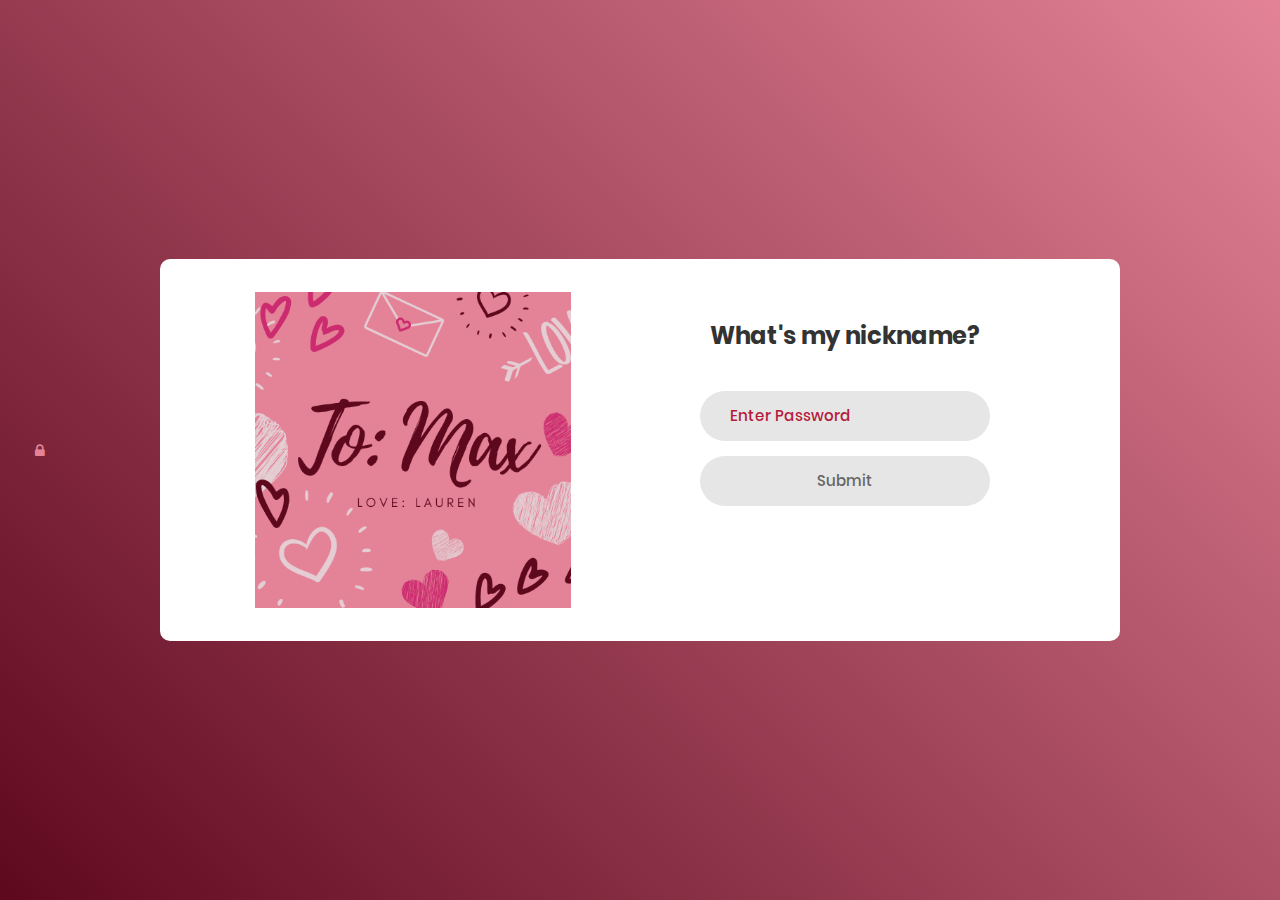
<file: index.html>
<!DOCTYPE html>
<html lang="en">
<head>
	<title>For my boo</title>
	<meta charset="UTF-8">
	<meta name="viewport" content="width=device-width, initial-scale=1">
<!--===============================================================================================-->	
	<link rel="icon" href="images/heart.ico">
<!--===============================================================================================-->
	<link rel="stylesheet" type="text/css" href="vendor/bootstrap/css/bootstrap.min.css">
<!--===============================================================================================-->
	<link rel="stylesheet" type="text/css" href="fonts/font-awesome-4.7.0/css/font-awesome.min.css">
<!--===============================================================================================-->
	<link rel="stylesheet" type="text/css" href="vendor/animate/animate.css">
<!--===============================================================================================-->	
	<link rel="stylesheet" type="text/css" href="vendor/css-hamburgers/hamburgers.min.css">
<!--===============================================================================================-->
	<link rel="stylesheet" type="text/css" href="vendor/select2/select2.min.css">
<!--===============================================================================================-->
	<link rel="stylesheet" type="text/css" href="css/util.css">
	<link rel="stylesheet" type="text/css" href="css/main.css">
<!--===============================================================================================-->
</head>
<body>
	
	<div class="limiter">
		<div class="container-login100">
			<div class="wrap-login100">
				<div class="login100-pic js-tilt" data-tilt>
					<img src="images/login.png" alt="IMG">
				</div>

				<form method='post' class="login100-form validate-form" name = "login" onsubmit="check()">
					<span class="login100-form-title">
						What's my nickname?
					</span>

					<div class="wrap-input100 validate-input" data-validate = "Password is required">
						<div class="container-login100-form-btn"></div>
							<input class="input100" type="password" placeholder="Enter Password" name="pswrd"/>
						</div>
						<input class="input100" type="submit" value="Submit" />
						
						<span class="focus-input100"></span>
						<span class="symbol-input100">
							<i class="fa fa-lock" aria-hidden="true"></i>
						</span>
					</div>

					<script>
						function check() {
							event.preventDefault();
							var form = document.forms["login"];
							if (form.pswrd.value == "kooks") {
								window.open('/ILoveYou/ValentinesDay.html', '_self')
							} else {
								alert("Ooops... try again Max")
							}
						}
					</script>
				</form>
			</div>
		</div>
	</div>
	
	

	
<!--===============================================================================================-->	
	<script src="vendor/jquery/jquery-3.2.1.min.js"></script>
<!--===============================================================================================-->
	<script src="vendor/bootstrap/js/popper.js"></script>
	<script src="vendor/bootstrap/js/bootstrap.min.js"></script>
<!--===============================================================================================-->
	<script src="vendor/select2/select2.min.js"></script>
<!--===============================================================================================-->
	<script src="vendor/tilt/tilt.jquery.min.js"></script>
	<script >
		$('.js-tilt').tilt({
			scale: 1.1
		})
	</script>
<!--===============================================================================================-->
	<script src="js/main.js"></script>

</body>
</html>
</file>
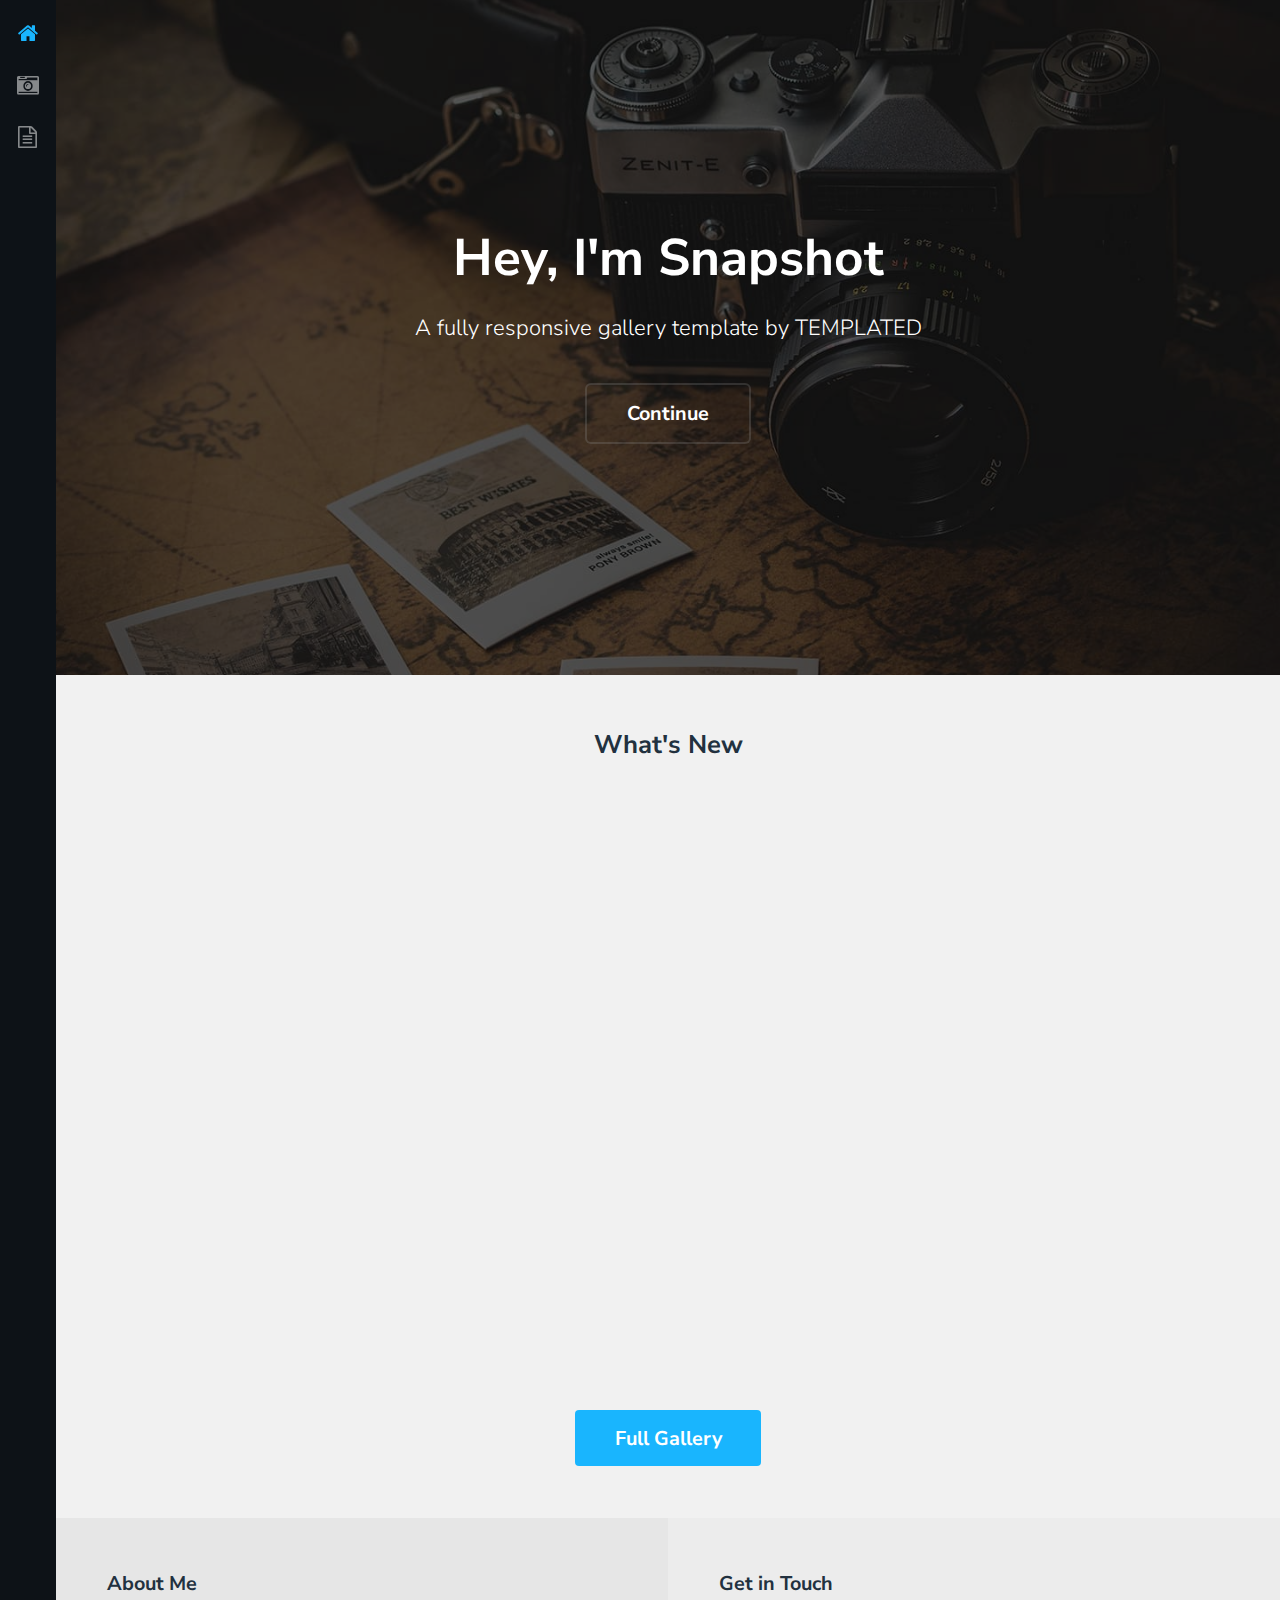
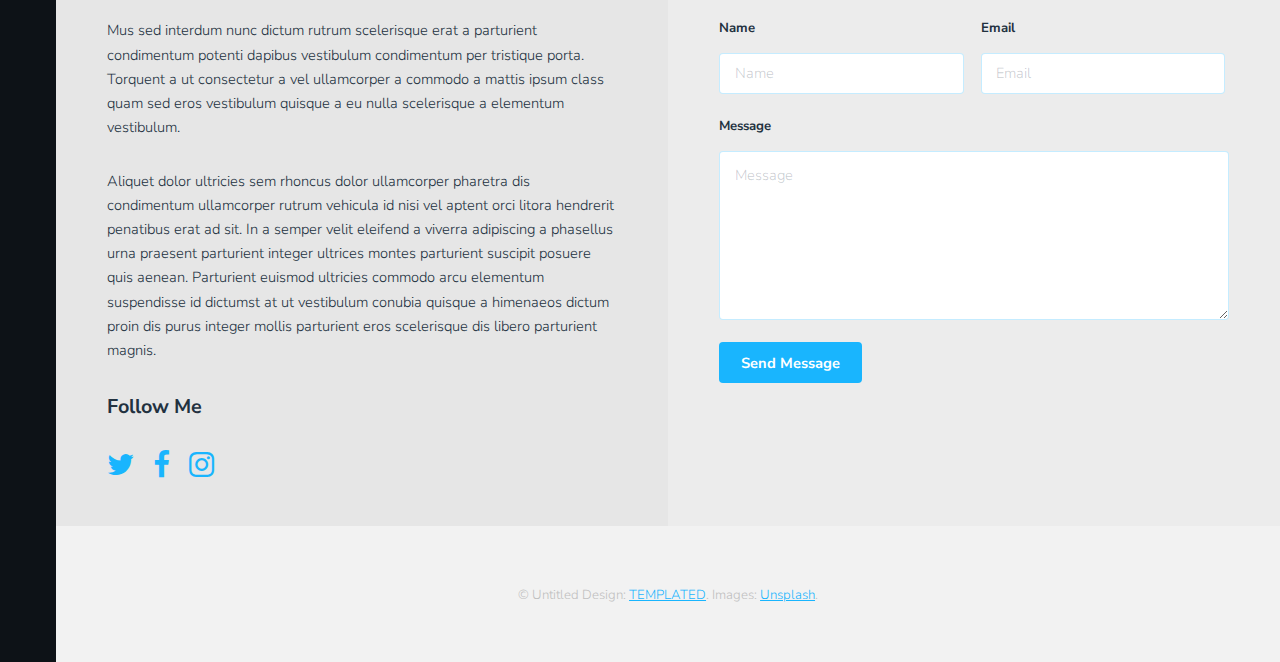
<file: templated-snapshot/index.html>
<!DOCTYPE HTML>
<!--
	Snapshot by TEMPLATED
	templated.co @templatedco
	Released for free under the Creative Commons Attribution 3.0 license (templated.co/license)
-->
<html>
	<head>
		<title>Snapshot by TEMPLATED</title>
		<meta charset="utf-8" />
		<meta name="viewport" content="width=device-width, initial-scale=1" />
		<link rel="stylesheet" href="assets/css/main.css" />
	</head>
	<body>
		<div class="page-wrap">

			<!-- Nav -->
				<nav id="nav">
					<ul>
						<li><a href="index.html" class="active"><span class="icon fa-home"></span></a></li>
						<li><a href="gallery.html"><span class="icon fa-camera-retro"></span></a></li>
						<li><a href="generic.html"><span class="icon fa-file-text-o"></span></a></li>
					</ul>
				</nav>

			<!-- Main -->
				<section id="main">

					<!-- Banner -->
						<section id="banner">
							<div class="inner">
								<h1>Hey, I'm Snapshot</h1>
								<p>A fully responsive gallery template by <a href="https://templated.co">TEMPLATED</a></p>
								<ul class="actions">
									<li><a href="#galleries" class="button alt scrolly big">Continue</a></li>
								</ul>
							</div>
						</section>

					<!-- Gallery -->
						<section id="galleries">

							<!-- Photo Galleries -->
								<div class="gallery">
									<header class="special">
										<h2>What's New</h2>
									</header>
									<div class="content">
										<div class="media">
											<a href="images/fulls/01.jpg"><img src="images/thumbs/01.jpg" alt="" title="This right here is a caption." /></a>
										</div>
										<div class="media">
											<a href="images/fulls/05.jpg"><img src="images/thumbs/05.jpg" alt="" title="This right here is a caption." /></a>
										</div>
										<div class="media">
											<a href="images/fulls/09.jpg"><img src="images/thumbs/09.jpg" alt="" title="This right here is a caption." /></a>
										</div>
										<div class="media">
											<a href="images/fulls/02.jpg"><img src="images/thumbs/02.jpg" alt="" title="This right here is a caption." /></a>
										</div>
										<div class="media">
											<a href="images/fulls/06.jpg"><img src="images/thumbs/06.jpg" alt="" title="This right here is a caption." /></a>
										</div>
										<div class="media">
											<a href="images/fulls/10.jpg"><img src="images/thumbs/10.jpg" alt="" title="This right here is a caption." /></a>
										</div>
										<div class="media">
											<a href="images/fulls/03.jpg"><img src="images/thumbs/03.jpg" alt="" title="This right here is a caption." /></a>
										</div>
										<div class="media">
											<a href="images/fulls/07.jpg"><img src="images/thumbs/07.jpg" alt="" title="This right here is a caption." /></a>
										</div>
									</div>
									<footer>
										<a href="gallery.html" class="button big">Full Gallery</a>
									</footer>
								</div>
						</section>

					<!-- Contact -->
						<section id="contact">
							<!-- Social -->
								<div class="social column">
									<h3>About Me</h3>
									<p>Mus sed interdum nunc dictum rutrum scelerisque erat a parturient condimentum potenti dapibus vestibulum condimentum per tristique porta. Torquent a ut consectetur a vel ullamcorper a commodo a mattis ipsum class quam sed eros vestibulum quisque a eu nulla scelerisque a elementum vestibulum.</p>
									<p>Aliquet dolor ultricies sem rhoncus dolor ullamcorper pharetra dis condimentum ullamcorper rutrum vehicula id nisi vel aptent orci litora hendrerit penatibus erat ad sit. In a semper velit eleifend a viverra adipiscing a phasellus urna praesent parturient integer ultrices montes parturient suscipit posuere quis aenean. Parturient euismod ultricies commodo arcu elementum suspendisse id dictumst at ut vestibulum conubia quisque a himenaeos dictum proin dis purus integer mollis parturient eros scelerisque dis libero parturient magnis.</p>
									<h3>Follow Me</h3>
									<ul class="icons">
										<li><a href="#" class="icon fa-twitter"><span class="label">Twitter</span></a></li>
										<li><a href="#" class="icon fa-facebook"><span class="label">Facebook</span></a></li>
										<li><a href="#" class="icon fa-instagram"><span class="label">Instagram</span></a></li>
									</ul>
								</div>

							<!-- Form -->
								<div class="column">
									<h3>Get in Touch</h3>
									<form action="#" method="post">
										<div class="field half first">
											<label for="name">Name</label>
											<input name="name" id="name" type="text" placeholder="Name">
										</div>
										<div class="field half">
											<label for="email">Email</label>
											<input name="email" id="email" type="email" placeholder="Email">
										</div>
										<div class="field">
											<label for="message">Message</label>
											<textarea name="message" id="message" rows="6" placeholder="Message"></textarea>
										</div>
										<ul class="actions">
											<li><input value="Send Message" class="button" type="submit"></li>
										</ul>
									</form>
								</div>

						</section>

					<!-- Footer -->
						<footer id="footer">
							<div class="copyright">
								&copy; Untitled Design: <a href="https://templated.co/">TEMPLATED</a>. Images: <a href="https://unsplash.com/">Unsplash</a>.
							</div>
						</footer>
				</section>
		</div>

		<!-- Scripts -->
			<script src="assets/js/jquery.min.js"></script>
			<script src="assets/js/jquery.poptrox.min.js"></script>
			<script src="assets/js/jquery.scrolly.min.js"></script>
			<script src="assets/js/skel.min.js"></script>
			<script src="assets/js/util.js"></script>
			<script src="assets/js/main.js"></script>

	</body>
</html>
</file>
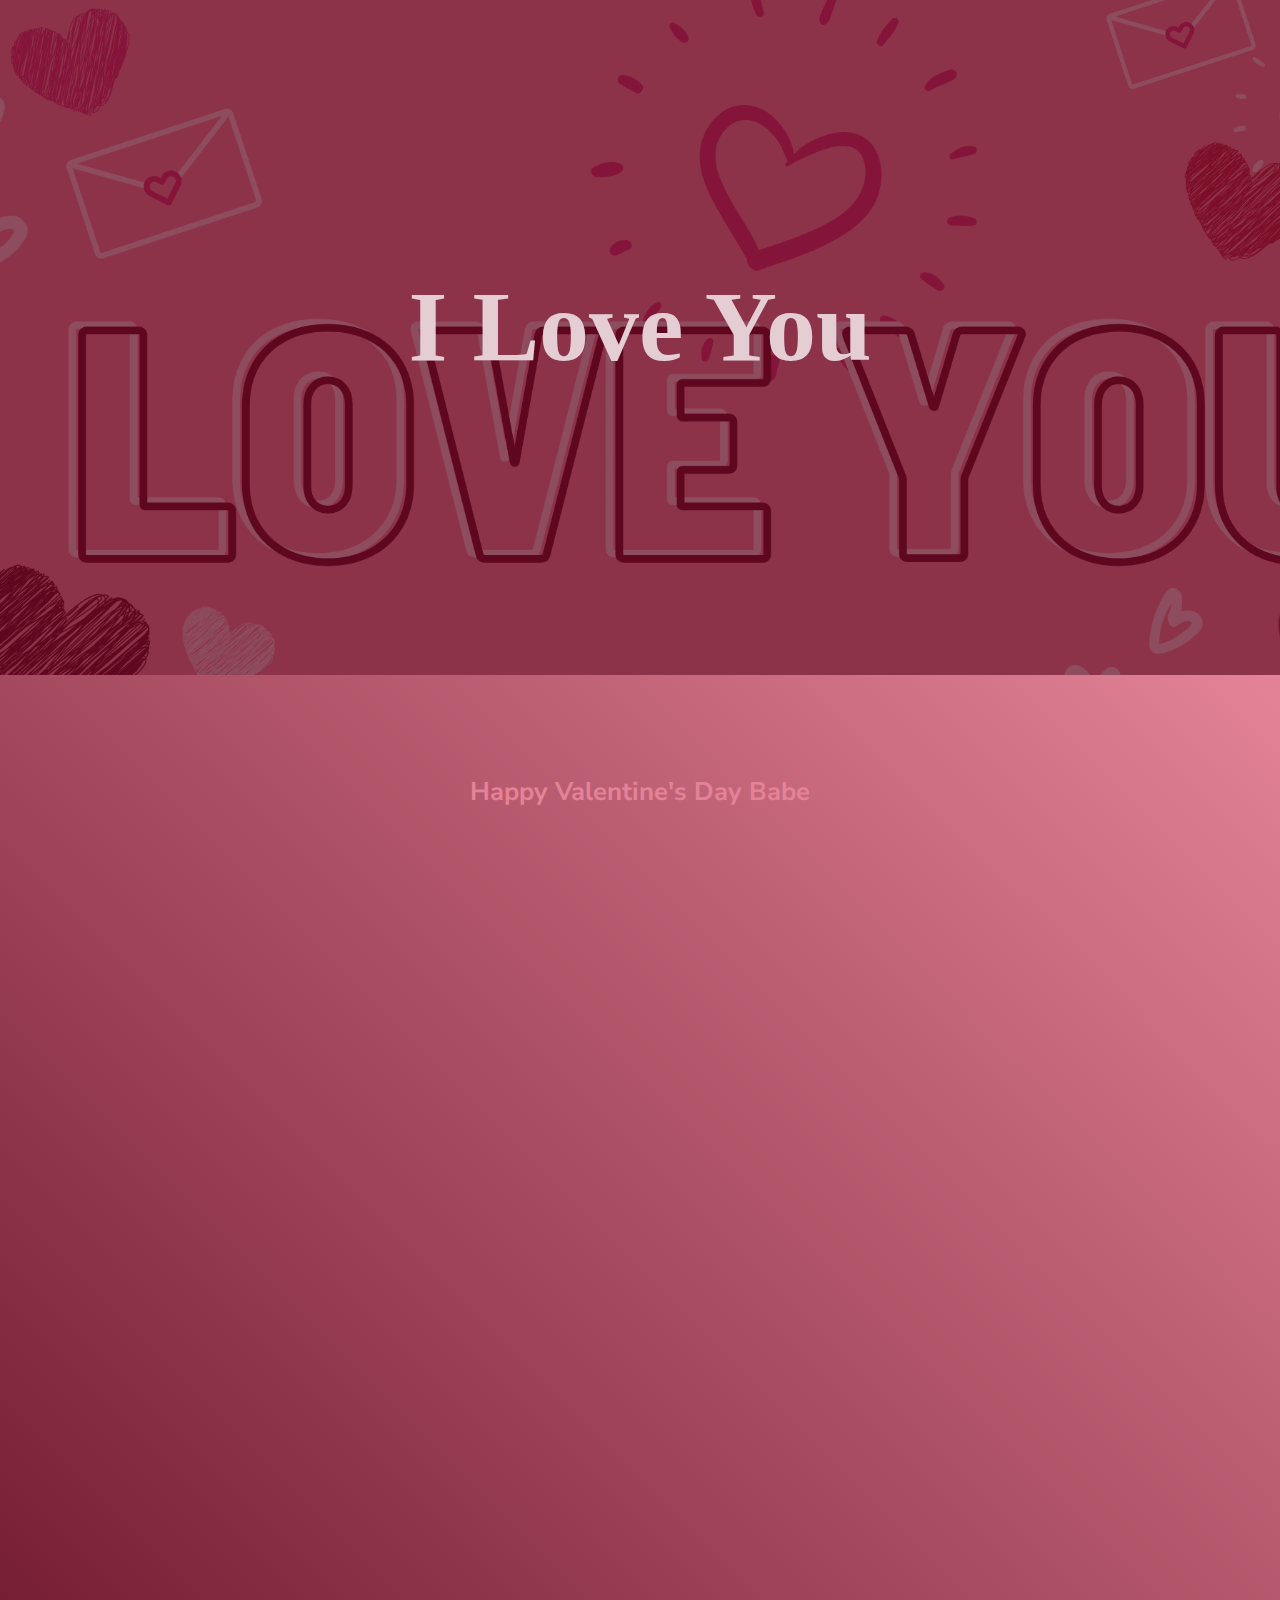
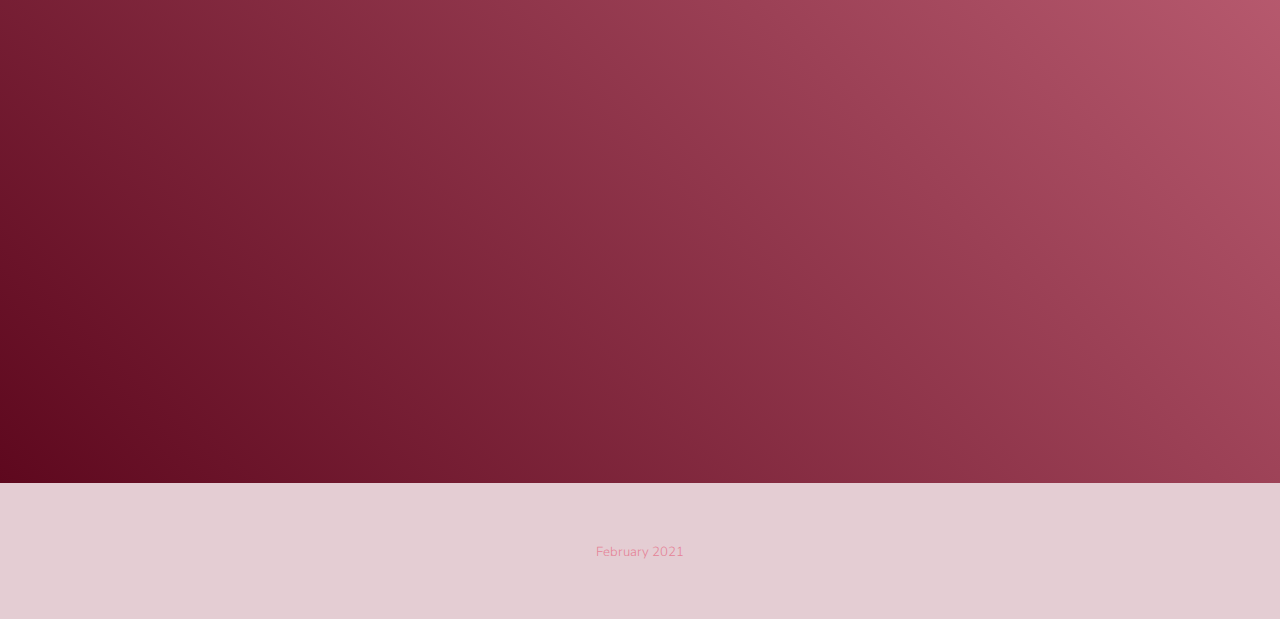
<file: main.html>
<!DOCTYPE HTML>
<html>
	<head>
		<title>I LOVE YOU</title>
		<meta charset="utf-8" />
		<meta name="viewport" content="width=device-width, initial-scale=1" />
        <link rel="stylesheet" href="assets/css/main.css" />
        <link rel="shortcut icon" href="images/heart.ico">
	</head>
	<body>
		<div class="page-wrap">

			<!-- Main -->
				<section id="main">

					<!-- Banner -->
						<section id="banner">
							<div class="inner">
								<h1 style="font-size:100px;font-family: Snell Roundhand, cursive">I Love You</h1>
							</div>
						</section>

					<!-- Gallery -->
						<section id="galleries">

                            <!-- Photo Galleries -->
                            <div class="container-login100">
								<div class="gallery">
									<header class="special">
                                        <h2>Happy Valentine's Day Babe</h2>
									</header>
									<div class="content">
										<div class="media">
											<audio class="audio" id="song1"><source src=''/></audio>
											<a href="images/fulls/startnew.png"><img src="images/thumbs/1.png" onclick="playAudio('song1')" alt="" title=" 13 songs that remind me of you &hearts; (Listen to the whole clip &#127926;)"/></a>
										</div>
										<div class="media">
											<audio class="audio" id="song2"><source src='songs/ImYoursAlessia.m4a'/></audio>
											<a href="images/fulls/espresso.png"><img src="images/thumbs/02.png" onclick="playAudio('song2')" alt="" title="Why you so cute ;) " /></a>
										</div>
										<div class="media">
											<audio class="audio" id="song3"><source src='songs/IntoYou.m4a'/></audio>
											<a href="images/fulls/date.png"><img src="images/thumbs/03.png" onclick="playAudio('song3')" alt="" title="Thought this was a cool idea! Get your spreadsheet, we're going food hopping!" /></a>
										</div>
										<div class="media">
											<audio class="audio" id="song4"><source src='songs/JetLag.m4a'/></audio>
											<a href="images/fulls/surf.png"><img src="images/thumbs/04.png" onclick="playAudio('song4')" alt="" title="Time zones? What time zones.... &#128521;" /></a>
										</div>
										<div class="media">
											<audio class="audio" id="song5"><source src='songs/serotonin.m4a'/></audio>
											<a href="images/fulls/max.png"><img src="images/thumbs/05.png" onclick="playAudio('song5')" alt="" title="Excited to be serotonin overflowing with you VERY soon &hearts;" /></a>
										</div>
										<div class="media">
											<audio class="audio" id="song6"><source src='songs/IfYouNeedMe.m4a'/></audio>
											<a href="images/fulls/fish.png" ><img src="images/thumbs/06.png" onclick="playAudio('song6')" alt="" title=" 'Thats a stupid joke lauren...' but it's true &#128521;" /></a>
										</div>
										<div class="media">
											<audio class="audio" id="song7"><source src='songs/LoveDrug.m4a'/></audio>
											<a href="images/fulls/binary.png"><img src="images/thumbs/07.png" onclick="playAudio('song7')" alt="" title="Valentines are better in binary &#128521;" /></a>
										</div>
										<div class="media">
											<audio class="audio" id="song8"><source src='songs/SadSong.m4a'/></audio>
											<a href="images/fulls/data.png"><img src="images/thumbs/08.png" onclick="playAudio('song8')" alt="" title="Without you would be sad &#128149;" /></a>
										</div>
										<div class="media">
											<audio class="audio" id="song9"><source src='songs/MissingYouLikeCrazy.m4a'/></audio>
											<a href="images/fulls/kiss.png"><img src="images/thumbs/9.png" onclick="playAudio('song9')" alt="" title="Hey baby, I'm missing you like CRAZYYYY &#128525;" /></a>
										</div>
										<div class="media">
											<audio class="audio" id="song10"><source src='songs/ILikeMeBetter.m4a'/></audio>
											<a href="images/fulls/07.jpg"><img src="images/thumbs/10.png" onclick="playAudio('song10')" alt="" title="I like me better when I'm with you boo &hearts;" /></a>
										</div>
										<div class="media">
											<audio class="audio" id="song11"><source src='songs/fireworks.m4a'/></audio>
											<a href="images/fulls/pj.png"><img src="images/thumbs/11.png" onclick="playAudio('song11')" alt="" title="Never did I ever think I'd be pasting my face onto boxers on a friday night... &#128514;" /></a>
										</div>
										<div class="media">
											<audio class="audio" id="song12"><source src='songs/lipDelicious.m4a'/></audio>
											<a href="images/fulls/french.png"><img src="images/thumbs/12.png" onclick="playAudio('song12')" alt="" title="A HUGEEEE virtual kiss for you! xoxo &#128536;&#128536;" /></a>
										</div>
										<div class="media">
											<audio class="audio" id="song13"><source src='songs/YouAndMe.m4a'/></audio>
											<a href="images/fulls/07.jpg"><img src="images/thumbs/13.png" onclick="playAudio('song13')" alt="" title="This right here is a caption." /></a>
										</div>
										<div class="media">
											<audio class="audio" id="song14"><source src='songs/HomeToYouNew.m4a'/></audio>
											<a href="images/fulls/end.png"><img src="images/thumbs/14.png" onclick="playAudio('song14')" alt="" title="xoxo Lauren &#128149;" /></a>
										</div>
										<div class="media">
											<img src="images/thumbs/i.png">
										</div>
										<div class="media">
											<img src="images/thumbs/u.png">
										</div>
									</div>
                                </div>
                            </div>
						</section>

					<!-- Contact -->
						<!-- <section id="contact"> -->
							<!-- Social -->
								<!-- <div class="social column"> -->
									<!-- <h3>About Me</h3>
									<p>Mus sed interdum nunc dictum rutrum scelerisque erat a parturient condimentum potenti dapibus vestibulum condimentum per tristique porta. Torquent a ut consectetur a vel ullamcorper a commodo a mattis ipsum class quam sed eros vestibulum quisque a eu nulla scelerisque a elementum vestibulum.</p>
									<p>Aliquet dolor ultricies sem rhoncus dolor ullamcorper pharetra dis condimentum ullamcorper rutrum vehicula id nisi vel aptent orci litora hendrerit penatibus erat ad sit. In a semper velit eleifend a viverra adipiscing a phasellus urna praesent parturient integer ultrices montes parturient suscipit posuere quis aenean. Parturient euismod ultricies commodo arcu elementum suspendisse id dictumst at ut vestibulum conubia quisque a himenaeos dictum proin dis purus integer mollis parturient eros scelerisque dis libero parturient magnis.</p> -->
<!-- 									<h3>Follow Me</h3>
									<ul class="icons">
										<li><a href="#" class="icon fa-twitter"><span class="label">Twitter</span></a></li>
										<li><a href="#" class="icon fa-facebook"><span class="label">Facebook</span></a></li>
										<li><a href="#" class="icon fa-instagram"><span class="label">Instagram</span></a></li>
									</ul> -->
								<!-- </div>

						</section> -->

					<!-- Footer -->
						<footer id="footer">
							<div class="copyright">
								<p>February 2021</p>
							</div>
						</footer>
				</section>
		</div>

		<!-- Scripts -->
			<script src="assets/js/jquery.min.js"></script>
			<script src="assets/js/jquery.poptrox.min.js"></script>
			<script src="assets/js/jquery.scrolly.min.js"></script>
			<script src="assets/js/skel.min.js"></script>
			<script src="assets/js/util.js"></script>
			<script src="assets/js/main.js"></script>
			<script src="assets/js/audio.js"></script>


	</body>
</html>
</file>
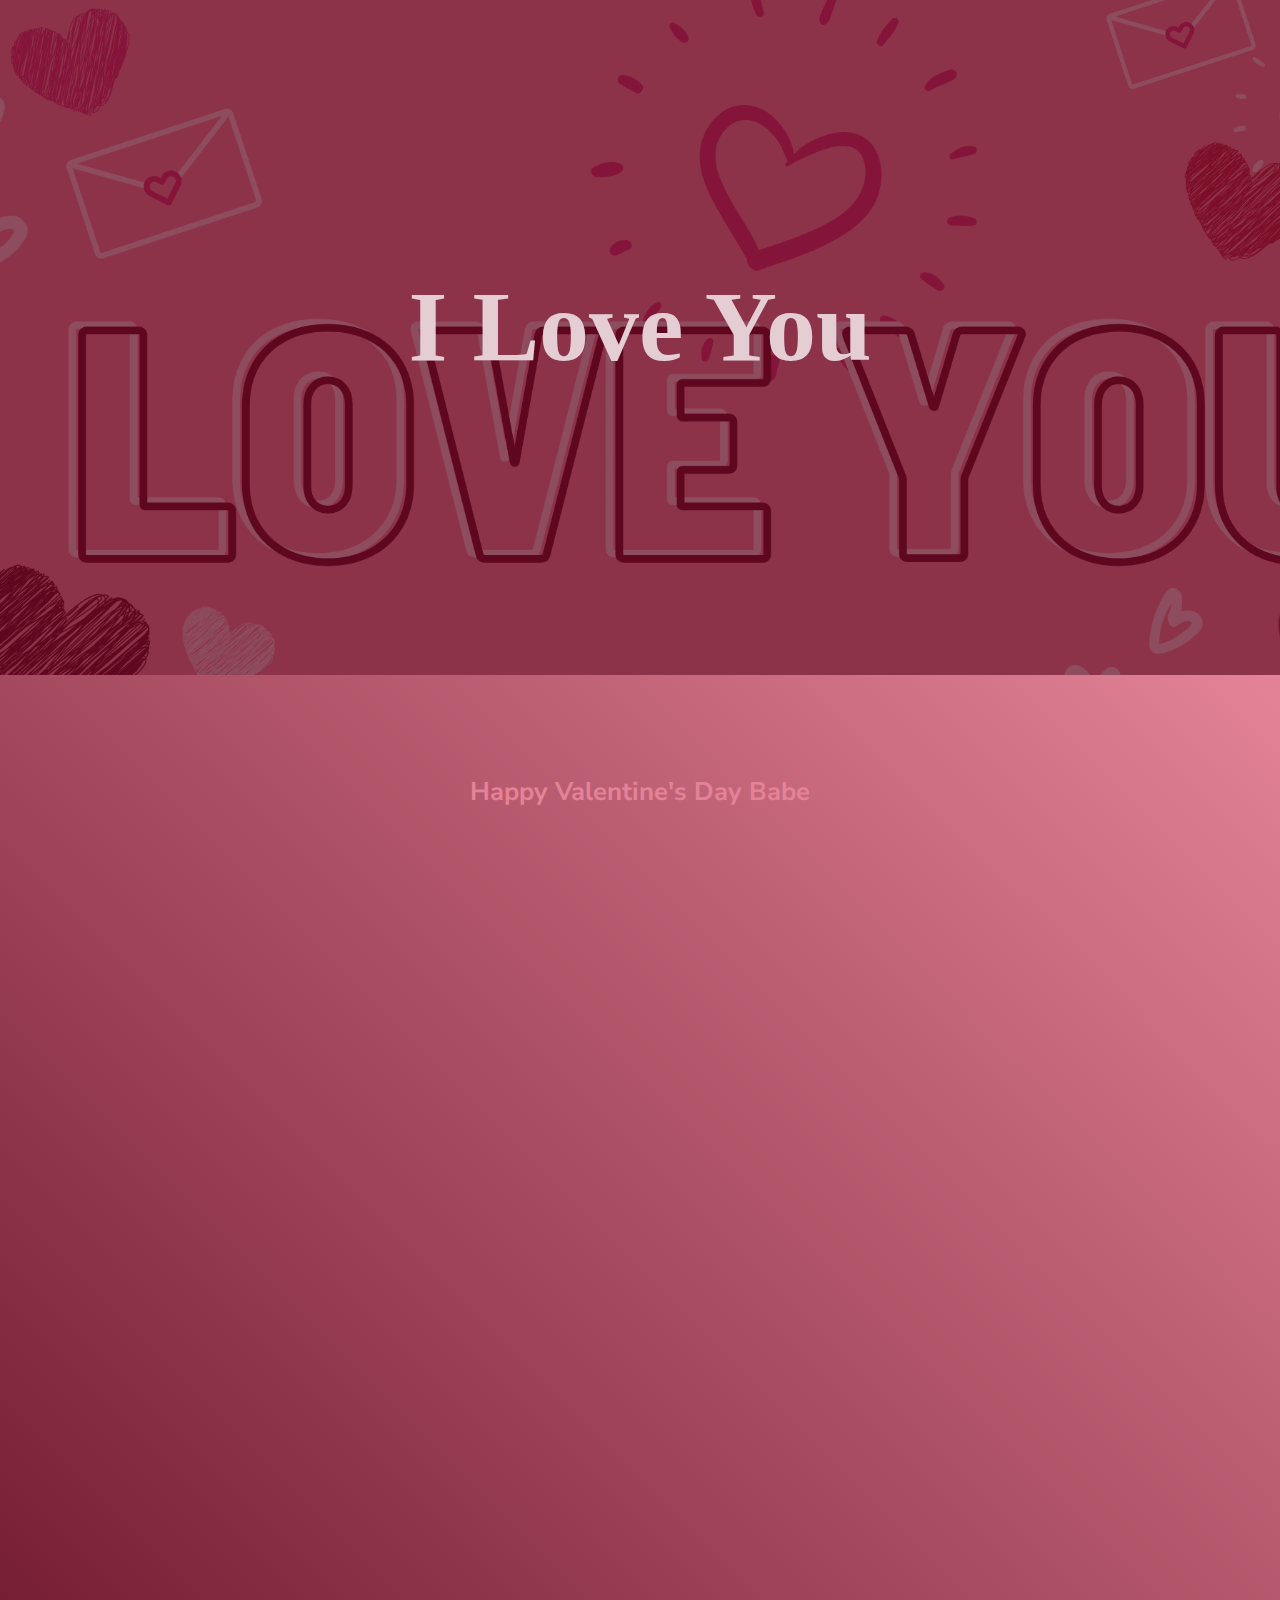
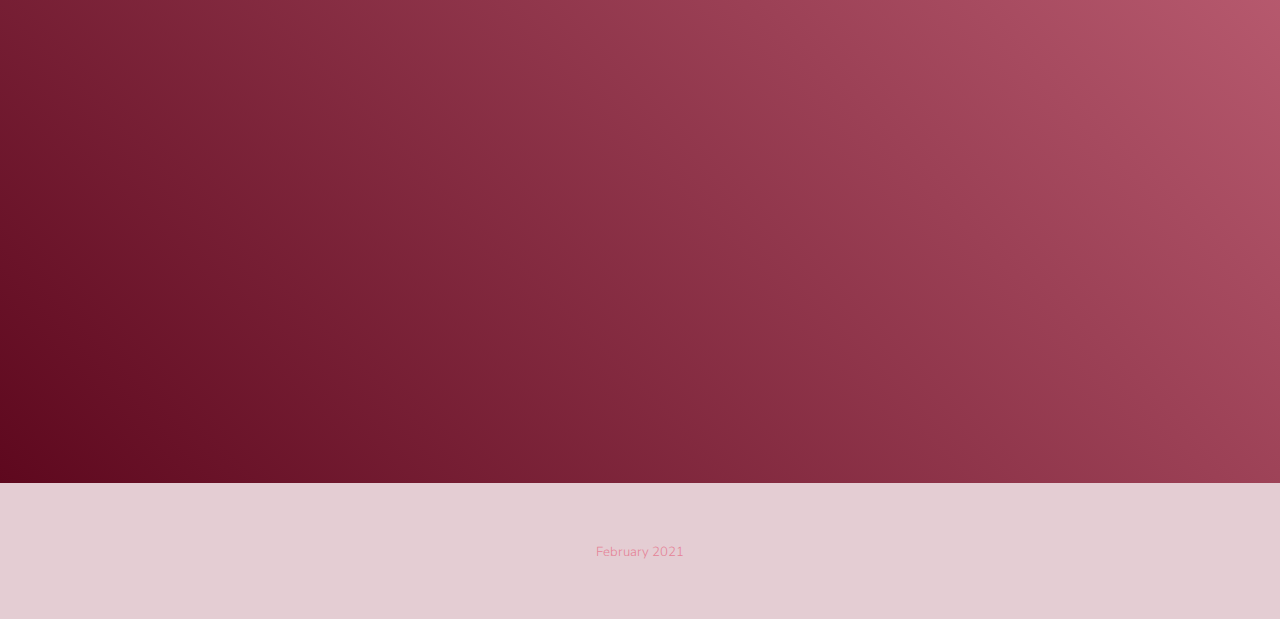
<file: ValentinesDay.html>
<!DOCTYPE HTML>
<html>
	<head>
		<title>I LOVE YOU</title>
		<meta charset="utf-8" />
		<meta name="viewport" content="width=device-width, initial-scale=1" />
        <link rel="stylesheet" href="assets/css/main.css" />
        <link rel="shortcut icon" href="images/heart.ico">
	</head>
	<body>
		<div class="page-wrap">

			<!-- Main -->
				<section id="main">

					<!-- Banner -->
						<section id="banner">
							<div class="inner">
								<h1 style="font-size:100px;font-family: Snell Roundhand, cursive">I Love You</h1>
							</div>
						</section>

					<!-- Gallery -->
						<section id="galleries">

                            <!-- Photo Galleries -->
                            <div class="container-login100">
								<div class="gallery">
									<header class="special">
                                        <h2>Happy Valentine's Day Babe</h2>
									</header>
									<div class="content">
										<div class="media">
											<audio class="audio" id="song1"><source src=''/></audio>
											<a href="images/fulls/start.png"><img src="images/thumbs/1.png" onclick="playAudio('song1')" alt="" title=" 13 lyrics that remind me of you &hearts; &#127926;"/></a>
										</div>
										<div class="media">
											<audio class="audio" id="song2"><source src='songs/ImYoursAlessia.m4a'/></audio>
											<a href="images/fulls/espresso.png"><img src="images/thumbs/02.png" onclick="playAudio('song2', 'song1')" alt="" title="Why you so cute ;) " /></a>
										</div>
										<div class="media">
											<audio class="audio" id="song3"><source src='songs/IntoYou.m4a'/></audio>
											<a href="images/fulls/date.png"><img src="images/thumbs/03.png" onclick="playAudio('song3', 'song2')" alt="" title="Excited to try all this food you've been talking about! Get your spreadsheet, we're going food hopping!" /></a>
										</div>
										<div class="media">
											<audio class="audio" id="song4"><source src='songs/JetLag.m4a'/></audio>
											<a href="images/fulls/surf.png"><img src="images/thumbs/04.png" onclick="playAudio('song4', 'song3')" alt="" title="Time zones? What time zones.... &#128521;" /></a>
										</div>
										<div class="media">
											<audio class="audio" id="song5"><source src='songs/serotonin.m4a'/></audio>
											<a href="images/fulls/max.png"><img src="images/thumbs/05.png" onclick="playAudio('song5', 'song4')" alt="" title="Excited to be serotonin overflowing with you VERY soon &hearts;" /></a>
										</div>
										<div class="media">
											<audio class="audio" id="song6"><source src='songs/IfYouNeedMe.m4a'/></audio>
											<a href="images/fulls/fish.png" ><img src="images/thumbs/06.png" onclick="playAudio('song6', 'song5')" alt="" title=" Get it? &#128521;" /></a>
										</div>
										<div class="media">
											<audio class="audio" id="song7"><source src='songs/lovedrugNew.m4a'/></audio>
											<a href="images/fulls/binary.png"><img src="images/thumbs/07.png" onclick="playAudio('song7', 'song6')" alt="" title="Valentines are better in binary &#128521;" /></a>
										</div>
										<div class="media">
											<audio class="audio" id="song8"><source src='songs/SadSong.m4a'/></audio>
											<a href="images/fulls/data.png"><img src="images/thumbs/08.png" onclick="playAudio('song8', 'song7')" alt="" title="Without you would be sad &#128149;" /></a>
										</div>
										<div class="media">
											<audio class="audio" id="song9"><source src='songs/MissingYouLikeCrazy.m4a'/></audio>
											<a href="images/fulls/kiss.png"><img src="images/thumbs/9.png" onclick="playAudio('song9', 'song8')" alt="" title="Hey baby, I'm missing you like CRAZYYYY &#128525;" /></a>
										</div>
										<div class="media">
											<audio class="audio" id="song10"><source src='songs/ILikeMeBetter.m4a'/></audio>
											<a href="images/fulls/whale.png"><img src="images/thumbs/10.png" onclick="playAudio('song10', 'song9')" alt="" title="I like me better when I'm with you boo &hearts;" /></a>
										</div>
										<div class="media">
											<audio class="audio" id="song11"><source src='songs/fireworks.m4a'/></audio>
											<a href="images/fulls/pj.png"><img src="images/thumbs/11.png" onclick="playAudio('song11', 'song10')" alt="" title="Never did I ever think I'd be pasting my face onto boxers on a friday night... &#128514;" /></a>
										</div>
										<div class="media">
											<audio class="audio" id="song12"><source src='songs/lipDelicious.m4a'/></audio>
											<a href="images/fulls/french.png"><img src="images/thumbs/12.png" onclick="playAudio('song12', 'song11')" alt="" title="A HUGEEEE virtual kiss for you! xoxo &#128536;&#128536;" /></a>
										</div>
										<div class="media">
											<audio class="audio" id="song13"><source src='songs/YouAndMe.m4a'/></audio>
											<a href="images/fulls/strava.png"><img src="images/thumbs/13.png" onclick="playAudio('song13', 'song12')" alt="" title="Do you think you could play this one on guitar? &#128525;" /></a>
										</div>
										<div class="media">
											<audio class="audio" id="song14"><source src='songs/HomeToYouNew.m4a'/></audio>
											<a href="images/fulls/end.png"><img src="images/thumbs/14.png" onclick="playAudio('song14', 'song13')" alt="" title="xoxo Lauren &#128149;" /></a>
										</div>
										<div class="media">
											<img src="images/thumbs/i.png">
										</div>
										<div class="media">
											<img src="images/thumbs/u.png">
										</div>
									</div>
                                </div>
                            </div>
						</section>

					<!-- Footer -->
						<footer id="footer">
							<div class="copyright">
								<p>February 2021</p>
							</div>
						</footer>
				</section>
		</div>

		<!-- Scripts -->
			<script src="assets/js/jquery.min.js"></script>
			<script src="assets/js/jquery.poptrox.min.js"></script>
			<script src="assets/js/jquery.scrolly.min.js"></script>
			<script src="assets/js/skel.min.js"></script>
			<script src="assets/js/util.js"></script>
			<script src="assets/js/main.js"></script>
			<script src="assets/js/audio.js"></script>


	</body>
</html>
</file>
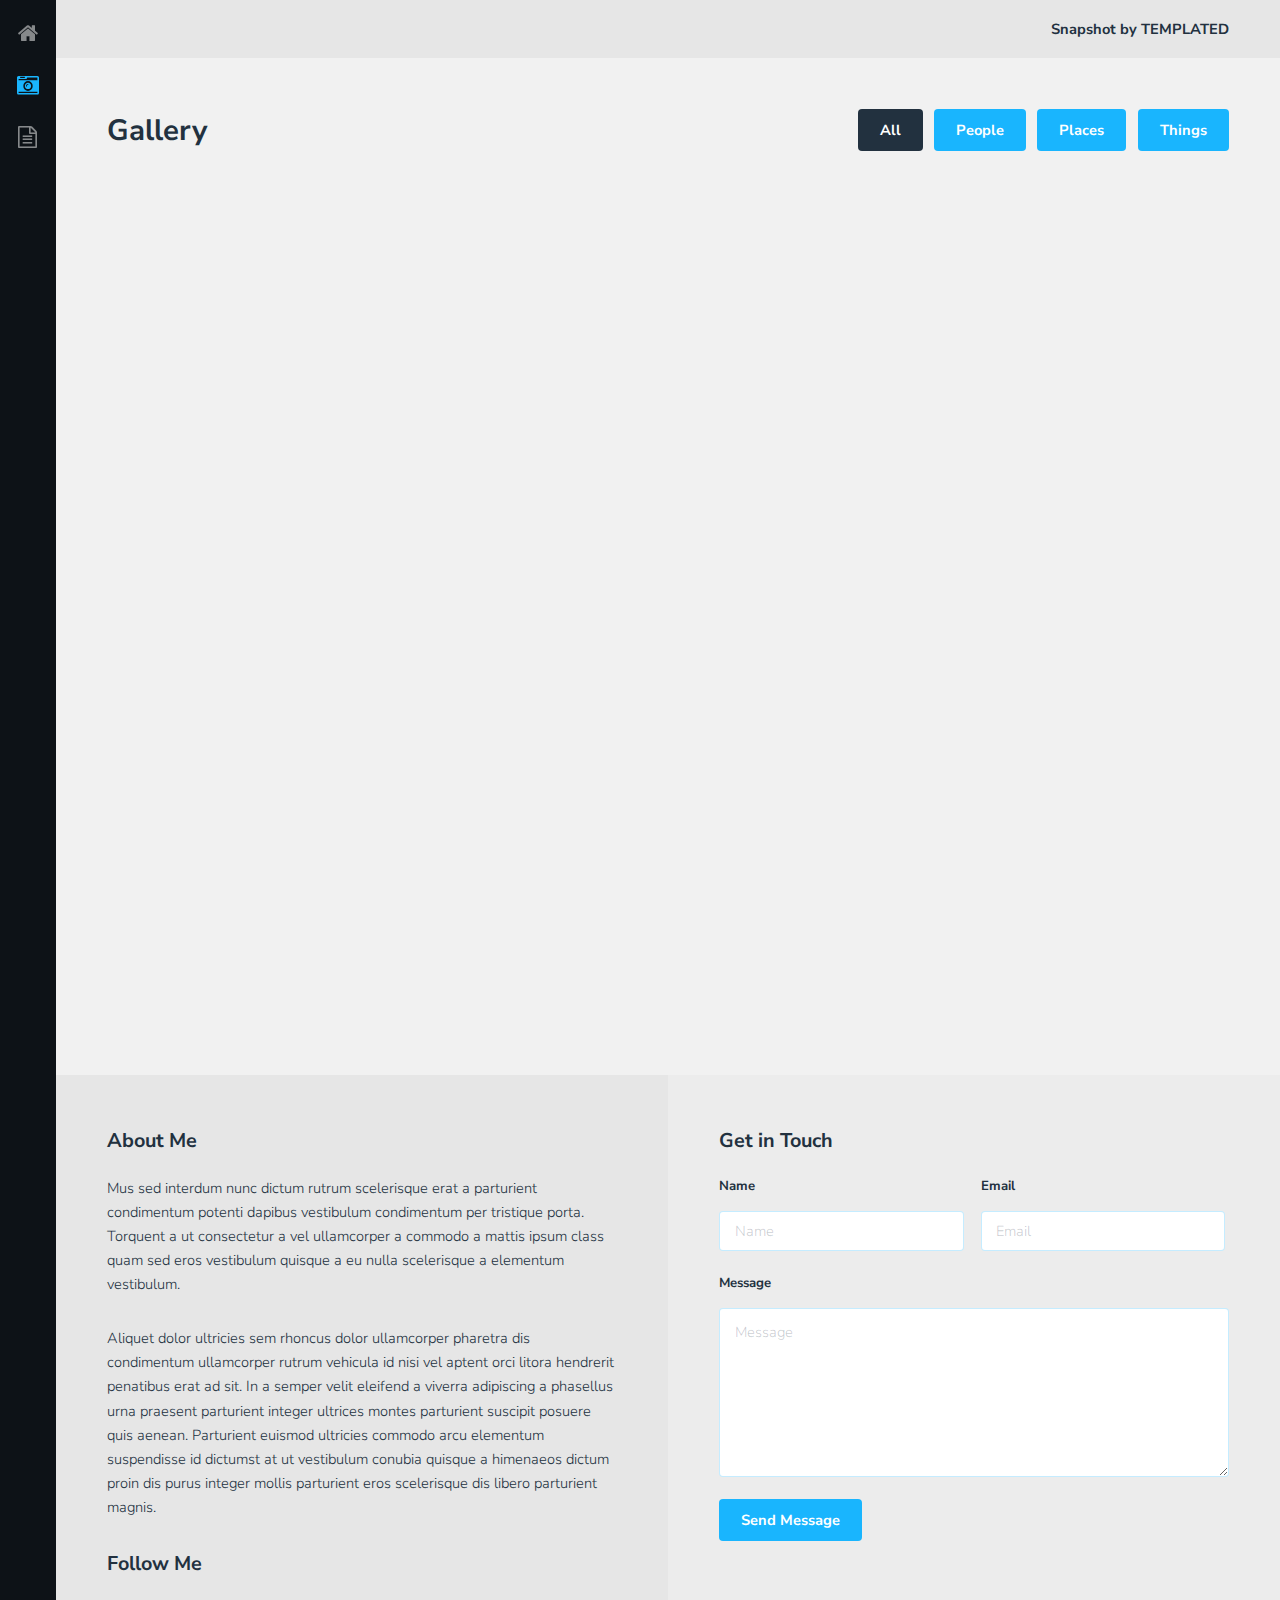
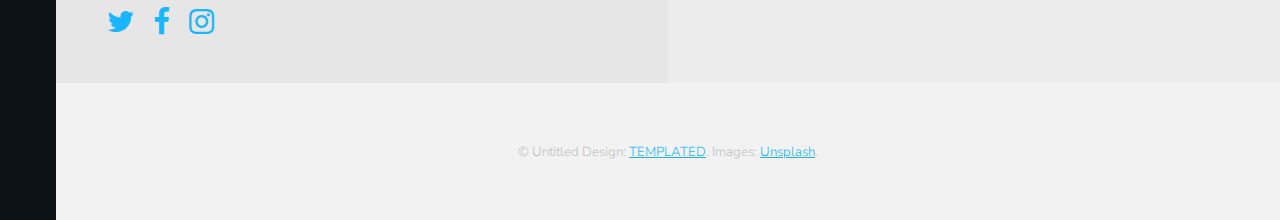
<file: templated-snapshot/gallery.html>
<!DOCTYPE HTML>
<!--
	Snapshot by TEMPLATED
	templated.co @templatedco
	Released for free under the Creative Commons Attribution 3.0 license (templated.co/license)
-->
<html>
	<head>
		<title>Gallery - Snapshot by TEMPLATED</title>
		<meta charset="utf-8" />
		<meta name="viewport" content="width=device-width, initial-scale=1" />
		<link rel="stylesheet" href="assets/css/main.css" />
	</head>
	<body>
		<div class="page-wrap">

			<!-- Nav -->
				<nav id="nav">
					<ul>
						<li><a href="index.html"><span class="icon fa-home"></span></a></li>
						<li><a href="gallery.html" class="active"><span class="icon fa-camera-retro"></span></a></li>
						<li><a href="generic.html"><span class="icon fa-file-text-o"></span></a></li>
					</ul>
				</nav>

			<!-- Main -->
				<section id="main">

					<!-- Header -->
						<header id="header">
							<div>Snapshot <span>by TEMPLATED</span></div>
						</header>

					<!-- Gallery -->
						<section id="galleries">

							<!-- Photo Galleries -->
								<div class="gallery">

									<!-- Filters -->
										<header>
											<h1>Gallery</h1>
											<ul class="tabs">
												<li><a href="#" data-tag="all" class="button active">All</a></li>
												<li><a href="#" data-tag="people" class="button">People</a></li>
												<li><a href="#" data-tag="place" class="button">Places</a></li>
												<li><a href="#" data-tag="thing" class="button">Things</a></li>
											</ul>
										</header>

										<div class="content">
											<div class="media all people">
												<a href="images/fulls/01.jpg"><img src="images/thumbs/01.jpg" alt="" title="This right here is a caption." /></a>
											</div>
											<div class="media all place">
												<a href="images/fulls/05.jpg"><img src="images/thumbs/05.jpg" alt="" title="This right here is a caption." /></a>
											</div>
											<div class="media all thing">
												<a href="images/fulls/09.jpg"><img src="images/thumbs/09.jpg" alt="" title="This right here is a caption." /></a>
											</div>
											<div class="media all people">
												<a href="images/fulls/02.jpg"><img src="images/thumbs/02.jpg" alt="" title="This right here is a caption." /></a>
											</div>
											<div class="media all place">
												<a href="images/fulls/06.jpg"><img src="images/thumbs/06.jpg" alt="" title="This right here is a caption." /></a>
											</div>
											<div class="media all thing">
												<a href="images/fulls/10.jpg"><img src="images/thumbs/10.jpg" alt="" title="This right here is a caption." /></a>
											</div>
											<div class="media all people">
												<a href="images/fulls/03.jpg"><img src="images/thumbs/03.jpg" alt="" title="This right here is a caption." /></a>
											</div>
											<div class="media all place">
												<a href="images/fulls/07.jpg"><img src="images/thumbs/07.jpg" alt="" title="This right here is a caption." /></a>
											</div>
											<div class="media all thing">
												<a href="images/fulls/11.jpg"><img src="images/thumbs/11.jpg" alt="" title="This right here is a caption." /></a>
											</div>
											<div class="media all people">
												<a href="images/fulls/04.jpg"><img src="images/thumbs/04.jpg" alt="" title="This right here is a caption." /></a>
											</div>
											<div class="media all place">
												<a href="images/fulls/08.jpg"><img src="images/thumbs/08.jpg" alt="" title="This right here is a caption." /></a>
											</div>
											<div class="media all thing">
												<a href="images/fulls/12.jpg"><img src="images/thumbs/12.jpg" alt="" title="This right here is a caption." /></a>
											</div>
										</div>
								</div>
						</section>

					<!-- Contact -->
						<section id="contact">
							<!-- Social -->
								<div class="social column">
									<h3>About Me</h3>
									<p>Mus sed interdum nunc dictum rutrum scelerisque erat a parturient condimentum potenti dapibus vestibulum condimentum per tristique porta. Torquent a ut consectetur a vel ullamcorper a commodo a mattis ipsum class quam sed eros vestibulum quisque a eu nulla scelerisque a elementum vestibulum.</p>
									<p>Aliquet dolor ultricies sem rhoncus dolor ullamcorper pharetra dis condimentum ullamcorper rutrum vehicula id nisi vel aptent orci litora hendrerit penatibus erat ad sit. In a semper velit eleifend a viverra adipiscing a phasellus urna praesent parturient integer ultrices montes parturient suscipit posuere quis aenean. Parturient euismod ultricies commodo arcu elementum suspendisse id dictumst at ut vestibulum conubia quisque a himenaeos dictum proin dis purus integer mollis parturient eros scelerisque dis libero parturient magnis.</p>
									<h3>Follow Me</h3>
									<ul class="icons">
										<li><a href="#" class="icon fa-twitter"><span class="label">Twitter</span></a></li>
										<li><a href="#" class="icon fa-facebook"><span class="label">Facebook</span></a></li>
										<li><a href="#" class="icon fa-instagram"><span class="label">Instagram</span></a></li>
									</ul>
								</div>

							<!-- Form -->
								<div class="column">
									<h3>Get in Touch</h3>
									<form action="#" method="post">
										<div class="field half first">
											<label for="name">Name</label>
											<input name="name" id="name" type="text" placeholder="Name">
										</div>
										<div class="field half">
											<label for="email">Email</label>
											<input name="email" id="email" type="email" placeholder="Email">
										</div>
										<div class="field">
											<label for="message">Message</label>
											<textarea name="message" id="message" rows="6" placeholder="Message"></textarea>
										</div>
										<ul class="actions">
											<li><input value="Send Message" class="button" type="submit"></li>
										</ul>
									</form>
								</div>

						</section>

					<!-- Footer -->
						<footer id="footer">
							<div class="copyright">
								&copy; Untitled Design: <a href="https://templated.co/">TEMPLATED</a>. Images: <a href="https://unsplash.com/">Unsplash</a>.
							</div>
						</footer>
				</section>
		</div>

		<!-- Scripts -->
			<script src="assets/js/jquery.min.js"></script>
			<script src="assets/js/jquery.poptrox.min.js"></script>
			<script src="assets/js/jquery.scrolly.min.js"></script>
			<script src="assets/js/skel.min.js"></script>
			<script src="assets/js/util.js"></script>
			<script src="assets/js/main.js"></script>

	</body>
</html>
</file>
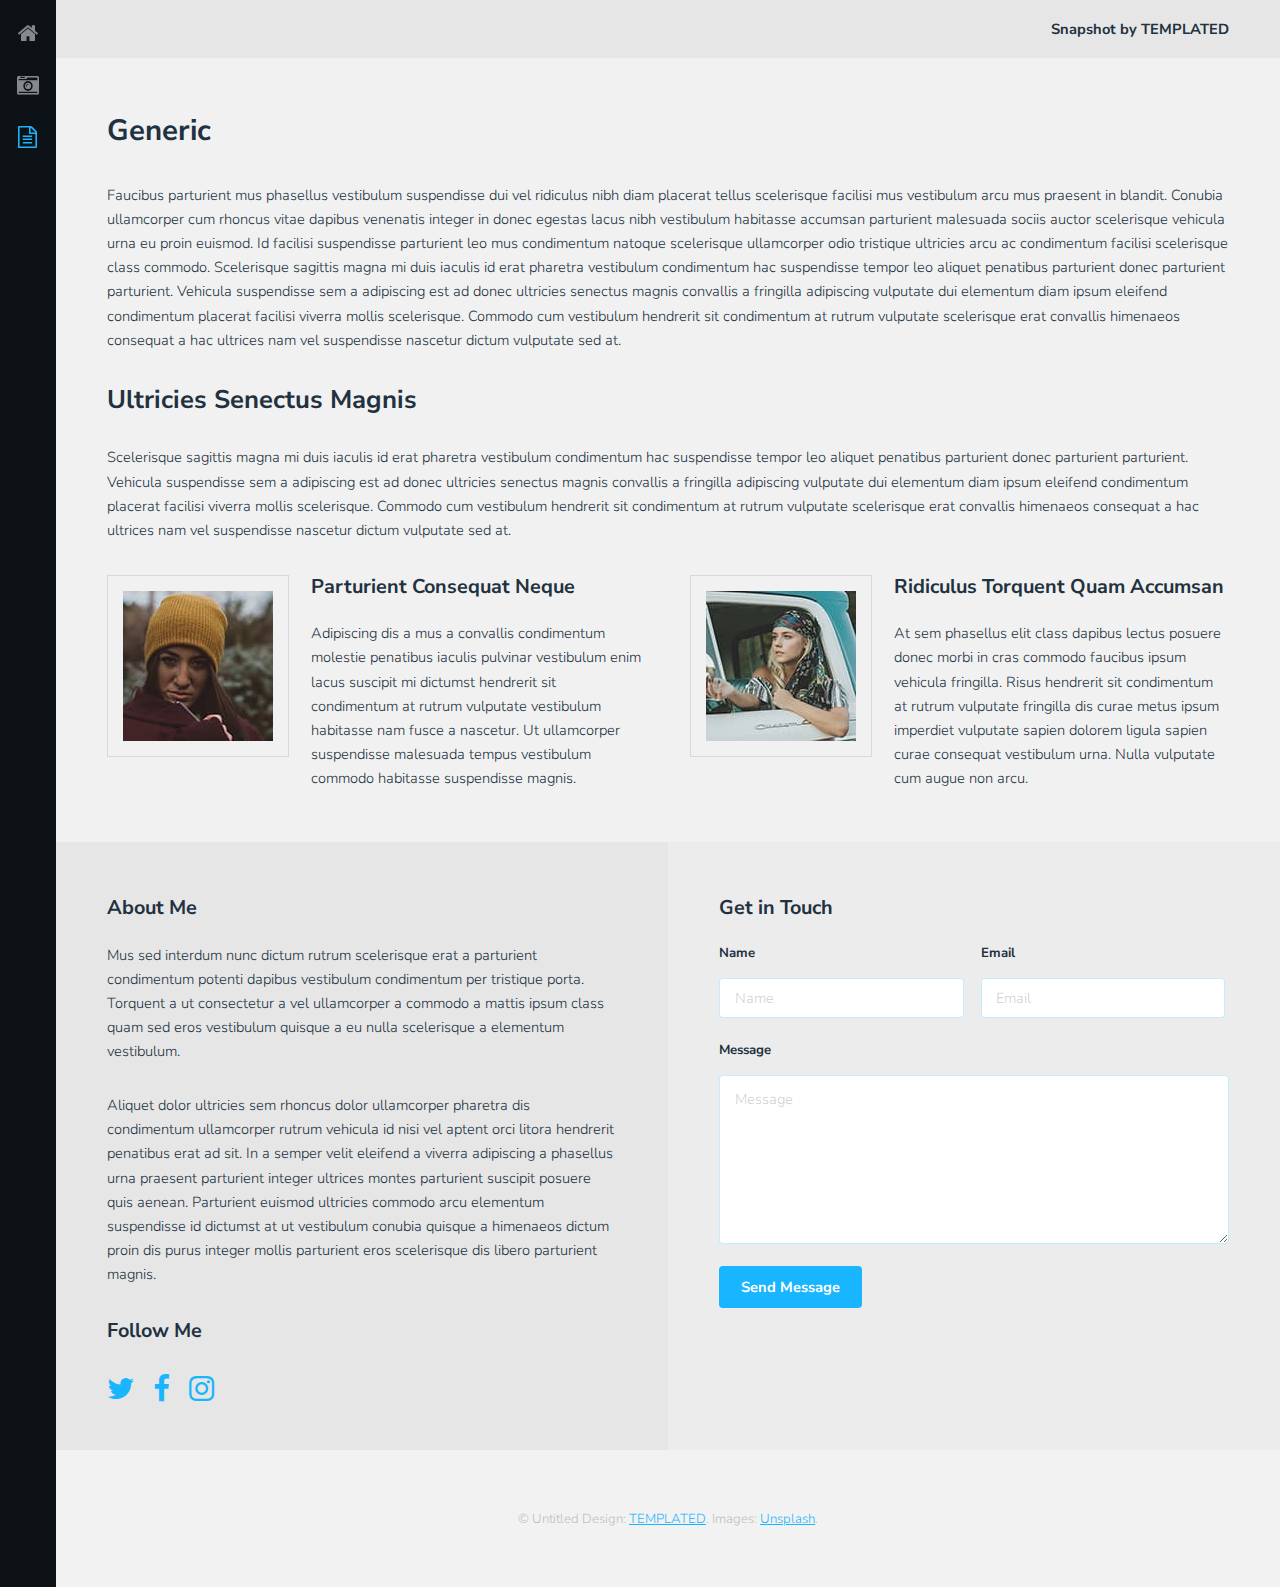
<file: templated-snapshot/generic.html>
<!DOCTYPE HTML>
<!--
	Snapshot by TEMPLATED
	templated.co @templatedco
	Released for free under the Creative Commons Attribution 3.0 license (templated.co/license)
-->
<html>
	<head>
		<title>Generic - Snapshot by TEMPLATED</title>
		<meta charset="utf-8" />
		<meta name="viewport" content="width=device-width, initial-scale=1" />
		<link rel="stylesheet" href="assets/css/main.css" />
	</head>
	<body>
		<div class="page-wrap">

			<!-- Nav -->
				<nav id="nav">
					<ul>
						<li><a href="index.html"><span class="icon fa-home"></span></a></li>
						<li><a href="gallery.html"><span class="icon fa-camera-retro"></span></a></li>
						<li><a href="generic.html" class="active"><span class="icon fa-file-text-o"></span></a></li>
					</ul>
				</nav>

			<!-- Main -->
				<section id="main">

					<!-- Header -->
						<header id="header">
							<div>Snapshot <span>by TEMPLATED</span></div>
						</header>

					<!-- Section -->
						<section>
							<div class="inner">
								<header>
									<h1>Generic</h1>
								</header>
								<p>Faucibus parturient mus phasellus vestibulum suspendisse dui vel ridiculus nibh diam placerat tellus scelerisque facilisi mus vestibulum arcu mus praesent in blandit. Conubia ullamcorper cum rhoncus vitae dapibus venenatis integer in donec egestas lacus nibh vestibulum habitasse accumsan parturient malesuada sociis auctor scelerisque vehicula urna eu proin euismod. Id facilisi suspendisse parturient leo mus condimentum natoque scelerisque ullamcorper odio tristique ultricies arcu ac condimentum facilisi scelerisque class commodo. Scelerisque sagittis magna mi duis iaculis id erat pharetra vestibulum condimentum hac suspendisse tempor leo aliquet penatibus parturient donec parturient parturient. Vehicula suspendisse sem a adipiscing est ad donec ultricies senectus magnis convallis a fringilla adipiscing vulputate dui elementum diam ipsum eleifend condimentum placerat facilisi viverra mollis scelerisque. Commodo cum vestibulum hendrerit sit condimentum at rutrum vulputate scelerisque erat convallis himenaeos consequat a hac ultrices nam vel suspendisse nascetur dictum vulputate sed at.</p>
								<h2>Ultricies Senectus Magnis</h2>
								<p>Scelerisque sagittis magna mi duis iaculis id erat pharetra vestibulum condimentum hac suspendisse tempor leo aliquet penatibus parturient donec parturient parturient. Vehicula suspendisse sem a adipiscing est ad donec ultricies senectus magnis convallis a fringilla adipiscing vulputate dui elementum diam ipsum eleifend condimentum placerat facilisi viverra mollis scelerisque. Commodo cum vestibulum hendrerit sit condimentum at rutrum vulputate scelerisque erat convallis himenaeos consequat a hac ultrices nam vel suspendisse nascetur dictum vulputate sed at.</p>
								<section class="columns double">
									<div class="column">
										<span class="image left special"><img src="images/pic01.jpg" alt="" /></span>
										<h3>Parturient Consequat Neque</h3>
										<p>
											Adipiscing dis a mus a convallis condimentum molestie penatibus iaculis pulvinar vestibulum enim lacus suscipit mi dictumst hendrerit sit condimentum at rutrum vulputate vestibulum habitasse nam fusce a nascetur. Ut ullamcorper suspendisse malesuada tempus vestibulum commodo habitasse suspendisse magnis.
										</p>
									</div>
									<div class="column">
										<span class="image left special"><img src="images/pic02.jpg" alt="" /></span>
										<h3>Ridiculus Torquent Quam Accumsan</h3>
										<p>
											At sem phasellus elit class dapibus lectus posuere donec morbi in cras commodo faucibus ipsum vehicula fringilla. Risus hendrerit sit condimentum at rutrum vulputate fringilla dis curae metus ipsum imperdiet vulputate sapien dolorem ligula sapien curae consequat vestibulum urna. Nulla vulputate cum augue non arcu.
										</p>
									</div>
								</section>
							</div>
						</section>

					<!-- Contact -->
						<section id="contact">
							<!-- Social -->
								<div class="social column">
									<h3>About Me</h3>
									<p>Mus sed interdum nunc dictum rutrum scelerisque erat a parturient condimentum potenti dapibus vestibulum condimentum per tristique porta. Torquent a ut consectetur a vel ullamcorper a commodo a mattis ipsum class quam sed eros vestibulum quisque a eu nulla scelerisque a elementum vestibulum.</p>
									<p>Aliquet dolor ultricies sem rhoncus dolor ullamcorper pharetra dis condimentum ullamcorper rutrum vehicula id nisi vel aptent orci litora hendrerit penatibus erat ad sit. In a semper velit eleifend a viverra adipiscing a phasellus urna praesent parturient integer ultrices montes parturient suscipit posuere quis aenean. Parturient euismod ultricies commodo arcu elementum suspendisse id dictumst at ut vestibulum conubia quisque a himenaeos dictum proin dis purus integer mollis parturient eros scelerisque dis libero parturient magnis.</p>
									<h3>Follow Me</h3>
									<ul class="icons">
										<li><a href="#" class="icon fa-twitter"><span class="label">Twitter</span></a></li>
										<li><a href="#" class="icon fa-facebook"><span class="label">Facebook</span></a></li>
										<li><a href="#" class="icon fa-instagram"><span class="label">Instagram</span></a></li>
									</ul>
								</div>

							<!-- Form -->
								<div class="column">
									<h3>Get in Touch</h3>
									<form action="#" method="post">
										<div class="field half first">
											<label for="name">Name</label>
											<input name="name" id="name" type="text" placeholder="Name">
										</div>
										<div class="field half">
											<label for="email">Email</label>
											<input name="email" id="email" type="email" placeholder="Email">
										</div>
										<div class="field">
											<label for="message">Message</label>
											<textarea name="message" id="message" rows="6" placeholder="Message"></textarea>
										</div>
										<ul class="actions">
											<li><input value="Send Message" class="button" type="submit"></li>
										</ul>
									</form>
								</div>

						</section>

					<!-- Footer -->
						<footer id="footer">
							<div class="copyright">
								&copy; Untitled Design: <a href="https://templated.co/">TEMPLATED</a>. Images: <a href="https://unsplash.com/">Unsplash</a>.
							</div>
						</footer>
				</section>
		</div>

		<!-- Scripts -->
			<script src="assets/js/jquery.min.js"></script>
			<script src="assets/js/jquery.poptrox.min.js"></script>
			<script src="assets/js/jquery.scrolly.min.js"></script>
			<script src="assets/js/skel.min.js"></script>
			<script src="assets/js/util.js"></script>
			<script src="assets/js/main.js"></script>

	</body>
</html>
</file>
<file: css/util.css>
/*[ FONT SIZE ]
///////////////////////////////////////////////////////////
*/
.fs-1 {font-size: 1px;}
.fs-2 {font-size: 2px;}
.fs-3 {font-size: 3px;}
.fs-4 {font-size: 4px;}
.fs-5 {font-size: 5px;}
.fs-6 {font-size: 6px;}
.fs-7 {font-size: 7px;}
.fs-8 {font-size: 8px;}
.fs-9 {font-size: 9px;}
.fs-10 {font-size: 10px;}
.fs-11 {font-size: 11px;}
.fs-12 {font-size: 12px;}
.fs-13 {font-size: 13px;}
.fs-14 {font-size: 14px;}
.fs-15 {font-size: 15px;}
.fs-16 {font-size: 16px;}
.fs-17 {font-size: 17px;}
.fs-18 {font-size: 18px;}
.fs-19 {font-size: 19px;}
.fs-20 {font-size: 20px;}
.fs-21 {font-size: 21px;}
.fs-22 {font-size: 22px;}
.fs-23 {font-size: 23px;}
.fs-24 {font-size: 24px;}
.fs-25 {font-size: 25px;}
.fs-26 {font-size: 26px;}
.fs-27 {font-size: 27px;}
.fs-28 {font-size: 28px;}
.fs-29 {font-size: 29px;}
.fs-30 {font-size: 30px;}
.fs-31 {font-size: 31px;}
.fs-32 {font-size: 32px;}
.fs-33 {font-size: 33px;}
.fs-34 {font-size: 34px;}
.fs-35 {font-size: 35px;}
.fs-36 {font-size: 36px;}
.fs-37 {font-size: 37px;}
.fs-38 {font-size: 38px;}
.fs-39 {font-size: 39px;}
.fs-40 {font-size: 40px;}
.fs-41 {font-size: 41px;}
.fs-42 {font-size: 42px;}
.fs-43 {font-size: 43px;}
.fs-44 {font-size: 44px;}
.fs-45 {font-size: 45px;}
.fs-46 {font-size: 46px;}
.fs-47 {font-size: 47px;}
.fs-48 {font-size: 48px;}
.fs-49 {font-size: 49px;}
.fs-50 {font-size: 50px;}
.fs-51 {font-size: 51px;}
.fs-52 {font-size: 52px;}
.fs-53 {font-size: 53px;}
.fs-54 {font-size: 54px;}
.fs-55 {font-size: 55px;}
.fs-56 {font-size: 56px;}
.fs-57 {font-size: 57px;}
.fs-58 {font-size: 58px;}
.fs-59 {font-size: 59px;}
.fs-60 {font-size: 60px;}
.fs-61 {font-size: 61px;}
.fs-62 {font-size: 62px;}
.fs-63 {font-size: 63px;}
.fs-64 {font-size: 64px;}
.fs-65 {font-size: 65px;}
.fs-66 {font-size: 66px;}
.fs-67 {font-size: 67px;}
.fs-68 {font-size: 68px;}
.fs-69 {font-size: 69px;}
.fs-70 {font-size: 70px;}
.fs-71 {font-size: 71px;}
.fs-72 {font-size: 72px;}
.fs-73 {font-size: 73px;}
.fs-74 {font-size: 74px;}
.fs-75 {font-size: 75px;}
.fs-76 {font-size: 76px;}
.fs-77 {font-size: 77px;}
.fs-78 {font-size: 78px;}
.fs-79 {font-size: 79px;}
.fs-80 {font-size: 80px;}
.fs-81 {font-size: 81px;}
.fs-82 {font-size: 82px;}
.fs-83 {font-size: 83px;}
.fs-84 {font-size: 84px;}
.fs-85 {font-size: 85px;}
.fs-86 {font-size: 86px;}
.fs-87 {font-size: 87px;}
.fs-88 {font-size: 88px;}
.fs-89 {font-size: 89px;}
.fs-90 {font-size: 90px;}
.fs-91 {font-size: 91px;}
.fs-92 {font-size: 92px;}
.fs-93 {font-size: 93px;}
.fs-94 {font-size: 94px;}
.fs-95 {font-size: 95px;}
.fs-96 {font-size: 96px;}
.fs-97 {font-size: 97px;}
.fs-98 {font-size: 98px;}
.fs-99 {font-size: 99px;}
.fs-100 {font-size: 100px;}
.fs-101 {font-size: 101px;}
.fs-102 {font-size: 102px;}
.fs-103 {font-size: 103px;}
.fs-104 {font-size: 104px;}
.fs-105 {font-size: 105px;}
.fs-106 {font-size: 106px;}
.fs-107 {font-size: 107px;}
.fs-108 {font-size: 108px;}
.fs-109 {font-size: 109px;}
.fs-110 {font-size: 110px;}
.fs-111 {font-size: 111px;}
.fs-112 {font-size: 112px;}
.fs-113 {font-size: 113px;}
.fs-114 {font-size: 114px;}
.fs-115 {font-size: 115px;}
.fs-116 {font-size: 116px;}
.fs-117 {font-size: 117px;}
.fs-118 {font-size: 118px;}
.fs-119 {font-size: 119px;}
.fs-120 {font-size: 120px;}
.fs-121 {font-size: 121px;}
.fs-122 {font-size: 122px;}
.fs-123 {font-size: 123px;}
.fs-124 {font-size: 124px;}
.fs-125 {font-size: 125px;}
.fs-126 {font-size: 126px;}
.fs-127 {font-size: 127px;}
.fs-128 {font-size: 128px;}
.fs-129 {font-size: 129px;}
.fs-130 {font-size: 130px;}
.fs-131 {font-size: 131px;}
.fs-132 {font-size: 132px;}
.fs-133 {font-size: 133px;}
.fs-134 {font-size: 134px;}
.fs-135 {font-size: 135px;}
.fs-136 {font-size: 136px;}
.fs-137 {font-size: 137px;}
.fs-138 {font-size: 138px;}
.fs-139 {font-size: 139px;}
.fs-140 {font-size: 140px;}
.fs-141 {font-size: 141px;}
.fs-142 {font-size: 142px;}
.fs-143 {font-size: 143px;}
.fs-144 {font-size: 144px;}
.fs-145 {font-size: 145px;}
.fs-146 {font-size: 146px;}
.fs-147 {font-size: 147px;}
.fs-148 {font-size: 148px;}
.fs-149 {font-size: 149px;}
.fs-150 {font-size: 150px;}
.fs-151 {font-size: 151px;}
.fs-152 {font-size: 152px;}
.fs-153 {font-size: 153px;}
.fs-154 {font-size: 154px;}
.fs-155 {font-size: 155px;}
.fs-156 {font-size: 156px;}
.fs-157 {font-size: 157px;}
.fs-158 {font-size: 158px;}
.fs-159 {font-size: 159px;}
.fs-160 {font-size: 160px;}
.fs-161 {font-size: 161px;}
.fs-162 {font-size: 162px;}
.fs-163 {font-size: 163px;}
.fs-164 {font-size: 164px;}
.fs-165 {font-size: 165px;}
.fs-166 {font-size: 166px;}
.fs-167 {font-size: 167px;}
.fs-168 {font-size: 168px;}
.fs-169 {font-size: 169px;}
.fs-170 {font-size: 170px;}
.fs-171 {font-size: 171px;}
.fs-172 {font-size: 172px;}
.fs-173 {font-size: 173px;}
.fs-174 {font-size: 174px;}
.fs-175 {font-size: 175px;}
.fs-176 {font-size: 176px;}
.fs-177 {font-size: 177px;}
.fs-178 {font-size: 178px;}
.fs-179 {font-size: 179px;}
.fs-180 {font-size: 180px;}
.fs-181 {font-size: 181px;}
.fs-182 {font-size: 182px;}
.fs-183 {font-size: 183px;}
.fs-184 {font-size: 184px;}
.fs-185 {font-size: 185px;}
.fs-186 {font-size: 186px;}
.fs-187 {font-size: 187px;}
.fs-188 {font-size: 188px;}
.fs-189 {font-size: 189px;}
.fs-190 {font-size: 190px;}
.fs-191 {font-size: 191px;}
.fs-192 {font-size: 192px;}
.fs-193 {font-size: 193px;}
.fs-194 {font-size: 194px;}
.fs-195 {font-size: 195px;}
.fs-196 {font-size: 196px;}
.fs-197 {font-size: 197px;}
.fs-198 {font-size: 198px;}
.fs-199 {font-size: 199px;}
.fs-200 {font-size: 200px;}

/*[ PADDING ]
///////////////////////////////////////////////////////////
*/
.p-t-0 {padding-top: 0px;}
.p-t-1 {padding-top: 1px;}
.p-t-2 {padding-top: 2px;}
.p-t-3 {padding-top: 3px;}
.p-t-4 {padding-top: 4px;}
.p-t-5 {padding-top: 5px;}
.p-t-6 {padding-top: 6px;}
.p-t-7 {padding-top: 7px;}
.p-t-8 {padding-top: 8px;}
.p-t-9 {padding-top: 9px;}
.p-t-10 {padding-top: 10px;}
.p-t-11 {padding-top: 11px;}
.p-t-12 {padding-top: 12px;}
.p-t-13 {padding-top: 13px;}
.p-t-14 {padding-top: 14px;}
.p-t-15 {padding-top: 15px;}
.p-t-16 {padding-top: 16px;}
.p-t-17 {padding-top: 17px;}
.p-t-18 {padding-top: 18px;}
.p-t-19 {padding-top: 19px;}
.p-t-20 {padding-top: 20px;}
.p-t-21 {padding-top: 21px;}
.p-t-22 {padding-top: 22px;}
.p-t-23 {padding-top: 23px;}
.p-t-24 {padding-top: 24px;}
.p-t-25 {padding-top: 25px;}
.p-t-26 {padding-top: 26px;}
.p-t-27 {padding-top: 27px;}
.p-t-28 {padding-top: 28px;}
.p-t-29 {padding-top: 29px;}
.p-t-30 {padding-top: 30px;}
.p-t-31 {padding-top: 31px;}
.p-t-32 {padding-top: 32px;}
.p-t-33 {padding-top: 33px;}
.p-t-34 {padding-top: 34px;}
.p-t-35 {padding-top: 35px;}
.p-t-36 {padding-top: 36px;}
.p-t-37 {padding-top: 37px;}
.p-t-38 {padding-top: 38px;}
.p-t-39 {padding-top: 39px;}
.p-t-40 {padding-top: 40px;}
.p-t-41 {padding-top: 41px;}
.p-t-42 {padding-top: 42px;}
.p-t-43 {padding-top: 43px;}
.p-t-44 {padding-top: 44px;}
.p-t-45 {padding-top: 45px;}
.p-t-46 {padding-top: 46px;}
.p-t-47 {padding-top: 47px;}
.p-t-48 {padding-top: 48px;}
.p-t-49 {padding-top: 49px;}
.p-t-50 {padding-top: 50px;}
.p-t-51 {padding-top: 51px;}
.p-t-52 {padding-top: 52px;}
.p-t-53 {padding-top: 53px;}
.p-t-54 {padding-top: 54px;}
.p-t-55 {padding-top: 55px;}
.p-t-56 {padding-top: 56px;}
.p-t-57 {padding-top: 57px;}
.p-t-58 {padding-top: 58px;}
.p-t-59 {padding-top: 59px;}
.p-t-60 {padding-top: 60px;}
.p-t-61 {padding-top: 61px;}
.p-t-62 {padding-top: 62px;}
.p-t-63 {padding-top: 63px;}
.p-t-64 {padding-top: 64px;}
.p-t-65 {padding-top: 65px;}
.p-t-66 {padding-top: 66px;}
.p-t-67 {padding-top: 67px;}
.p-t-68 {padding-top: 68px;}
.p-t-69 {padding-top: 69px;}
.p-t-70 {padding-top: 70px;}
.p-t-71 {padding-top: 71px;}
.p-t-72 {padding-top: 72px;}
.p-t-73 {padding-top: 73px;}
.p-t-74 {padding-top: 74px;}
.p-t-75 {padding-top: 75px;}
.p-t-76 {padding-top: 76px;}
.p-t-77 {padding-top: 77px;}
.p-t-78 {padding-top: 78px;}
.p-t-79 {padding-top: 79px;}
.p-t-80 {padding-top: 80px;}
.p-t-81 {padding-top: 81px;}
.p-t-82 {padding-top: 82px;}
.p-t-83 {padding-top: 83px;}
.p-t-84 {padding-top: 84px;}
.p-t-85 {padding-top: 85px;}
.p-t-86 {padding-top: 86px;}
.p-t-87 {padding-top: 87px;}
.p-t-88 {padding-top: 88px;}
.p-t-89 {padding-top: 89px;}
.p-t-90 {padding-top: 90px;}
.p-t-91 {padding-top: 91px;}
.p-t-92 {padding-top: 92px;}
.p-t-93 {padding-top: 93px;}
.p-t-94 {padding-top: 94px;}
.p-t-95 {padding-top: 95px;}
.p-t-96 {padding-top: 96px;}
.p-t-97 {padding-top: 97px;}
.p-t-98 {padding-top: 98px;}
.p-t-99 {padding-top: 99px;}
.p-t-100 {padding-top: 100px;}
.p-t-101 {padding-top: 101px;}
.p-t-102 {padding-top: 102px;}
.p-t-103 {padding-top: 103px;}
.p-t-104 {padding-top: 104px;}
.p-t-105 {padding-top: 105px;}
.p-t-106 {padding-top: 106px;}
.p-t-107 {padding-top: 107px;}
.p-t-108 {padding-top: 108px;}
.p-t-109 {padding-top: 109px;}
.p-t-110 {padding-top: 110px;}
.p-t-111 {padding-top: 111px;}
.p-t-112 {padding-top: 112px;}
.p-t-113 {padding-top: 113px;}
.p-t-114 {padding-top: 114px;}
.p-t-115 {padding-top: 115px;}
.p-t-116 {padding-top: 116px;}
.p-t-117 {padding-top: 117px;}
.p-t-118 {padding-top: 118px;}
.p-t-119 {padding-top: 119px;}
.p-t-120 {padding-top: 120px;}
.p-t-121 {padding-top: 121px;}
.p-t-122 {padding-top: 122px;}
.p-t-123 {padding-top: 123px;}
.p-t-124 {padding-top: 124px;}
.p-t-125 {padding-top: 125px;}
.p-t-126 {padding-top: 126px;}
.p-t-127 {padding-top: 127px;}
.p-t-128 {padding-top: 128px;}
.p-t-129 {padding-top: 129px;}
.p-t-130 {padding-top: 130px;}
.p-t-131 {padding-top: 131px;}
.p-t-132 {padding-top: 132px;}
.p-t-133 {padding-top: 133px;}
.p-t-134 {padding-top: 134px;}
.p-t-135 {padding-top: 135px;}
.p-t-136 {padding-top: 136px;}
.p-t-137 {padding-top: 137px;}
.p-t-138 {padding-top: 138px;}
.p-t-139 {padding-top: 139px;}
.p-t-140 {padding-top: 140px;}
.p-t-141 {padding-top: 141px;}
.p-t-142 {padding-top: 142px;}
.p-t-143 {padding-top: 143px;}
.p-t-144 {padding-top: 144px;}
.p-t-145 {padding-top: 145px;}
.p-t-146 {padding-top: 146px;}
.p-t-147 {padding-top: 147px;}
.p-t-148 {padding-top: 148px;}
.p-t-149 {padding-top: 149px;}
.p-t-150 {padding-top: 150px;}
.p-t-151 {padding-top: 151px;}
.p-t-152 {padding-top: 152px;}
.p-t-153 {padding-top: 153px;}
.p-t-154 {padding-top: 154px;}
.p-t-155 {padding-top: 155px;}
.p-t-156 {padding-top: 156px;}
.p-t-157 {padding-top: 157px;}
.p-t-158 {padding-top: 158px;}
.p-t-159 {padding-top: 159px;}
.p-t-160 {padding-top: 160px;}
.p-t-161 {padding-top: 161px;}
.p-t-162 {padding-top: 162px;}
.p-t-163 {padding-top: 163px;}
.p-t-164 {padding-top: 164px;}
.p-t-165 {padding-top: 165px;}
.p-t-166 {padding-top: 166px;}
.p-t-167 {padding-top: 167px;}
.p-t-168 {padding-top: 168px;}
.p-t-169 {padding-top: 169px;}
.p-t-170 {padding-top: 170px;}
.p-t-171 {padding-top: 171px;}
.p-t-172 {padding-top: 172px;}
.p-t-173 {padding-top: 173px;}
.p-t-174 {padding-top: 174px;}
.p-t-175 {padding-top: 175px;}
.p-t-176 {padding-top: 176px;}
.p-t-177 {padding-top: 177px;}
.p-t-178 {padding-top: 178px;}
.p-t-179 {padding-top: 179px;}
.p-t-180 {padding-top: 180px;}
.p-t-181 {padding-top: 181px;}
.p-t-182 {padding-top: 182px;}
.p-t-183 {padding-top: 183px;}
.p-t-184 {padding-top: 184px;}
.p-t-185 {padding-top: 185px;}
.p-t-186 {padding-top: 186px;}
.p-t-187 {padding-top: 187px;}
.p-t-188 {padding-top: 188px;}
.p-t-189 {padding-top: 189px;}
.p-t-190 {padding-top: 190px;}
.p-t-191 {padding-top: 191px;}
.p-t-192 {padding-top: 192px;}
.p-t-193 {padding-top: 193px;}
.p-t-194 {padding-top: 194px;}
.p-t-195 {padding-top: 195px;}
.p-t-196 {padding-top: 196px;}
.p-t-197 {padding-top: 197px;}
.p-t-198 {padding-top: 198px;}
.p-t-199 {padding-top: 199px;}
.p-t-200 {padding-top: 200px;}
.p-t-201 {padding-top: 201px;}
.p-t-202 {padding-top: 202px;}
.p-t-203 {padding-top: 203px;}
.p-t-204 {padding-top: 204px;}
.p-t-205 {padding-top: 205px;}
.p-t-206 {padding-top: 206px;}
.p-t-207 {padding-top: 207px;}
.p-t-208 {padding-top: 208px;}
.p-t-209 {padding-top: 209px;}
.p-t-210 {padding-top: 210px;}
.p-t-211 {padding-top: 211px;}
.p-t-212 {padding-top: 212px;}
.p-t-213 {padding-top: 213px;}
.p-t-214 {padding-top: 214px;}
.p-t-215 {padding-top: 215px;}
.p-t-216 {padding-top: 216px;}
.p-t-217 {padding-top: 217px;}
.p-t-218 {padding-top: 218px;}
.p-t-219 {padding-top: 219px;}
.p-t-220 {padding-top: 220px;}
.p-t-221 {padding-top: 221px;}
.p-t-222 {padding-top: 222px;}
.p-t-223 {padding-top: 223px;}
.p-t-224 {padding-top: 224px;}
.p-t-225 {padding-top: 225px;}
.p-t-226 {padding-top: 226px;}
.p-t-227 {padding-top: 227px;}
.p-t-228 {padding-top: 228px;}
.p-t-229 {padding-top: 229px;}
.p-t-230 {padding-top: 230px;}
.p-t-231 {padding-top: 231px;}
.p-t-232 {padding-top: 232px;}
.p-t-233 {padding-top: 233px;}
.p-t-234 {padding-top: 234px;}
.p-t-235 {padding-top: 235px;}
.p-t-236 {padding-top: 236px;}
.p-t-237 {padding-top: 237px;}
.p-t-238 {padding-top: 238px;}
.p-t-239 {padding-top: 239px;}
.p-t-240 {padding-top: 240px;}
.p-t-241 {padding-top: 241px;}
.p-t-242 {padding-top: 242px;}
.p-t-243 {padding-top: 243px;}
.p-t-244 {padding-top: 244px;}
.p-t-245 {padding-top: 245px;}
.p-t-246 {padding-top: 246px;}
.p-t-247 {padding-top: 247px;}
.p-t-248 {padding-top: 248px;}
.p-t-249 {padding-top: 249px;}
.p-t-250 {padding-top: 250px;}
.p-b-0 {padding-bottom: 0px;}
.p-b-1 {padding-bottom: 1px;}
.p-b-2 {padding-bottom: 2px;}
.p-b-3 {padding-bottom: 3px;}
.p-b-4 {padding-bottom: 4px;}
.p-b-5 {padding-bottom: 5px;}
.p-b-6 {padding-bottom: 6px;}
.p-b-7 {padding-bottom: 7px;}
.p-b-8 {padding-bottom: 8px;}
.p-b-9 {padding-bottom: 9px;}
.p-b-10 {padding-bottom: 10px;}
.p-b-11 {padding-bottom: 11px;}
.p-b-12 {padding-bottom: 12px;}
.p-b-13 {padding-bottom: 13px;}
.p-b-14 {padding-bottom: 14px;}
.p-b-15 {padding-bottom: 15px;}
.p-b-16 {padding-bottom: 16px;}
.p-b-17 {padding-bottom: 17px;}
.p-b-18 {padding-bottom: 18px;}
.p-b-19 {padding-bottom: 19px;}
.p-b-20 {padding-bottom: 20px;}
.p-b-21 {padding-bottom: 21px;}
.p-b-22 {padding-bottom: 22px;}
.p-b-23 {padding-bottom: 23px;}
.p-b-24 {padding-bottom: 24px;}
.p-b-25 {padding-bottom: 25px;}
.p-b-26 {padding-bottom: 26px;}
.p-b-27 {padding-bottom: 27px;}
.p-b-28 {padding-bottom: 28px;}
.p-b-29 {padding-bottom: 29px;}
.p-b-30 {padding-bottom: 30px;}
.p-b-31 {padding-bottom: 31px;}
.p-b-32 {padding-bottom: 32px;}
.p-b-33 {padding-bottom: 33px;}
.p-b-34 {padding-bottom: 34px;}
.p-b-35 {padding-bottom: 35px;}
.p-b-36 {padding-bottom: 36px;}
.p-b-37 {padding-bottom: 37px;}
.p-b-38 {padding-bottom: 38px;}
.p-b-39 {padding-bottom: 39px;}
.p-b-40 {padding-bottom: 40px;}
.p-b-41 {padding-bottom: 41px;}
.p-b-42 {padding-bottom: 42px;}
.p-b-43 {padding-bottom: 43px;}
.p-b-44 {padding-bottom: 44px;}
.p-b-45 {padding-bottom: 45px;}
.p-b-46 {padding-bottom: 46px;}
.p-b-47 {padding-bottom: 47px;}
.p-b-48 {padding-bottom: 48px;}
.p-b-49 {padding-bottom: 49px;}
.p-b-50 {padding-bottom: 50px;}
.p-b-51 {padding-bottom: 51px;}
.p-b-52 {padding-bottom: 52px;}
.p-b-53 {padding-bottom: 53px;}
.p-b-54 {padding-bottom: 54px;}
.p-b-55 {padding-bottom: 55px;}
.p-b-56 {padding-bottom: 56px;}
.p-b-57 {padding-bottom: 57px;}
.p-b-58 {padding-bottom: 58px;}
.p-b-59 {padding-bottom: 59px;}
.p-b-60 {padding-bottom: 60px;}
.p-b-61 {padding-bottom: 61px;}
.p-b-62 {padding-bottom: 62px;}
.p-b-63 {padding-bottom: 63px;}
.p-b-64 {padding-bottom: 64px;}
.p-b-65 {padding-bottom: 65px;}
.p-b-66 {padding-bottom: 66px;}
.p-b-67 {padding-bottom: 67px;}
.p-b-68 {padding-bottom: 68px;}
.p-b-69 {padding-bottom: 69px;}
.p-b-70 {padding-bottom: 70px;}
.p-b-71 {padding-bottom: 71px;}
.p-b-72 {padding-bottom: 72px;}
.p-b-73 {padding-bottom: 73px;}
.p-b-74 {padding-bottom: 74px;}
.p-b-75 {padding-bottom: 75px;}
.p-b-76 {padding-bottom: 76px;}
.p-b-77 {padding-bottom: 77px;}
.p-b-78 {padding-bottom: 78px;}
.p-b-79 {padding-bottom: 79px;}
.p-b-80 {padding-bottom: 80px;}
.p-b-81 {padding-bottom: 81px;}
.p-b-82 {padding-bottom: 82px;}
.p-b-83 {padding-bottom: 83px;}
.p-b-84 {padding-bottom: 84px;}
.p-b-85 {padding-bottom: 85px;}
.p-b-86 {padding-bottom: 86px;}
.p-b-87 {padding-bottom: 87px;}
.p-b-88 {padding-bottom: 88px;}
.p-b-89 {padding-bottom: 89px;}
.p-b-90 {padding-bottom: 90px;}
.p-b-91 {padding-bottom: 91px;}
.p-b-92 {padding-bottom: 92px;}
.p-b-93 {padding-bottom: 93px;}
.p-b-94 {padding-bottom: 94px;}
.p-b-95 {padding-bottom: 95px;}
.p-b-96 {padding-bottom: 96px;}
.p-b-97 {padding-bottom: 97px;}
.p-b-98 {padding-bottom: 98px;}
.p-b-99 {padding-bottom: 99px;}
.p-b-100 {padding-bottom: 100px;}
.p-b-101 {padding-bottom: 101px;}
.p-b-102 {padding-bottom: 102px;}
.p-b-103 {padding-bottom: 103px;}
.p-b-104 {padding-bottom: 104px;}
.p-b-105 {padding-bottom: 105px;}
.p-b-106 {padding-bottom: 106px;}
.p-b-107 {padding-bottom: 107px;}
.p-b-108 {padding-bottom: 108px;}
.p-b-109 {padding-bottom: 109px;}
.p-b-110 {padding-bottom: 110px;}
.p-b-111 {padding-bottom: 111px;}
.p-b-112 {padding-bottom: 112px;}
.p-b-113 {padding-bottom: 113px;}
.p-b-114 {padding-bottom: 114px;}
.p-b-115 {padding-bottom: 115px;}
.p-b-116 {padding-bottom: 116px;}
.p-b-117 {padding-bottom: 117px;}
.p-b-118 {padding-bottom: 118px;}
.p-b-119 {padding-bottom: 119px;}
.p-b-120 {padding-bottom: 120px;}
.p-b-121 {padding-bottom: 121px;}
.p-b-122 {padding-bottom: 122px;}
.p-b-123 {padding-bottom: 123px;}
.p-b-124 {padding-bottom: 124px;}
.p-b-125 {padding-bottom: 125px;}
.p-b-126 {padding-bottom: 126px;}
.p-b-127 {padding-bottom: 127px;}
.p-b-128 {padding-bottom: 128px;}
.p-b-129 {padding-bottom: 129px;}
.p-b-130 {padding-bottom: 130px;}
.p-b-131 {padding-bottom: 131px;}
.p-b-132 {padding-bottom: 132px;}
.p-b-133 {padding-bottom: 133px;}
.p-b-134 {padding-bottom: 134px;}
.p-b-135 {padding-bottom: 135px;}
.p-b-136 {padding-bottom: 136px;}
.p-b-137 {padding-bottom: 137px;}
.p-b-138 {padding-bottom: 138px;}
.p-b-139 {padding-bottom: 139px;}
.p-b-140 {padding-bottom: 140px;}
.p-b-141 {padding-bottom: 141px;}
.p-b-142 {padding-bottom: 142px;}
.p-b-143 {padding-bottom: 143px;}
.p-b-144 {padding-bottom: 144px;}
.p-b-145 {padding-bottom: 145px;}
.p-b-146 {padding-bottom: 146px;}
.p-b-147 {padding-bottom: 147px;}
.p-b-148 {padding-bottom: 148px;}
.p-b-149 {padding-bottom: 149px;}
.p-b-150 {padding-bottom: 150px;}
.p-b-151 {padding-bottom: 151px;}
.p-b-152 {padding-bottom: 152px;}
.p-b-153 {padding-bottom: 153px;}
.p-b-154 {padding-bottom: 154px;}
.p-b-155 {padding-bottom: 155px;}
.p-b-156 {padding-bottom: 156px;}
.p-b-157 {padding-bottom: 157px;}
.p-b-158 {padding-bottom: 158px;}
.p-b-159 {padding-bottom: 159px;}
.p-b-160 {padding-bottom: 160px;}
.p-b-161 {padding-bottom: 161px;}
.p-b-162 {padding-bottom: 162px;}
.p-b-163 {padding-bottom: 163px;}
.p-b-164 {padding-bottom: 164px;}
.p-b-165 {padding-bottom: 165px;}
.p-b-166 {padding-bottom: 166px;}
.p-b-167 {padding-bottom: 167px;}
.p-b-168 {padding-bottom: 168px;}
.p-b-169 {padding-bottom: 169px;}
.p-b-170 {padding-bottom: 170px;}
.p-b-171 {padding-bottom: 171px;}
.p-b-172 {padding-bottom: 172px;}
.p-b-173 {padding-bottom: 173px;}
.p-b-174 {padding-bottom: 174px;}
.p-b-175 {padding-bottom: 175px;}
.p-b-176 {padding-bottom: 176px;}
.p-b-177 {padding-bottom: 177px;}
.p-b-178 {padding-bottom: 178px;}
.p-b-179 {padding-bottom: 179px;}
.p-b-180 {padding-bottom: 180px;}
.p-b-181 {padding-bottom: 181px;}
.p-b-182 {padding-bottom: 182px;}
.p-b-183 {padding-bottom: 183px;}
.p-b-184 {padding-bottom: 184px;}
.p-b-185 {padding-bottom: 185px;}
.p-b-186 {padding-bottom: 186px;}
.p-b-187 {padding-bottom: 187px;}
.p-b-188 {padding-bottom: 188px;}
.p-b-189 {padding-bottom: 189px;}
.p-b-190 {padding-bottom: 190px;}
.p-b-191 {padding-bottom: 191px;}
.p-b-192 {padding-bottom: 192px;}
.p-b-193 {padding-bottom: 193px;}
.p-b-194 {padding-bottom: 194px;}
.p-b-195 {padding-bottom: 195px;}
.p-b-196 {padding-bottom: 196px;}
.p-b-197 {padding-bottom: 197px;}
.p-b-198 {padding-bottom: 198px;}
.p-b-199 {padding-bottom: 199px;}
.p-b-200 {padding-bottom: 200px;}
.p-b-201 {padding-bottom: 201px;}
.p-b-202 {padding-bottom: 202px;}
.p-b-203 {padding-bottom: 203px;}
.p-b-204 {padding-bottom: 204px;}
.p-b-205 {padding-bottom: 205px;}
.p-b-206 {padding-bottom: 206px;}
.p-b-207 {padding-bottom: 207px;}
.p-b-208 {padding-bottom: 208px;}
.p-b-209 {padding-bottom: 209px;}
.p-b-210 {padding-bottom: 210px;}
.p-b-211 {padding-bottom: 211px;}
.p-b-212 {padding-bottom: 212px;}
.p-b-213 {padding-bottom: 213px;}
.p-b-214 {padding-bottom: 214px;}
.p-b-215 {padding-bottom: 215px;}
.p-b-216 {padding-bottom: 216px;}
.p-b-217 {padding-bottom: 217px;}
.p-b-218 {padding-bottom: 218px;}
.p-b-219 {padding-bottom: 219px;}
.p-b-220 {padding-bottom: 220px;}
.p-b-221 {padding-bottom: 221px;}
.p-b-222 {padding-bottom: 222px;}
.p-b-223 {padding-bottom: 223px;}
.p-b-224 {padding-bottom: 224px;}
.p-b-225 {padding-bottom: 225px;}
.p-b-226 {padding-bottom: 226px;}
.p-b-227 {padding-bottom: 227px;}
.p-b-228 {padding-bottom: 228px;}
.p-b-229 {padding-bottom: 229px;}
.p-b-230 {padding-bottom: 230px;}
.p-b-231 {padding-bottom: 231px;}
.p-b-232 {padding-bottom: 232px;}
.p-b-233 {padding-bottom: 233px;}
.p-b-234 {padding-bottom: 234px;}
.p-b-235 {padding-bottom: 235px;}
.p-b-236 {padding-bottom: 236px;}
.p-b-237 {padding-bottom: 237px;}
.p-b-238 {padding-bottom: 238px;}
.p-b-239 {padding-bottom: 239px;}
.p-b-240 {padding-bottom: 240px;}
.p-b-241 {padding-bottom: 241px;}
.p-b-242 {padding-bottom: 242px;}
.p-b-243 {padding-bottom: 243px;}
.p-b-244 {padding-bottom: 244px;}
.p-b-245 {padding-bottom: 245px;}
.p-b-246 {padding-bottom: 246px;}
.p-b-247 {padding-bottom: 247px;}
.p-b-248 {padding-bottom: 248px;}
.p-b-249 {padding-bottom: 249px;}
.p-b-250 {padding-bottom: 250px;}
.p-l-0 {padding-left: 0px;}
.p-l-1 {padding-left: 1px;}
.p-l-2 {padding-left: 2px;}
.p-l-3 {padding-left: 3px;}
.p-l-4 {padding-left: 4px;}
.p-l-5 {padding-left: 5px;}
.p-l-6 {padding-left: 6px;}
.p-l-7 {padding-left: 7px;}
.p-l-8 {padding-left: 8px;}
.p-l-9 {padding-left: 9px;}
.p-l-10 {padding-left: 10px;}
.p-l-11 {padding-left: 11px;}
.p-l-12 {padding-left: 12px;}
.p-l-13 {padding-left: 13px;}
.p-l-14 {padding-left: 14px;}
.p-l-15 {padding-left: 15px;}
.p-l-16 {padding-left: 16px;}
.p-l-17 {padding-left: 17px;}
.p-l-18 {padding-left: 18px;}
.p-l-19 {padding-left: 19px;}
.p-l-20 {padding-left: 20px;}
.p-l-21 {padding-left: 21px;}
.p-l-22 {padding-left: 22px;}
.p-l-23 {padding-left: 23px;}
.p-l-24 {padding-left: 24px;}
.p-l-25 {padding-left: 25px;}
.p-l-26 {padding-left: 26px;}
.p-l-27 {padding-left: 27px;}
.p-l-28 {padding-left: 28px;}
.p-l-29 {padding-left: 29px;}
.p-l-30 {padding-left: 30px;}
.p-l-31 {padding-left: 31px;}
.p-l-32 {padding-left: 32px;}
.p-l-33 {padding-left: 33px;}
.p-l-34 {padding-left: 34px;}
.p-l-35 {padding-left: 35px;}
.p-l-36 {padding-left: 36px;}
.p-l-37 {padding-left: 37px;}
.p-l-38 {padding-left: 38px;}
.p-l-39 {padding-left: 39px;}
.p-l-40 {padding-left: 40px;}
.p-l-41 {padding-left: 41px;}
.p-l-42 {padding-left: 42px;}
.p-l-43 {padding-left: 43px;}
.p-l-44 {padding-left: 44px;}
.p-l-45 {padding-left: 45px;}
.p-l-46 {padding-left: 46px;}
.p-l-47 {padding-left: 47px;}
.p-l-48 {padding-left: 48px;}
.p-l-49 {padding-left: 49px;}
.p-l-50 {padding-left: 50px;}
.p-l-51 {padding-left: 51px;}
.p-l-52 {padding-left: 52px;}
.p-l-53 {padding-left: 53px;}
.p-l-54 {padding-left: 54px;}
.p-l-55 {padding-left: 55px;}
.p-l-56 {padding-left: 56px;}
.p-l-57 {padding-left: 57px;}
.p-l-58 {padding-left: 58px;}
.p-l-59 {padding-left: 59px;}
.p-l-60 {padding-left: 60px;}
.p-l-61 {padding-left: 61px;}
.p-l-62 {padding-left: 62px;}
.p-l-63 {padding-left: 63px;}
.p-l-64 {padding-left: 64px;}
.p-l-65 {padding-left: 65px;}
.p-l-66 {padding-left: 66px;}
.p-l-67 {padding-left: 67px;}
.p-l-68 {padding-left: 68px;}
.p-l-69 {padding-left: 69px;}
.p-l-70 {padding-left: 70px;}
.p-l-71 {padding-left: 71px;}
.p-l-72 {padding-left: 72px;}
.p-l-73 {padding-left: 73px;}
.p-l-74 {padding-left: 74px;}
.p-l-75 {padding-left: 75px;}
.p-l-76 {padding-left: 76px;}
.p-l-77 {padding-left: 77px;}
.p-l-78 {padding-left: 78px;}
.p-l-79 {padding-left: 79px;}
.p-l-80 {padding-left: 80px;}
.p-l-81 {padding-left: 81px;}
.p-l-82 {padding-left: 82px;}
.p-l-83 {padding-left: 83px;}
.p-l-84 {padding-left: 84px;}
.p-l-85 {padding-left: 85px;}
.p-l-86 {padding-left: 86px;}
.p-l-87 {padding-left: 87px;}
.p-l-88 {padding-left: 88px;}
.p-l-89 {padding-left: 89px;}
.p-l-90 {padding-left: 90px;}
.p-l-91 {padding-left: 91px;}
.p-l-92 {padding-left: 92px;}
.p-l-93 {padding-left: 93px;}
.p-l-94 {padding-left: 94px;}
.p-l-95 {padding-left: 95px;}
.p-l-96 {padding-left: 96px;}
.p-l-97 {padding-left: 97px;}
.p-l-98 {padding-left: 98px;}
.p-l-99 {padding-left: 99px;}
.p-l-100 {padding-left: 100px;}
.p-l-101 {padding-left: 101px;}
.p-l-102 {padding-left: 102px;}
.p-l-103 {padding-left: 103px;}
.p-l-104 {padding-left: 104px;}
.p-l-105 {padding-left: 105px;}
.p-l-106 {padding-left: 106px;}
.p-l-107 {padding-left: 107px;}
.p-l-108 {padding-left: 108px;}
.p-l-109 {padding-left: 109px;}
.p-l-110 {padding-left: 110px;}
.p-l-111 {padding-left: 111px;}
.p-l-112 {padding-left: 112px;}
.p-l-113 {padding-left: 113px;}
.p-l-114 {padding-left: 114px;}
.p-l-115 {padding-left: 115px;}
.p-l-116 {padding-left: 116px;}
.p-l-117 {padding-left: 117px;}
.p-l-118 {padding-left: 118px;}
.p-l-119 {padding-left: 119px;}
.p-l-120 {padding-left: 120px;}
.p-l-121 {padding-left: 121px;}
.p-l-122 {padding-left: 122px;}
.p-l-123 {padding-left: 123px;}
.p-l-124 {padding-left: 124px;}
.p-l-125 {padding-left: 125px;}
.p-l-126 {padding-left: 126px;}
.p-l-127 {padding-left: 127px;}
.p-l-128 {padding-left: 128px;}
.p-l-129 {padding-left: 129px;}
.p-l-130 {padding-left: 130px;}
.p-l-131 {padding-left: 131px;}
.p-l-132 {padding-left: 132px;}
.p-l-133 {padding-left: 133px;}
.p-l-134 {padding-left: 134px;}
.p-l-135 {padding-left: 135px;}
.p-l-136 {padding-left: 136px;}
.p-l-137 {padding-left: 137px;}
.p-l-138 {padding-left: 138px;}
.p-l-139 {padding-left: 139px;}
.p-l-140 {padding-left: 140px;}
.p-l-141 {padding-left: 141px;}
.p-l-142 {padding-left: 142px;}
.p-l-143 {padding-left: 143px;}
.p-l-144 {padding-left: 144px;}
.p-l-145 {padding-left: 145px;}
.p-l-146 {padding-left: 146px;}
.p-l-147 {padding-left: 147px;}
.p-l-148 {padding-left: 148px;}
.p-l-149 {padding-left: 149px;}
.p-l-150 {padding-left: 150px;}
.p-l-151 {padding-left: 151px;}
.p-l-152 {padding-left: 152px;}
.p-l-153 {padding-left: 153px;}
.p-l-154 {padding-left: 154px;}
.p-l-155 {padding-left: 155px;}
.p-l-156 {padding-left: 156px;}
.p-l-157 {padding-left: 157px;}
.p-l-158 {padding-left: 158px;}
.p-l-159 {padding-left: 159px;}
.p-l-160 {padding-left: 160px;}
.p-l-161 {padding-left: 161px;}
.p-l-162 {padding-left: 162px;}
.p-l-163 {padding-left: 163px;}
.p-l-164 {padding-left: 164px;}
.p-l-165 {padding-left: 165px;}
.p-l-166 {padding-left: 166px;}
.p-l-167 {padding-left: 167px;}
.p-l-168 {padding-left: 168px;}
.p-l-169 {padding-left: 169px;}
.p-l-170 {padding-left: 170px;}
.p-l-171 {padding-left: 171px;}
.p-l-172 {padding-left: 172px;}
.p-l-173 {padding-left: 173px;}
.p-l-174 {padding-left: 174px;}
.p-l-175 {padding-left: 175px;}
.p-l-176 {padding-left: 176px;}
.p-l-177 {padding-left: 177px;}
.p-l-178 {padding-left: 178px;}
.p-l-179 {padding-left: 179px;}
.p-l-180 {padding-left: 180px;}
.p-l-181 {padding-left: 181px;}
.p-l-182 {padding-left: 182px;}
.p-l-183 {padding-left: 183px;}
.p-l-184 {padding-left: 184px;}
.p-l-185 {padding-left: 185px;}
.p-l-186 {padding-left: 186px;}
.p-l-187 {padding-left: 187px;}
.p-l-188 {padding-left: 188px;}
.p-l-189 {padding-left: 189px;}
.p-l-190 {padding-left: 190px;}
.p-l-191 {padding-left: 191px;}
.p-l-192 {padding-left: 192px;}
.p-l-193 {padding-left: 193px;}
.p-l-194 {padding-left: 194px;}
.p-l-195 {padding-left: 195px;}
.p-l-196 {padding-left: 196px;}
.p-l-197 {padding-left: 197px;}
.p-l-198 {padding-left: 198px;}
.p-l-199 {padding-left: 199px;}
.p-l-200 {padding-left: 200px;}
.p-l-201 {padding-left: 201px;}
.p-l-202 {padding-left: 202px;}
.p-l-203 {padding-left: 203px;}
.p-l-204 {padding-left: 204px;}
.p-l-205 {padding-left: 205px;}
.p-l-206 {padding-left: 206px;}
.p-l-207 {padding-left: 207px;}
.p-l-208 {padding-left: 208px;}
.p-l-209 {padding-left: 209px;}
.p-l-210 {padding-left: 210px;}
.p-l-211 {padding-left: 211px;}
.p-l-212 {padding-left: 212px;}
.p-l-213 {padding-left: 213px;}
.p-l-214 {padding-left: 214px;}
.p-l-215 {padding-left: 215px;}
.p-l-216 {padding-left: 216px;}
.p-l-217 {padding-left: 217px;}
.p-l-218 {padding-left: 218px;}
.p-l-219 {padding-left: 219px;}
.p-l-220 {padding-left: 220px;}
.p-l-221 {padding-left: 221px;}
.p-l-222 {padding-left: 222px;}
.p-l-223 {padding-left: 223px;}
.p-l-224 {padding-left: 224px;}
.p-l-225 {padding-left: 225px;}
.p-l-226 {padding-left: 226px;}
.p-l-227 {padding-left: 227px;}
.p-l-228 {padding-left: 228px;}
.p-l-229 {padding-left: 229px;}
.p-l-230 {padding-left: 230px;}
.p-l-231 {padding-left: 231px;}
.p-l-232 {padding-left: 232px;}
.p-l-233 {padding-left: 233px;}
.p-l-234 {padding-left: 234px;}
.p-l-235 {padding-left: 235px;}
.p-l-236 {padding-left: 236px;}
.p-l-237 {padding-left: 237px;}
.p-l-238 {padding-left: 238px;}
.p-l-239 {padding-left: 239px;}
.p-l-240 {padding-left: 240px;}
.p-l-241 {padding-left: 241px;}
.p-l-242 {padding-left: 242px;}
.p-l-243 {padding-left: 243px;}
.p-l-244 {padding-left: 244px;}
.p-l-245 {padding-left: 245px;}
.p-l-246 {padding-left: 246px;}
.p-l-247 {padding-left: 247px;}
.p-l-248 {padding-left: 248px;}
.p-l-249 {padding-left: 249px;}
.p-l-250 {padding-left: 250px;}
.p-r-0 {padding-right: 0px;}
.p-r-1 {padding-right: 1px;}
.p-r-2 {padding-right: 2px;}
.p-r-3 {padding-right: 3px;}
.p-r-4 {padding-right: 4px;}
.p-r-5 {padding-right: 5px;}
.p-r-6 {padding-right: 6px;}
.p-r-7 {padding-right: 7px;}
.p-r-8 {padding-right: 8px;}
.p-r-9 {padding-right: 9px;}
.p-r-10 {padding-right: 10px;}
.p-r-11 {padding-right: 11px;}
.p-r-12 {padding-right: 12px;}
.p-r-13 {padding-right: 13px;}
.p-r-14 {padding-right: 14px;}
.p-r-15 {padding-right: 15px;}
.p-r-16 {padding-right: 16px;}
.p-r-17 {padding-right: 17px;}
.p-r-18 {padding-right: 18px;}
.p-r-19 {padding-right: 19px;}
.p-r-20 {padding-right: 20px;}
.p-r-21 {padding-right: 21px;}
.p-r-22 {padding-right: 22px;}
.p-r-23 {padding-right: 23px;}
.p-r-24 {padding-right: 24px;}
.p-r-25 {padding-right: 25px;}
.p-r-26 {padding-right: 26px;}
.p-r-27 {padding-right: 27px;}
.p-r-28 {padding-right: 28px;}
.p-r-29 {padding-right: 29px;}
.p-r-30 {padding-right: 30px;}
.p-r-31 {padding-right: 31px;}
.p-r-32 {padding-right: 32px;}
.p-r-33 {padding-right: 33px;}
.p-r-34 {padding-right: 34px;}
.p-r-35 {padding-right: 35px;}
.p-r-36 {padding-right: 36px;}
.p-r-37 {padding-right: 37px;}
.p-r-38 {padding-right: 38px;}
.p-r-39 {padding-right: 39px;}
.p-r-40 {padding-right: 40px;}
.p-r-41 {padding-right: 41px;}
.p-r-42 {padding-right: 42px;}
.p-r-43 {padding-right: 43px;}
.p-r-44 {padding-right: 44px;}
.p-r-45 {padding-right: 45px;}
.p-r-46 {padding-right: 46px;}
.p-r-47 {padding-right: 47px;}
.p-r-48 {padding-right: 48px;}
.p-r-49 {padding-right: 49px;}
.p-r-50 {padding-right: 50px;}
.p-r-51 {padding-right: 51px;}
.p-r-52 {padding-right: 52px;}
.p-r-53 {padding-right: 53px;}
.p-r-54 {padding-right: 54px;}
.p-r-55 {padding-right: 55px;}
.p-r-56 {padding-right: 56px;}
.p-r-57 {padding-right: 57px;}
.p-r-58 {padding-right: 58px;}
.p-r-59 {padding-right: 59px;}
.p-r-60 {padding-right: 60px;}
.p-r-61 {padding-right: 61px;}
.p-r-62 {padding-right: 62px;}
.p-r-63 {padding-right: 63px;}
.p-r-64 {padding-right: 64px;}
.p-r-65 {padding-right: 65px;}
.p-r-66 {padding-right: 66px;}
.p-r-67 {padding-right: 67px;}
.p-r-68 {padding-right: 68px;}
.p-r-69 {padding-right: 69px;}
.p-r-70 {padding-right: 70px;}
.p-r-71 {padding-right: 71px;}
.p-r-72 {padding-right: 72px;}
.p-r-73 {padding-right: 73px;}
.p-r-74 {padding-right: 74px;}
.p-r-75 {padding-right: 75px;}
.p-r-76 {padding-right: 76px;}
.p-r-77 {padding-right: 77px;}
.p-r-78 {padding-right: 78px;}
.p-r-79 {padding-right: 79px;}
.p-r-80 {padding-right: 80px;}
.p-r-81 {padding-right: 81px;}
.p-r-82 {padding-right: 82px;}
.p-r-83 {padding-right: 83px;}
.p-r-84 {padding-right: 84px;}
.p-r-85 {padding-right: 85px;}
.p-r-86 {padding-right: 86px;}
.p-r-87 {padding-right: 87px;}
.p-r-88 {padding-right: 88px;}
.p-r-89 {padding-right: 89px;}
.p-r-90 {padding-right: 90px;}
.p-r-91 {padding-right: 91px;}
.p-r-92 {padding-right: 92px;}
.p-r-93 {padding-right: 93px;}
.p-r-94 {padding-right: 94px;}
.p-r-95 {padding-right: 95px;}
.p-r-96 {padding-right: 96px;}
.p-r-97 {padding-right: 97px;}
.p-r-98 {padding-right: 98px;}
.p-r-99 {padding-right: 99px;}
.p-r-100 {padding-right: 100px;}
.p-r-101 {padding-right: 101px;}
.p-r-102 {padding-right: 102px;}
.p-r-103 {padding-right: 103px;}
.p-r-104 {padding-right: 104px;}
.p-r-105 {padding-right: 105px;}
.p-r-106 {padding-right: 106px;}
.p-r-107 {padding-right: 107px;}
.p-r-108 {padding-right: 108px;}
.p-r-109 {padding-right: 109px;}
.p-r-110 {padding-right: 110px;}
.p-r-111 {padding-right: 111px;}
.p-r-112 {padding-right: 112px;}
.p-r-113 {padding-right: 113px;}
.p-r-114 {padding-right: 114px;}
.p-r-115 {padding-right: 115px;}
.p-r-116 {padding-right: 116px;}
.p-r-117 {padding-right: 117px;}
.p-r-118 {padding-right: 118px;}
.p-r-119 {padding-right: 119px;}
.p-r-120 {padding-right: 120px;}
.p-r-121 {padding-right: 121px;}
.p-r-122 {padding-right: 122px;}
.p-r-123 {padding-right: 123px;}
.p-r-124 {padding-right: 124px;}
.p-r-125 {padding-right: 125px;}
.p-r-126 {padding-right: 126px;}
.p-r-127 {padding-right: 127px;}
.p-r-128 {padding-right: 128px;}
.p-r-129 {padding-right: 129px;}
.p-r-130 {padding-right: 130px;}
.p-r-131 {padding-right: 131px;}
.p-r-132 {padding-right: 132px;}
.p-r-133 {padding-right: 133px;}
.p-r-134 {padding-right: 134px;}
.p-r-135 {padding-right: 135px;}
.p-r-136 {padding-right: 136px;}
.p-r-137 {padding-right: 137px;}
.p-r-138 {padding-right: 138px;}
.p-r-139 {padding-right: 139px;}
.p-r-140 {padding-right: 140px;}
.p-r-141 {padding-right: 141px;}
.p-r-142 {padding-right: 142px;}
.p-r-143 {padding-right: 143px;}
.p-r-144 {padding-right: 144px;}
.p-r-145 {padding-right: 145px;}
.p-r-146 {padding-right: 146px;}
.p-r-147 {padding-right: 147px;}
.p-r-148 {padding-right: 148px;}
.p-r-149 {padding-right: 149px;}
.p-r-150 {padding-right: 150px;}
.p-r-151 {padding-right: 151px;}
.p-r-152 {padding-right: 152px;}
.p-r-153 {padding-right: 153px;}
.p-r-154 {padding-right: 154px;}
.p-r-155 {padding-right: 155px;}
.p-r-156 {padding-right: 156px;}
.p-r-157 {padding-right: 157px;}
.p-r-158 {padding-right: 158px;}
.p-r-159 {padding-right: 159px;}
.p-r-160 {padding-right: 160px;}
.p-r-161 {padding-right: 161px;}
.p-r-162 {padding-right: 162px;}
.p-r-163 {padding-right: 163px;}
.p-r-164 {padding-right: 164px;}
.p-r-165 {padding-right: 165px;}
.p-r-166 {padding-right: 166px;}
.p-r-167 {padding-right: 167px;}
.p-r-168 {padding-right: 168px;}
.p-r-169 {padding-right: 169px;}
.p-r-170 {padding-right: 170px;}
.p-r-171 {padding-right: 171px;}
.p-r-172 {padding-right: 172px;}
.p-r-173 {padding-right: 173px;}
.p-r-174 {padding-right: 174px;}
.p-r-175 {padding-right: 175px;}
.p-r-176 {padding-right: 176px;}
.p-r-177 {padding-right: 177px;}
.p-r-178 {padding-right: 178px;}
.p-r-179 {padding-right: 179px;}
.p-r-180 {padding-right: 180px;}
.p-r-181 {padding-right: 181px;}
.p-r-182 {padding-right: 182px;}
.p-r-183 {padding-right: 183px;}
.p-r-184 {padding-right: 184px;}
.p-r-185 {padding-right: 185px;}
.p-r-186 {padding-right: 186px;}
.p-r-187 {padding-right: 187px;}
.p-r-188 {padding-right: 188px;}
.p-r-189 {padding-right: 189px;}
.p-r-190 {padding-right: 190px;}
.p-r-191 {padding-right: 191px;}
.p-r-192 {padding-right: 192px;}
.p-r-193 {padding-right: 193px;}
.p-r-194 {padding-right: 194px;}
.p-r-195 {padding-right: 195px;}
.p-r-196 {padding-right: 196px;}
.p-r-197 {padding-right: 197px;}
.p-r-198 {padding-right: 198px;}
.p-r-199 {padding-right: 199px;}
.p-r-200 {padding-right: 200px;}
.p-r-201 {padding-right: 201px;}
.p-r-202 {padding-right: 202px;}
.p-r-203 {padding-right: 203px;}
.p-r-204 {padding-right: 204px;}
.p-r-205 {padding-right: 205px;}
.p-r-206 {padding-right: 206px;}
.p-r-207 {padding-right: 207px;}
.p-r-208 {padding-right: 208px;}
.p-r-209 {padding-right: 209px;}
.p-r-210 {padding-right: 210px;}
.p-r-211 {padding-right: 211px;}
.p-r-212 {padding-right: 212px;}
.p-r-213 {padding-right: 213px;}
.p-r-214 {padding-right: 214px;}
.p-r-215 {padding-right: 215px;}
.p-r-216 {padding-right: 216px;}
.p-r-217 {padding-right: 217px;}
.p-r-218 {padding-right: 218px;}
.p-r-219 {padding-right: 219px;}
.p-r-220 {padding-right: 220px;}
.p-r-221 {padding-right: 221px;}
.p-r-222 {padding-right: 222px;}
.p-r-223 {padding-right: 223px;}
.p-r-224 {padding-right: 224px;}
.p-r-225 {padding-right: 225px;}
.p-r-226 {padding-right: 226px;}
.p-r-227 {padding-right: 227px;}
.p-r-228 {padding-right: 228px;}
.p-r-229 {padding-right: 229px;}
.p-r-230 {padding-right: 230px;}
.p-r-231 {padding-right: 231px;}
.p-r-232 {padding-right: 232px;}
.p-r-233 {padding-right: 233px;}
.p-r-234 {padding-right: 234px;}
.p-r-235 {padding-right: 235px;}
.p-r-236 {padding-right: 236px;}
.p-r-237 {padding-right: 237px;}
.p-r-238 {padding-right: 238px;}
.p-r-239 {padding-right: 239px;}
.p-r-240 {padding-right: 240px;}
.p-r-241 {padding-right: 241px;}
.p-r-242 {padding-right: 242px;}
.p-r-243 {padding-right: 243px;}
.p-r-244 {padding-right: 244px;}
.p-r-245 {padding-right: 245px;}
.p-r-246 {padding-right: 246px;}
.p-r-247 {padding-right: 247px;}
.p-r-248 {padding-right: 248px;}
.p-r-249 {padding-right: 249px;}
.p-r-250 {padding-right: 250px;}

/*[ MARGIN ]
///////////////////////////////////////////////////////////
*/
.m-t-0 {margin-top: 0px;}
.m-t-1 {margin-top: 1px;}
.m-t-2 {margin-top: 2px;}
.m-t-3 {margin-top: 3px;}
.m-t-4 {margin-top: 4px;}
.m-t-5 {margin-top: 5px;}
.m-t-6 {margin-top: 6px;}
.m-t-7 {margin-top: 7px;}
.m-t-8 {margin-top: 8px;}
.m-t-9 {margin-top: 9px;}
.m-t-10 {margin-top: 10px;}
.m-t-11 {margin-top: 11px;}
.m-t-12 {margin-top: 12px;}
.m-t-13 {margin-top: 13px;}
.m-t-14 {margin-top: 14px;}
.m-t-15 {margin-top: 15px;}
.m-t-16 {margin-top: 16px;}
.m-t-17 {margin-top: 17px;}
.m-t-18 {margin-top: 18px;}
.m-t-19 {margin-top: 19px;}
.m-t-20 {margin-top: 20px;}
.m-t-21 {margin-top: 21px;}
.m-t-22 {margin-top: 22px;}
.m-t-23 {margin-top: 23px;}
.m-t-24 {margin-top: 24px;}
.m-t-25 {margin-top: 25px;}
.m-t-26 {margin-top: 26px;}
.m-t-27 {margin-top: 27px;}
.m-t-28 {margin-top: 28px;}
.m-t-29 {margin-top: 29px;}
.m-t-30 {margin-top: 30px;}
.m-t-31 {margin-top: 31px;}
.m-t-32 {margin-top: 32px;}
.m-t-33 {margin-top: 33px;}
.m-t-34 {margin-top: 34px;}
.m-t-35 {margin-top: 35px;}
.m-t-36 {margin-top: 36px;}
.m-t-37 {margin-top: 37px;}
.m-t-38 {margin-top: 38px;}
.m-t-39 {margin-top: 39px;}
.m-t-40 {margin-top: 40px;}
.m-t-41 {margin-top: 41px;}
.m-t-42 {margin-top: 42px;}
.m-t-43 {margin-top: 43px;}
.m-t-44 {margin-top: 44px;}
.m-t-45 {margin-top: 45px;}
.m-t-46 {margin-top: 46px;}
.m-t-47 {margin-top: 47px;}
.m-t-48 {margin-top: 48px;}
.m-t-49 {margin-top: 49px;}
.m-t-50 {margin-top: 50px;}
.m-t-51 {margin-top: 51px;}
.m-t-52 {margin-top: 52px;}
.m-t-53 {margin-top: 53px;}
.m-t-54 {margin-top: 54px;}
.m-t-55 {margin-top: 55px;}
.m-t-56 {margin-top: 56px;}
.m-t-57 {margin-top: 57px;}
.m-t-58 {margin-top: 58px;}
.m-t-59 {margin-top: 59px;}
.m-t-60 {margin-top: 60px;}
.m-t-61 {margin-top: 61px;}
.m-t-62 {margin-top: 62px;}
.m-t-63 {margin-top: 63px;}
.m-t-64 {margin-top: 64px;}
.m-t-65 {margin-top: 65px;}
.m-t-66 {margin-top: 66px;}
.m-t-67 {margin-top: 67px;}
.m-t-68 {margin-top: 68px;}
.m-t-69 {margin-top: 69px;}
.m-t-70 {margin-top: 70px;}
.m-t-71 {margin-top: 71px;}
.m-t-72 {margin-top: 72px;}
.m-t-73 {margin-top: 73px;}
.m-t-74 {margin-top: 74px;}
.m-t-75 {margin-top: 75px;}
.m-t-76 {margin-top: 76px;}
.m-t-77 {margin-top: 77px;}
.m-t-78 {margin-top: 78px;}
.m-t-79 {margin-top: 79px;}
.m-t-80 {margin-top: 80px;}
.m-t-81 {margin-top: 81px;}
.m-t-82 {margin-top: 82px;}
.m-t-83 {margin-top: 83px;}
.m-t-84 {margin-top: 84px;}
.m-t-85 {margin-top: 85px;}
.m-t-86 {margin-top: 86px;}
.m-t-87 {margin-top: 87px;}
.m-t-88 {margin-top: 88px;}
.m-t-89 {margin-top: 89px;}
.m-t-90 {margin-top: 90px;}
.m-t-91 {margin-top: 91px;}
.m-t-92 {margin-top: 92px;}
.m-t-93 {margin-top: 93px;}
.m-t-94 {margin-top: 94px;}
.m-t-95 {margin-top: 95px;}
.m-t-96 {margin-top: 96px;}
.m-t-97 {margin-top: 97px;}
.m-t-98 {margin-top: 98px;}
.m-t-99 {margin-top: 99px;}
.m-t-100 {margin-top: 100px;}
.m-t-101 {margin-top: 101px;}
.m-t-102 {margin-top: 102px;}
.m-t-103 {margin-top: 103px;}
.m-t-104 {margin-top: 104px;}
.m-t-105 {margin-top: 105px;}
.m-t-106 {margin-top: 106px;}
.m-t-107 {margin-top: 107px;}
.m-t-108 {margin-top: 108px;}
.m-t-109 {margin-top: 109px;}
.m-t-110 {margin-top: 110px;}
.m-t-111 {margin-top: 111px;}
.m-t-112 {margin-top: 112px;}
.m-t-113 {margin-top: 113px;}
.m-t-114 {margin-top: 114px;}
.m-t-115 {margin-top: 115px;}
.m-t-116 {margin-top: 116px;}
.m-t-117 {margin-top: 117px;}
.m-t-118 {margin-top: 118px;}
.m-t-119 {margin-top: 119px;}
.m-t-120 {margin-top: 120px;}
.m-t-121 {margin-top: 121px;}
.m-t-122 {margin-top: 122px;}
.m-t-123 {margin-top: 123px;}
.m-t-124 {margin-top: 124px;}
.m-t-125 {margin-top: 125px;}
.m-t-126 {margin-top: 126px;}
.m-t-127 {margin-top: 127px;}
.m-t-128 {margin-top: 128px;}
.m-t-129 {margin-top: 129px;}
.m-t-130 {margin-top: 130px;}
.m-t-131 {margin-top: 131px;}
.m-t-132 {margin-top: 132px;}
.m-t-133 {margin-top: 133px;}
.m-t-134 {margin-top: 134px;}
.m-t-135 {margin-top: 135px;}
.m-t-136 {margin-top: 136px;}
.m-t-137 {margin-top: 137px;}
.m-t-138 {margin-top: 138px;}
.m-t-139 {margin-top: 139px;}
.m-t-140 {margin-top: 140px;}
.m-t-141 {margin-top: 141px;}
.m-t-142 {margin-top: 142px;}
.m-t-143 {margin-top: 143px;}
.m-t-144 {margin-top: 144px;}
.m-t-145 {margin-top: 145px;}
.m-t-146 {margin-top: 146px;}
.m-t-147 {margin-top: 147px;}
.m-t-148 {margin-top: 148px;}
.m-t-149 {margin-top: 149px;}
.m-t-150 {margin-top: 150px;}
.m-t-151 {margin-top: 151px;}
.m-t-152 {margin-top: 152px;}
.m-t-153 {margin-top: 153px;}
.m-t-154 {margin-top: 154px;}
.m-t-155 {margin-top: 155px;}
.m-t-156 {margin-top: 156px;}
.m-t-157 {margin-top: 157px;}
.m-t-158 {margin-top: 158px;}
.m-t-159 {margin-top: 159px;}
.m-t-160 {margin-top: 160px;}
.m-t-161 {margin-top: 161px;}
.m-t-162 {margin-top: 162px;}
.m-t-163 {margin-top: 163px;}
.m-t-164 {margin-top: 164px;}
.m-t-165 {margin-top: 165px;}
.m-t-166 {margin-top: 166px;}
.m-t-167 {margin-top: 167px;}
.m-t-168 {margin-top: 168px;}
.m-t-169 {margin-top: 169px;}
.m-t-170 {margin-top: 170px;}
.m-t-171 {margin-top: 171px;}
.m-t-172 {margin-top: 172px;}
.m-t-173 {margin-top: 173px;}
.m-t-174 {margin-top: 174px;}
.m-t-175 {margin-top: 175px;}
.m-t-176 {margin-top: 176px;}
.m-t-177 {margin-top: 177px;}
.m-t-178 {margin-top: 178px;}
.m-t-179 {margin-top: 179px;}
.m-t-180 {margin-top: 180px;}
.m-t-181 {margin-top: 181px;}
.m-t-182 {margin-top: 182px;}
.m-t-183 {margin-top: 183px;}
.m-t-184 {margin-top: 184px;}
.m-t-185 {margin-top: 185px;}
.m-t-186 {margin-top: 186px;}
.m-t-187 {margin-top: 187px;}
.m-t-188 {margin-top: 188px;}
.m-t-189 {margin-top: 189px;}
.m-t-190 {margin-top: 190px;}
.m-t-191 {margin-top: 191px;}
.m-t-192 {margin-top: 192px;}
.m-t-193 {margin-top: 193px;}
.m-t-194 {margin-top: 194px;}
.m-t-195 {margin-top: 195px;}
.m-t-196 {margin-top: 196px;}
.m-t-197 {margin-top: 197px;}
.m-t-198 {margin-top: 198px;}
.m-t-199 {margin-top: 199px;}
.m-t-200 {margin-top: 200px;}
.m-t-201 {margin-top: 201px;}
.m-t-202 {margin-top: 202px;}
.m-t-203 {margin-top: 203px;}
.m-t-204 {margin-top: 204px;}
.m-t-205 {margin-top: 205px;}
.m-t-206 {margin-top: 206px;}
.m-t-207 {margin-top: 207px;}
.m-t-208 {margin-top: 208px;}
.m-t-209 {margin-top: 209px;}
.m-t-210 {margin-top: 210px;}
.m-t-211 {margin-top: 211px;}
.m-t-212 {margin-top: 212px;}
.m-t-213 {margin-top: 213px;}
.m-t-214 {margin-top: 214px;}
.m-t-215 {margin-top: 215px;}
.m-t-216 {margin-top: 216px;}
.m-t-217 {margin-top: 217px;}
.m-t-218 {margin-top: 218px;}
.m-t-219 {margin-top: 219px;}
.m-t-220 {margin-top: 220px;}
.m-t-221 {margin-top: 221px;}
.m-t-222 {margin-top: 222px;}
.m-t-223 {margin-top: 223px;}
.m-t-224 {margin-top: 224px;}
.m-t-225 {margin-top: 225px;}
.m-t-226 {margin-top: 226px;}
.m-t-227 {margin-top: 227px;}
.m-t-228 {margin-top: 228px;}
.m-t-229 {margin-top: 229px;}
.m-t-230 {margin-top: 230px;}
.m-t-231 {margin-top: 231px;}
.m-t-232 {margin-top: 232px;}
.m-t-233 {margin-top: 233px;}
.m-t-234 {margin-top: 234px;}
.m-t-235 {margin-top: 235px;}
.m-t-236 {margin-top: 236px;}
.m-t-237 {margin-top: 237px;}
.m-t-238 {margin-top: 238px;}
.m-t-239 {margin-top: 239px;}
.m-t-240 {margin-top: 240px;}
.m-t-241 {margin-top: 241px;}
.m-t-242 {margin-top: 242px;}
.m-t-243 {margin-top: 243px;}
.m-t-244 {margin-top: 244px;}
.m-t-245 {margin-top: 245px;}
.m-t-246 {margin-top: 246px;}
.m-t-247 {margin-top: 247px;}
.m-t-248 {margin-top: 248px;}
.m-t-249 {margin-top: 249px;}
.m-t-250 {margin-top: 250px;}
.m-b-0 {margin-bottom: 0px;}
.m-b-1 {margin-bottom: 1px;}
.m-b-2 {margin-bottom: 2px;}
.m-b-3 {margin-bottom: 3px;}
.m-b-4 {margin-bottom: 4px;}
.m-b-5 {margin-bottom: 5px;}
.m-b-6 {margin-bottom: 6px;}
.m-b-7 {margin-bottom: 7px;}
.m-b-8 {margin-bottom: 8px;}
.m-b-9 {margin-bottom: 9px;}
.m-b-10 {margin-bottom: 10px;}
.m-b-11 {margin-bottom: 11px;}
.m-b-12 {margin-bottom: 12px;}
.m-b-13 {margin-bottom: 13px;}
.m-b-14 {margin-bottom: 14px;}
.m-b-15 {margin-bottom: 15px;}
.m-b-16 {margin-bottom: 16px;}
.m-b-17 {margin-bottom: 17px;}
.m-b-18 {margin-bottom: 18px;}
.m-b-19 {margin-bottom: 19px;}
.m-b-20 {margin-bottom: 20px;}
.m-b-21 {margin-bottom: 21px;}
.m-b-22 {margin-bottom: 22px;}
.m-b-23 {margin-bottom: 23px;}
.m-b-24 {margin-bottom: 24px;}
.m-b-25 {margin-bottom: 25px;}
.m-b-26 {margin-bottom: 26px;}
.m-b-27 {margin-bottom: 27px;}
.m-b-28 {margin-bottom: 28px;}
.m-b-29 {margin-bottom: 29px;}
.m-b-30 {margin-bottom: 30px;}
.m-b-31 {margin-bottom: 31px;}
.m-b-32 {margin-bottom: 32px;}
.m-b-33 {margin-bottom: 33px;}
.m-b-34 {margin-bottom: 34px;}
.m-b-35 {margin-bottom: 35px;}
.m-b-36 {margin-bottom: 36px;}
.m-b-37 {margin-bottom: 37px;}
.m-b-38 {margin-bottom: 38px;}
.m-b-39 {margin-bottom: 39px;}
.m-b-40 {margin-bottom: 40px;}
.m-b-41 {margin-bottom: 41px;}
.m-b-42 {margin-bottom: 42px;}
.m-b-43 {margin-bottom: 43px;}
.m-b-44 {margin-bottom: 44px;}
.m-b-45 {margin-bottom: 45px;}
.m-b-46 {margin-bottom: 46px;}
.m-b-47 {margin-bottom: 47px;}
.m-b-48 {margin-bottom: 48px;}
.m-b-49 {margin-bottom: 49px;}
.m-b-50 {margin-bottom: 50px;}
.m-b-51 {margin-bottom: 51px;}
.m-b-52 {margin-bottom: 52px;}
.m-b-53 {margin-bottom: 53px;}
.m-b-54 {margin-bottom: 54px;}
.m-b-55 {margin-bottom: 55px;}
.m-b-56 {margin-bottom: 56px;}
.m-b-57 {margin-bottom: 57px;}
.m-b-58 {margin-bottom: 58px;}
.m-b-59 {margin-bottom: 59px;}
.m-b-60 {margin-bottom: 60px;}
.m-b-61 {margin-bottom: 61px;}
.m-b-62 {margin-bottom: 62px;}
.m-b-63 {margin-bottom: 63px;}
.m-b-64 {margin-bottom: 64px;}
.m-b-65 {margin-bottom: 65px;}
.m-b-66 {margin-bottom: 66px;}
.m-b-67 {margin-bottom: 67px;}
.m-b-68 {margin-bottom: 68px;}
.m-b-69 {margin-bottom: 69px;}
.m-b-70 {margin-bottom: 70px;}
.m-b-71 {margin-bottom: 71px;}
.m-b-72 {margin-bottom: 72px;}
.m-b-73 {margin-bottom: 73px;}
.m-b-74 {margin-bottom: 74px;}
.m-b-75 {margin-bottom: 75px;}
.m-b-76 {margin-bottom: 76px;}
.m-b-77 {margin-bottom: 77px;}
.m-b-78 {margin-bottom: 78px;}
.m-b-79 {margin-bottom: 79px;}
.m-b-80 {margin-bottom: 80px;}
.m-b-81 {margin-bottom: 81px;}
.m-b-82 {margin-bottom: 82px;}
.m-b-83 {margin-bottom: 83px;}
.m-b-84 {margin-bottom: 84px;}
.m-b-85 {margin-bottom: 85px;}
.m-b-86 {margin-bottom: 86px;}
.m-b-87 {margin-bottom: 87px;}
.m-b-88 {margin-bottom: 88px;}
.m-b-89 {margin-bottom: 89px;}
.m-b-90 {margin-bottom: 90px;}
.m-b-91 {margin-bottom: 91px;}
.m-b-92 {margin-bottom: 92px;}
.m-b-93 {margin-bottom: 93px;}
.m-b-94 {margin-bottom: 94px;}
.m-b-95 {margin-bottom: 95px;}
.m-b-96 {margin-bottom: 96px;}
.m-b-97 {margin-bottom: 97px;}
.m-b-98 {margin-bottom: 98px;}
.m-b-99 {margin-bottom: 99px;}
.m-b-100 {margin-bottom: 100px;}
.m-b-101 {margin-bottom: 101px;}
.m-b-102 {margin-bottom: 102px;}
.m-b-103 {margin-bottom: 103px;}
.m-b-104 {margin-bottom: 104px;}
.m-b-105 {margin-bottom: 105px;}
.m-b-106 {margin-bottom: 106px;}
.m-b-107 {margin-bottom: 107px;}
.m-b-108 {margin-bottom: 108px;}
.m-b-109 {margin-bottom: 109px;}
.m-b-110 {margin-bottom: 110px;}
.m-b-111 {margin-bottom: 111px;}
.m-b-112 {margin-bottom: 112px;}
.m-b-113 {margin-bottom: 113px;}
.m-b-114 {margin-bottom: 114px;}
.m-b-115 {margin-bottom: 115px;}
.m-b-116 {margin-bottom: 116px;}
.m-b-117 {margin-bottom: 117px;}
.m-b-118 {margin-bottom: 118px;}
.m-b-119 {margin-bottom: 119px;}
.m-b-120 {margin-bottom: 120px;}
.m-b-121 {margin-bottom: 121px;}
.m-b-122 {margin-bottom: 122px;}
.m-b-123 {margin-bottom: 123px;}
.m-b-124 {margin-bottom: 124px;}
.m-b-125 {margin-bottom: 125px;}
.m-b-126 {margin-bottom: 126px;}
.m-b-127 {margin-bottom: 127px;}
.m-b-128 {margin-bottom: 128px;}
.m-b-129 {margin-bottom: 129px;}
.m-b-130 {margin-bottom: 130px;}
.m-b-131 {margin-bottom: 131px;}
.m-b-132 {margin-bottom: 132px;}
.m-b-133 {margin-bottom: 133px;}
.m-b-134 {margin-bottom: 134px;}
.m-b-135 {margin-bottom: 135px;}
.m-b-136 {margin-bottom: 136px;}
.m-b-137 {margin-bottom: 137px;}
.m-b-138 {margin-bottom: 138px;}
.m-b-139 {margin-bottom: 139px;}
.m-b-140 {margin-bottom: 140px;}
.m-b-141 {margin-bottom: 141px;}
.m-b-142 {margin-bottom: 142px;}
.m-b-143 {margin-bottom: 143px;}
.m-b-144 {margin-bottom: 144px;}
.m-b-145 {margin-bottom: 145px;}
.m-b-146 {margin-bottom: 146px;}
.m-b-147 {margin-bottom: 147px;}
.m-b-148 {margin-bottom: 148px;}
.m-b-149 {margin-bottom: 149px;}
.m-b-150 {margin-bottom: 150px;}
.m-b-151 {margin-bottom: 151px;}
.m-b-152 {margin-bottom: 152px;}
.m-b-153 {margin-bottom: 153px;}
.m-b-154 {margin-bottom: 154px;}
.m-b-155 {margin-bottom: 155px;}
.m-b-156 {margin-bottom: 156px;}
.m-b-157 {margin-bottom: 157px;}
.m-b-158 {margin-bottom: 158px;}
.m-b-159 {margin-bottom: 159px;}
.m-b-160 {margin-bottom: 160px;}
.m-b-161 {margin-bottom: 161px;}
.m-b-162 {margin-bottom: 162px;}
.m-b-163 {margin-bottom: 163px;}
.m-b-164 {margin-bottom: 164px;}
.m-b-165 {margin-bottom: 165px;}
.m-b-166 {margin-bottom: 166px;}
.m-b-167 {margin-bottom: 167px;}
.m-b-168 {margin-bottom: 168px;}
.m-b-169 {margin-bottom: 169px;}
.m-b-170 {margin-bottom: 170px;}
.m-b-171 {margin-bottom: 171px;}
.m-b-172 {margin-bottom: 172px;}
.m-b-173 {margin-bottom: 173px;}
.m-b-174 {margin-bottom: 174px;}
.m-b-175 {margin-bottom: 175px;}
.m-b-176 {margin-bottom: 176px;}
.m-b-177 {margin-bottom: 177px;}
.m-b-178 {margin-bottom: 178px;}
.m-b-179 {margin-bottom: 179px;}
.m-b-180 {margin-bottom: 180px;}
.m-b-181 {margin-bottom: 181px;}
.m-b-182 {margin-bottom: 182px;}
.m-b-183 {margin-bottom: 183px;}
.m-b-184 {margin-bottom: 184px;}
.m-b-185 {margin-bottom: 185px;}
.m-b-186 {margin-bottom: 186px;}
.m-b-187 {margin-bottom: 187px;}
.m-b-188 {margin-bottom: 188px;}
.m-b-189 {margin-bottom: 189px;}
.m-b-190 {margin-bottom: 190px;}
.m-b-191 {margin-bottom: 191px;}
.m-b-192 {margin-bottom: 192px;}
.m-b-193 {margin-bottom: 193px;}
.m-b-194 {margin-bottom: 194px;}
.m-b-195 {margin-bottom: 195px;}
.m-b-196 {margin-bottom: 196px;}
.m-b-197 {margin-bottom: 197px;}
.m-b-198 {margin-bottom: 198px;}
.m-b-199 {margin-bottom: 199px;}
.m-b-200 {margin-bottom: 200px;}
.m-b-201 {margin-bottom: 201px;}
.m-b-202 {margin-bottom: 202px;}
.m-b-203 {margin-bottom: 203px;}
.m-b-204 {margin-bottom: 204px;}
.m-b-205 {margin-bottom: 205px;}
.m-b-206 {margin-bottom: 206px;}
.m-b-207 {margin-bottom: 207px;}
.m-b-208 {margin-bottom: 208px;}
.m-b-209 {margin-bottom: 209px;}
.m-b-210 {margin-bottom: 210px;}
.m-b-211 {margin-bottom: 211px;}
.m-b-212 {margin-bottom: 212px;}
.m-b-213 {margin-bottom: 213px;}
.m-b-214 {margin-bottom: 214px;}
.m-b-215 {margin-bottom: 215px;}
.m-b-216 {margin-bottom: 216px;}
.m-b-217 {margin-bottom: 217px;}
.m-b-218 {margin-bottom: 218px;}
.m-b-219 {margin-bottom: 219px;}
.m-b-220 {margin-bottom: 220px;}
.m-b-221 {margin-bottom: 221px;}
.m-b-222 {margin-bottom: 222px;}
.m-b-223 {margin-bottom: 223px;}
.m-b-224 {margin-bottom: 224px;}
.m-b-225 {margin-bottom: 225px;}
.m-b-226 {margin-bottom: 226px;}
.m-b-227 {margin-bottom: 227px;}
.m-b-228 {margin-bottom: 228px;}
.m-b-229 {margin-bottom: 229px;}
.m-b-230 {margin-bottom: 230px;}
.m-b-231 {margin-bottom: 231px;}
.m-b-232 {margin-bottom: 232px;}
.m-b-233 {margin-bottom: 233px;}
.m-b-234 {margin-bottom: 234px;}
.m-b-235 {margin-bottom: 235px;}
.m-b-236 {margin-bottom: 236px;}
.m-b-237 {margin-bottom: 237px;}
.m-b-238 {margin-bottom: 238px;}
.m-b-239 {margin-bottom: 239px;}
.m-b-240 {margin-bottom: 240px;}
.m-b-241 {margin-bottom: 241px;}
.m-b-242 {margin-bottom: 242px;}
.m-b-243 {margin-bottom: 243px;}
.m-b-244 {margin-bottom: 244px;}
.m-b-245 {margin-bottom: 245px;}
.m-b-246 {margin-bottom: 246px;}
.m-b-247 {margin-bottom: 247px;}
.m-b-248 {margin-bottom: 248px;}
.m-b-249 {margin-bottom: 249px;}
.m-b-250 {margin-bottom: 250px;}
.m-l-0 {margin-left: 0px;}
.m-l-1 {margin-left: 1px;}
.m-l-2 {margin-left: 2px;}
.m-l-3 {margin-left: 3px;}
.m-l-4 {margin-left: 4px;}
.m-l-5 {margin-left: 5px;}
.m-l-6 {margin-left: 6px;}
.m-l-7 {margin-left: 7px;}
.m-l-8 {margin-left: 8px;}
.m-l-9 {margin-left: 9px;}
.m-l-10 {margin-left: 10px;}
.m-l-11 {margin-left: 11px;}
.m-l-12 {margin-left: 12px;}
.m-l-13 {margin-left: 13px;}
.m-l-14 {margin-left: 14px;}
.m-l-15 {margin-left: 15px;}
.m-l-16 {margin-left: 16px;}
.m-l-17 {margin-left: 17px;}
.m-l-18 {margin-left: 18px;}
.m-l-19 {margin-left: 19px;}
.m-l-20 {margin-left: 20px;}
.m-l-21 {margin-left: 21px;}
.m-l-22 {margin-left: 22px;}
.m-l-23 {margin-left: 23px;}
.m-l-24 {margin-left: 24px;}
.m-l-25 {margin-left: 25px;}
.m-l-26 {margin-left: 26px;}
.m-l-27 {margin-left: 27px;}
.m-l-28 {margin-left: 28px;}
.m-l-29 {margin-left: 29px;}
.m-l-30 {margin-left: 30px;}
.m-l-31 {margin-left: 31px;}
.m-l-32 {margin-left: 32px;}
.m-l-33 {margin-left: 33px;}
.m-l-34 {margin-left: 34px;}
.m-l-35 {margin-left: 35px;}
.m-l-36 {margin-left: 36px;}
.m-l-37 {margin-left: 37px;}
.m-l-38 {margin-left: 38px;}
.m-l-39 {margin-left: 39px;}
.m-l-40 {margin-left: 40px;}
.m-l-41 {margin-left: 41px;}
.m-l-42 {margin-left: 42px;}
.m-l-43 {margin-left: 43px;}
.m-l-44 {margin-left: 44px;}
.m-l-45 {margin-left: 45px;}
.m-l-46 {margin-left: 46px;}
.m-l-47 {margin-left: 47px;}
.m-l-48 {margin-left: 48px;}
.m-l-49 {margin-left: 49px;}
.m-l-50 {margin-left: 50px;}
.m-l-51 {margin-left: 51px;}
.m-l-52 {margin-left: 52px;}
.m-l-53 {margin-left: 53px;}
.m-l-54 {margin-left: 54px;}
.m-l-55 {margin-left: 55px;}
.m-l-56 {margin-left: 56px;}
.m-l-57 {margin-left: 57px;}
.m-l-58 {margin-left: 58px;}
.m-l-59 {margin-left: 59px;}
.m-l-60 {margin-left: 60px;}
.m-l-61 {margin-left: 61px;}
.m-l-62 {margin-left: 62px;}
.m-l-63 {margin-left: 63px;}
.m-l-64 {margin-left: 64px;}
.m-l-65 {margin-left: 65px;}
.m-l-66 {margin-left: 66px;}
.m-l-67 {margin-left: 67px;}
.m-l-68 {margin-left: 68px;}
.m-l-69 {margin-left: 69px;}
.m-l-70 {margin-left: 70px;}
.m-l-71 {margin-left: 71px;}
.m-l-72 {margin-left: 72px;}
.m-l-73 {margin-left: 73px;}
.m-l-74 {margin-left: 74px;}
.m-l-75 {margin-left: 75px;}
.m-l-76 {margin-left: 76px;}
.m-l-77 {margin-left: 77px;}
.m-l-78 {margin-left: 78px;}
.m-l-79 {margin-left: 79px;}
.m-l-80 {margin-left: 80px;}
.m-l-81 {margin-left: 81px;}
.m-l-82 {margin-left: 82px;}
.m-l-83 {margin-left: 83px;}
.m-l-84 {margin-left: 84px;}
.m-l-85 {margin-left: 85px;}
.m-l-86 {margin-left: 86px;}
.m-l-87 {margin-left: 87px;}
.m-l-88 {margin-left: 88px;}
.m-l-89 {margin-left: 89px;}
.m-l-90 {margin-left: 90px;}
.m-l-91 {margin-left: 91px;}
.m-l-92 {margin-left: 92px;}
.m-l-93 {margin-left: 93px;}
.m-l-94 {margin-left: 94px;}
.m-l-95 {margin-left: 95px;}
.m-l-96 {margin-left: 96px;}
.m-l-97 {margin-left: 97px;}
.m-l-98 {margin-left: 98px;}
.m-l-99 {margin-left: 99px;}
.m-l-100 {margin-left: 100px;}
.m-l-101 {margin-left: 101px;}
.m-l-102 {margin-left: 102px;}
.m-l-103 {margin-left: 103px;}
.m-l-104 {margin-left: 104px;}
.m-l-105 {margin-left: 105px;}
.m-l-106 {margin-left: 106px;}
.m-l-107 {margin-left: 107px;}
.m-l-108 {margin-left: 108px;}
.m-l-109 {margin-left: 109px;}
.m-l-110 {margin-left: 110px;}
.m-l-111 {margin-left: 111px;}
.m-l-112 {margin-left: 112px;}
.m-l-113 {margin-left: 113px;}
.m-l-114 {margin-left: 114px;}
.m-l-115 {margin-left: 115px;}
.m-l-116 {margin-left: 116px;}
.m-l-117 {margin-left: 117px;}
.m-l-118 {margin-left: 118px;}
.m-l-119 {margin-left: 119px;}
.m-l-120 {margin-left: 120px;}
.m-l-121 {margin-left: 121px;}
.m-l-122 {margin-left: 122px;}
.m-l-123 {margin-left: 123px;}
.m-l-124 {margin-left: 124px;}
.m-l-125 {margin-left: 125px;}
.m-l-126 {margin-left: 126px;}
.m-l-127 {margin-left: 127px;}
.m-l-128 {margin-left: 128px;}
.m-l-129 {margin-left: 129px;}
.m-l-130 {margin-left: 130px;}
.m-l-131 {margin-left: 131px;}
.m-l-132 {margin-left: 132px;}
.m-l-133 {margin-left: 133px;}
.m-l-134 {margin-left: 134px;}
.m-l-135 {margin-left: 135px;}
.m-l-136 {margin-left: 136px;}
.m-l-137 {margin-left: 137px;}
.m-l-138 {margin-left: 138px;}
.m-l-139 {margin-left: 139px;}
.m-l-140 {margin-left: 140px;}
.m-l-141 {margin-left: 141px;}
.m-l-142 {margin-left: 142px;}
.m-l-143 {margin-left: 143px;}
.m-l-144 {margin-left: 144px;}
.m-l-145 {margin-left: 145px;}
.m-l-146 {margin-left: 146px;}
.m-l-147 {margin-left: 147px;}
.m-l-148 {margin-left: 148px;}
.m-l-149 {margin-left: 149px;}
.m-l-150 {margin-left: 150px;}
.m-l-151 {margin-left: 151px;}
.m-l-152 {margin-left: 152px;}
.m-l-153 {margin-left: 153px;}
.m-l-154 {margin-left: 154px;}
.m-l-155 {margin-left: 155px;}
.m-l-156 {margin-left: 156px;}
.m-l-157 {margin-left: 157px;}
.m-l-158 {margin-left: 158px;}
.m-l-159 {margin-left: 159px;}
.m-l-160 {margin-left: 160px;}
.m-l-161 {margin-left: 161px;}
.m-l-162 {margin-left: 162px;}
.m-l-163 {margin-left: 163px;}
.m-l-164 {margin-left: 164px;}
.m-l-165 {margin-left: 165px;}
.m-l-166 {margin-left: 166px;}
.m-l-167 {margin-left: 167px;}
.m-l-168 {margin-left: 168px;}
.m-l-169 {margin-left: 169px;}
.m-l-170 {margin-left: 170px;}
.m-l-171 {margin-left: 171px;}
.m-l-172 {margin-left: 172px;}
.m-l-173 {margin-left: 173px;}
.m-l-174 {margin-left: 174px;}
.m-l-175 {margin-left: 175px;}
.m-l-176 {margin-left: 176px;}
.m-l-177 {margin-left: 177px;}
.m-l-178 {margin-left: 178px;}
.m-l-179 {margin-left: 179px;}
.m-l-180 {margin-left: 180px;}
.m-l-181 {margin-left: 181px;}
.m-l-182 {margin-left: 182px;}
.m-l-183 {margin-left: 183px;}
.m-l-184 {margin-left: 184px;}
.m-l-185 {margin-left: 185px;}
.m-l-186 {margin-left: 186px;}
.m-l-187 {margin-left: 187px;}
.m-l-188 {margin-left: 188px;}
.m-l-189 {margin-left: 189px;}
.m-l-190 {margin-left: 190px;}
.m-l-191 {margin-left: 191px;}
.m-l-192 {margin-left: 192px;}
.m-l-193 {margin-left: 193px;}
.m-l-194 {margin-left: 194px;}
.m-l-195 {margin-left: 195px;}
.m-l-196 {margin-left: 196px;}
.m-l-197 {margin-left: 197px;}
.m-l-198 {margin-left: 198px;}
.m-l-199 {margin-left: 199px;}
.m-l-200 {margin-left: 200px;}
.m-l-201 {margin-left: 201px;}
.m-l-202 {margin-left: 202px;}
.m-l-203 {margin-left: 203px;}
.m-l-204 {margin-left: 204px;}
.m-l-205 {margin-left: 205px;}
.m-l-206 {margin-left: 206px;}
.m-l-207 {margin-left: 207px;}
.m-l-208 {margin-left: 208px;}
.m-l-209 {margin-left: 209px;}
.m-l-210 {margin-left: 210px;}
.m-l-211 {margin-left: 211px;}
.m-l-212 {margin-left: 212px;}
.m-l-213 {margin-left: 213px;}
.m-l-214 {margin-left: 214px;}
.m-l-215 {margin-left: 215px;}
.m-l-216 {margin-left: 216px;}
.m-l-217 {margin-left: 217px;}
.m-l-218 {margin-left: 218px;}
.m-l-219 {margin-left: 219px;}
.m-l-220 {margin-left: 220px;}
.m-l-221 {margin-left: 221px;}
.m-l-222 {margin-left: 222px;}
.m-l-223 {margin-left: 223px;}
.m-l-224 {margin-left: 224px;}
.m-l-225 {margin-left: 225px;}
.m-l-226 {margin-left: 226px;}
.m-l-227 {margin-left: 227px;}
.m-l-228 {margin-left: 228px;}
.m-l-229 {margin-left: 229px;}
.m-l-230 {margin-left: 230px;}
.m-l-231 {margin-left: 231px;}
.m-l-232 {margin-left: 232px;}
.m-l-233 {margin-left: 233px;}
.m-l-234 {margin-left: 234px;}
.m-l-235 {margin-left: 235px;}
.m-l-236 {margin-left: 236px;}
.m-l-237 {margin-left: 237px;}
.m-l-238 {margin-left: 238px;}
.m-l-239 {margin-left: 239px;}
.m-l-240 {margin-left: 240px;}
.m-l-241 {margin-left: 241px;}
.m-l-242 {margin-left: 242px;}
.m-l-243 {margin-left: 243px;}
.m-l-244 {margin-left: 244px;}
.m-l-245 {margin-left: 245px;}
.m-l-246 {margin-left: 246px;}
.m-l-247 {margin-left: 247px;}
.m-l-248 {margin-left: 248px;}
.m-l-249 {margin-left: 249px;}
.m-l-250 {margin-left: 250px;}
.m-r-0 {margin-right: 0px;}
.m-r-1 {margin-right: 1px;}
.m-r-2 {margin-right: 2px;}
.m-r-3 {margin-right: 3px;}
.m-r-4 {margin-right: 4px;}
.m-r-5 {margin-right: 5px;}
.m-r-6 {margin-right: 6px;}
.m-r-7 {margin-right: 7px;}
.m-r-8 {margin-right: 8px;}
.m-r-9 {margin-right: 9px;}
.m-r-10 {margin-right: 10px;}
.m-r-11 {margin-right: 11px;}
.m-r-12 {margin-right: 12px;}
.m-r-13 {margin-right: 13px;}
.m-r-14 {margin-right: 14px;}
.m-r-15 {margin-right: 15px;}
.m-r-16 {margin-right: 16px;}
.m-r-17 {margin-right: 17px;}
.m-r-18 {margin-right: 18px;}
.m-r-19 {margin-right: 19px;}
.m-r-20 {margin-right: 20px;}
.m-r-21 {margin-right: 21px;}
.m-r-22 {margin-right: 22px;}
.m-r-23 {margin-right: 23px;}
.m-r-24 {margin-right: 24px;}
.m-r-25 {margin-right: 25px;}
.m-r-26 {margin-right: 26px;}
.m-r-27 {margin-right: 27px;}
.m-r-28 {margin-right: 28px;}
.m-r-29 {margin-right: 29px;}
.m-r-30 {margin-right: 30px;}
.m-r-31 {margin-right: 31px;}
.m-r-32 {margin-right: 32px;}
.m-r-33 {margin-right: 33px;}
.m-r-34 {margin-right: 34px;}
.m-r-35 {margin-right: 35px;}
.m-r-36 {margin-right: 36px;}
.m-r-37 {margin-right: 37px;}
.m-r-38 {margin-right: 38px;}
.m-r-39 {margin-right: 39px;}
.m-r-40 {margin-right: 40px;}
.m-r-41 {margin-right: 41px;}
.m-r-42 {margin-right: 42px;}
.m-r-43 {margin-right: 43px;}
.m-r-44 {margin-right: 44px;}
.m-r-45 {margin-right: 45px;}
.m-r-46 {margin-right: 46px;}
.m-r-47 {margin-right: 47px;}
.m-r-48 {margin-right: 48px;}
.m-r-49 {margin-right: 49px;}
.m-r-50 {margin-right: 50px;}
.m-r-51 {margin-right: 51px;}
.m-r-52 {margin-right: 52px;}
.m-r-53 {margin-right: 53px;}
.m-r-54 {margin-right: 54px;}
.m-r-55 {margin-right: 55px;}
.m-r-56 {margin-right: 56px;}
.m-r-57 {margin-right: 57px;}
.m-r-58 {margin-right: 58px;}
.m-r-59 {margin-right: 59px;}
.m-r-60 {margin-right: 60px;}
.m-r-61 {margin-right: 61px;}
.m-r-62 {margin-right: 62px;}
.m-r-63 {margin-right: 63px;}
.m-r-64 {margin-right: 64px;}
.m-r-65 {margin-right: 65px;}
.m-r-66 {margin-right: 66px;}
.m-r-67 {margin-right: 67px;}
.m-r-68 {margin-right: 68px;}
.m-r-69 {margin-right: 69px;}
.m-r-70 {margin-right: 70px;}
.m-r-71 {margin-right: 71px;}
.m-r-72 {margin-right: 72px;}
.m-r-73 {margin-right: 73px;}
.m-r-74 {margin-right: 74px;}
.m-r-75 {margin-right: 75px;}
.m-r-76 {margin-right: 76px;}
.m-r-77 {margin-right: 77px;}
.m-r-78 {margin-right: 78px;}
.m-r-79 {margin-right: 79px;}
.m-r-80 {margin-right: 80px;}
.m-r-81 {margin-right: 81px;}
.m-r-82 {margin-right: 82px;}
.m-r-83 {margin-right: 83px;}
.m-r-84 {margin-right: 84px;}
.m-r-85 {margin-right: 85px;}
.m-r-86 {margin-right: 86px;}
.m-r-87 {margin-right: 87px;}
.m-r-88 {margin-right: 88px;}
.m-r-89 {margin-right: 89px;}
.m-r-90 {margin-right: 90px;}
.m-r-91 {margin-right: 91px;}
.m-r-92 {margin-right: 92px;}
.m-r-93 {margin-right: 93px;}
.m-r-94 {margin-right: 94px;}
.m-r-95 {margin-right: 95px;}
.m-r-96 {margin-right: 96px;}
.m-r-97 {margin-right: 97px;}
.m-r-98 {margin-right: 98px;}
.m-r-99 {margin-right: 99px;}
.m-r-100 {margin-right: 100px;}
.m-r-101 {margin-right: 101px;}
.m-r-102 {margin-right: 102px;}
.m-r-103 {margin-right: 103px;}
.m-r-104 {margin-right: 104px;}
.m-r-105 {margin-right: 105px;}
.m-r-106 {margin-right: 106px;}
.m-r-107 {margin-right: 107px;}
.m-r-108 {margin-right: 108px;}
.m-r-109 {margin-right: 109px;}
.m-r-110 {margin-right: 110px;}
.m-r-111 {margin-right: 111px;}
.m-r-112 {margin-right: 112px;}
.m-r-113 {margin-right: 113px;}
.m-r-114 {margin-right: 114px;}
.m-r-115 {margin-right: 115px;}
.m-r-116 {margin-right: 116px;}
.m-r-117 {margin-right: 117px;}
.m-r-118 {margin-right: 118px;}
.m-r-119 {margin-right: 119px;}
.m-r-120 {margin-right: 120px;}
.m-r-121 {margin-right: 121px;}
.m-r-122 {margin-right: 122px;}
.m-r-123 {margin-right: 123px;}
.m-r-124 {margin-right: 124px;}
.m-r-125 {margin-right: 125px;}
.m-r-126 {margin-right: 126px;}
.m-r-127 {margin-right: 127px;}
.m-r-128 {margin-right: 128px;}
.m-r-129 {margin-right: 129px;}
.m-r-130 {margin-right: 130px;}
.m-r-131 {margin-right: 131px;}
.m-r-132 {margin-right: 132px;}
.m-r-133 {margin-right: 133px;}
.m-r-134 {margin-right: 134px;}
.m-r-135 {margin-right: 135px;}
.m-r-136 {margin-right: 136px;}
.m-r-137 {margin-right: 137px;}
.m-r-138 {margin-right: 138px;}
.m-r-139 {margin-right: 139px;}
.m-r-140 {margin-right: 140px;}
.m-r-141 {margin-right: 141px;}
.m-r-142 {margin-right: 142px;}
.m-r-143 {margin-right: 143px;}
.m-r-144 {margin-right: 144px;}
.m-r-145 {margin-right: 145px;}
.m-r-146 {margin-right: 146px;}
.m-r-147 {margin-right: 147px;}
.m-r-148 {margin-right: 148px;}
.m-r-149 {margin-right: 149px;}
.m-r-150 {margin-right: 150px;}
.m-r-151 {margin-right: 151px;}
.m-r-152 {margin-right: 152px;}
.m-r-153 {margin-right: 153px;}
.m-r-154 {margin-right: 154px;}
.m-r-155 {margin-right: 155px;}
.m-r-156 {margin-right: 156px;}
.m-r-157 {margin-right: 157px;}
.m-r-158 {margin-right: 158px;}
.m-r-159 {margin-right: 159px;}
.m-r-160 {margin-right: 160px;}
.m-r-161 {margin-right: 161px;}
.m-r-162 {margin-right: 162px;}
.m-r-163 {margin-right: 163px;}
.m-r-164 {margin-right: 164px;}
.m-r-165 {margin-right: 165px;}
.m-r-166 {margin-right: 166px;}
.m-r-167 {margin-right: 167px;}
.m-r-168 {margin-right: 168px;}
.m-r-169 {margin-right: 169px;}
.m-r-170 {margin-right: 170px;}
.m-r-171 {margin-right: 171px;}
.m-r-172 {margin-right: 172px;}
.m-r-173 {margin-right: 173px;}
.m-r-174 {margin-right: 174px;}
.m-r-175 {margin-right: 175px;}
.m-r-176 {margin-right: 176px;}
.m-r-177 {margin-right: 177px;}
.m-r-178 {margin-right: 178px;}
.m-r-179 {margin-right: 179px;}
.m-r-180 {margin-right: 180px;}
.m-r-181 {margin-right: 181px;}
.m-r-182 {margin-right: 182px;}
.m-r-183 {margin-right: 183px;}
.m-r-184 {margin-right: 184px;}
.m-r-185 {margin-right: 185px;}
.m-r-186 {margin-right: 186px;}
.m-r-187 {margin-right: 187px;}
.m-r-188 {margin-right: 188px;}
.m-r-189 {margin-right: 189px;}
.m-r-190 {margin-right: 190px;}
.m-r-191 {margin-right: 191px;}
.m-r-192 {margin-right: 192px;}
.m-r-193 {margin-right: 193px;}
.m-r-194 {margin-right: 194px;}
.m-r-195 {margin-right: 195px;}
.m-r-196 {margin-right: 196px;}
.m-r-197 {margin-right: 197px;}
.m-r-198 {margin-right: 198px;}
.m-r-199 {margin-right: 199px;}
.m-r-200 {margin-right: 200px;}
.m-r-201 {margin-right: 201px;}
.m-r-202 {margin-right: 202px;}
.m-r-203 {margin-right: 203px;}
.m-r-204 {margin-right: 204px;}
.m-r-205 {margin-right: 205px;}
.m-r-206 {margin-right: 206px;}
.m-r-207 {margin-right: 207px;}
.m-r-208 {margin-right: 208px;}
.m-r-209 {margin-right: 209px;}
.m-r-210 {margin-right: 210px;}
.m-r-211 {margin-right: 211px;}
.m-r-212 {margin-right: 212px;}
.m-r-213 {margin-right: 213px;}
.m-r-214 {margin-right: 214px;}
.m-r-215 {margin-right: 215px;}
.m-r-216 {margin-right: 216px;}
.m-r-217 {margin-right: 217px;}
.m-r-218 {margin-right: 218px;}
.m-r-219 {margin-right: 219px;}
.m-r-220 {margin-right: 220px;}
.m-r-221 {margin-right: 221px;}
.m-r-222 {margin-right: 222px;}
.m-r-223 {margin-right: 223px;}
.m-r-224 {margin-right: 224px;}
.m-r-225 {margin-right: 225px;}
.m-r-226 {margin-right: 226px;}
.m-r-227 {margin-right: 227px;}
.m-r-228 {margin-right: 228px;}
.m-r-229 {margin-right: 229px;}
.m-r-230 {margin-right: 230px;}
.m-r-231 {margin-right: 231px;}
.m-r-232 {margin-right: 232px;}
.m-r-233 {margin-right: 233px;}
.m-r-234 {margin-right: 234px;}
.m-r-235 {margin-right: 235px;}
.m-r-236 {margin-right: 236px;}
.m-r-237 {margin-right: 237px;}
.m-r-238 {margin-right: 238px;}
.m-r-239 {margin-right: 239px;}
.m-r-240 {margin-right: 240px;}
.m-r-241 {margin-right: 241px;}
.m-r-242 {margin-right: 242px;}
.m-r-243 {margin-right: 243px;}
.m-r-244 {margin-right: 244px;}
.m-r-245 {margin-right: 245px;}
.m-r-246 {margin-right: 246px;}
.m-r-247 {margin-right: 247px;}
.m-r-248 {margin-right: 248px;}
.m-r-249 {margin-right: 249px;}
.m-r-250 {margin-right: 250px;}
.m-l-r-auto {margin-left: auto;	margin-right: auto;}
.m-l-auto {margin-left: auto;}
.m-r-auto {margin-right: auto;}



/*[ TEXT ]
///////////////////////////////////////////////////////////
*/
/* ------------------------------------ */
.text-white {color: white;}
.text-black {color: black;}

.text-hov-white:hover {color: white;}

/* ------------------------------------ */
.text-up {text-transform: uppercase;}

/* ------------------------------------ */
.text-center {text-align: center;}
.text-left {text-align: left;}
.text-right {text-align: right;}
.text-middle {vertical-align: middle;}

/* ------------------------------------ */
.lh-1-0 {line-height: 1.0;}
.lh-1-1 {line-height: 1.1;}
.lh-1-2 {line-height: 1.2;}
.lh-1-3 {line-height: 1.3;}
.lh-1-4 {line-height: 1.4;}
.lh-1-5 {line-height: 1.5;}
.lh-1-6 {line-height: 1.6;}
.lh-1-7 {line-height: 1.7;}
.lh-1-8 {line-height: 1.8;}
.lh-1-9 {line-height: 1.9;}
.lh-2-0 {line-height: 2.0;}
.lh-2-1 {line-height: 2.1;}
.lh-2-2 {line-height: 2.2;}
.lh-2-3 {line-height: 2.3;}
.lh-2-4 {line-height: 2.4;}
.lh-2-5 {line-height: 2.5;}
.lh-2-6 {line-height: 2.6;}
.lh-2-7 {line-height: 2.7;}
.lh-2-8 {line-height: 2.8;}
.lh-2-9 {line-height: 2.9;}





/*[ SHAPE ]
///////////////////////////////////////////////////////////
*/

/*[ Display ]
-----------------------------------------------------------
*/
.dis-none {display: none;}
.dis-block {display: block;}
.dis-inline {display: inline;}
.dis-inline-block {display: inline-block;}
.dis-flex {
	display: -webkit-box;
	display: -webkit-flex;
	display: -moz-box;
	display: -ms-flexbox;
	display: flex;
}

/*[ Position ]
-----------------------------------------------------------
*/
.pos-relative {position: relative;}
.pos-absolute {position: absolute;}
.pos-fixed {position: fixed;}

/*[ float ]
-----------------------------------------------------------
*/
.float-l {float: left;}
.float-r {float: right;}


/*[ Width & Height ]
-----------------------------------------------------------
*/
.sizefull {
	width: 100%;
	height: 100%;
}
.w-full {width: 100%;}
.h-full {height: 100%;}
.max-w-full {max-width: 100%;}
.max-h-full {max-height: 100%;}
.min-w-full {min-width: 100%;}
.min-h-full {min-height: 100%;}

/*[ Top Bottom Left Right ]
-----------------------------------------------------------
*/
.top-0 {top: 0;}
.bottom-0 {bottom: 0;}
.left-0 {left: 0;}
.right-0 {right: 0;}

.top-auto {top: auto;}
.bottom-auto {bottom: auto;}
.left-auto {left: auto;}
.right-auto {right: auto;}


/*[ Opacity ]
-----------------------------------------------------------
*/
.op-0-0 {opacity: 0;}
.op-0-1 {opacity: 0.1;}
.op-0-2 {opacity: 0.2;}
.op-0-3 {opacity: 0.3;}
.op-0-4 {opacity: 0.4;}
.op-0-5 {opacity: 0.5;}
.op-0-6 {opacity: 0.6;}
.op-0-7 {opacity: 0.7;}
.op-0-8 {opacity: 0.8;}
.op-0-9 {opacity: 0.9;}
.op-1-0 {opacity: 1;}

/*[ Background ]
-----------------------------------------------------------
*/
.bgwhite {background-color: white;}
.bgblack {background-color: black;}



/*[ Wrap Picture ]
-----------------------------------------------------------
*/
.wrap-pic-w img {width: 100%;}
.wrap-pic-max-w img {max-width: 100%;}

/* ------------------------------------ */
.wrap-pic-h img {height: 100%;}
.wrap-pic-max-h img {max-height: 100%;}

/* ------------------------------------ */
.wrap-pic-cir {
	border-radius: 50%;
	overflow: hidden;
}
.wrap-pic-cir img {
	width: 100%;
}



/*[ Hover ]
-----------------------------------------------------------
*/
.hov-pointer:hover {cursor: pointer;}

/* ------------------------------------ */
.hov-img-zoom {
	display: block;
	overflow: hidden;
}
.hov-img-zoom img{
	width: 100%;
	-webkit-transition: all 0.6s;
    -o-transition: all 0.6s;
    -moz-transition: all 0.6s;
    transition: all 0.6s;
}
.hov-img-zoom:hover img {
	-webkit-transform: scale(1.1);
  	-moz-transform: scale(1.1);
  	-ms-transform: scale(1.1);
  	-o-transform: scale(1.1);
	transform: scale(1.1);
}



/*[  ]
-----------------------------------------------------------
*/
.bo-cir {border-radius: 50%;}

.of-hidden {overflow: hidden;}

.visible-false {visibility: hidden;}
.visible-true {visibility: visible;}




/*[ Transition ]
-----------------------------------------------------------
*/
.trans-0-1 {
	-webkit-transition: all 0.1s;
    -o-transition: all 0.1s;
    -moz-transition: all 0.1s;
    transition: all 0.1s;
}
.trans-0-2 {
	-webkit-transition: all 0.2s;
    -o-transition: all 0.2s;
    -moz-transition: all 0.2s;
    transition: all 0.2s;
}
.trans-0-3 {
	-webkit-transition: all 0.3s;
    -o-transition: all 0.3s;
    -moz-transition: all 0.3s;
    transition: all 0.3s;
}
.trans-0-4 {
	-webkit-transition: all 0.4s;
    -o-transition: all 0.4s;
    -moz-transition: all 0.4s;
    transition: all 0.4s;
}
.trans-0-5 {
	-webkit-transition: all 0.5s;
    -o-transition: all 0.5s;
    -moz-transition: all 0.5s;
    transition: all 0.5s;
}
.trans-0-6 {
	-webkit-transition: all 0.6s;
    -o-transition: all 0.6s;
    -moz-transition: all 0.6s;
    transition: all 0.6s;
}
.trans-0-9 {
	-webkit-transition: all 0.9s;
    -o-transition: all 0.9s;
    -moz-transition: all 0.9s;
    transition: all 0.9s;
}
.trans-1-0 {
	-webkit-transition: all 1s;
    -o-transition: all 1s;
    -moz-transition: all 1s;
    transition: all 1s;
}



/*[ Layout ]
///////////////////////////////////////////////////////////
*/

/*[ Flex ]
-----------------------------------------------------------
*/
/* ------------------------------------ */
.flex-w {
	display: -webkit-box;
	display: -webkit-flex;
	display: -moz-box;
	display: -ms-flexbox;
	display: flex;
	-webkit-flex-wrap: wrap;
	-moz-flex-wrap: wrap;
	-ms-flex-wrap: wrap;
	-o-flex-wrap: wrap;
	flex-wrap: wrap;
}

/* ------------------------------------ */
.flex-l {
	display: -webkit-box;
	display: -webkit-flex;
	display: -moz-box;
	display: -ms-flexbox;
	display: flex;
	justify-content: flex-start;
}

.flex-r {
	display: -webkit-box;
	display: -webkit-flex;
	display: -moz-box;
	display: -ms-flexbox;
	display: flex;
	justify-content: flex-end;
}

.flex-c {
	display: -webkit-box;
	display: -webkit-flex;
	display: -moz-box;
	display: -ms-flexbox;
	display: flex;
	justify-content: center;
}

.flex-sa {
	display: -webkit-box;
	display: -webkit-flex;
	display: -moz-box;
	display: -ms-flexbox;
	display: flex;
	justify-content: space-around;
}

.flex-sb {
	display: -webkit-box;
	display: -webkit-flex;
	display: -moz-box;
	display: -ms-flexbox;
	display: flex;
	justify-content: space-between;
}

/* ------------------------------------ */
.flex-t {
	display: -webkit-box;
	display: -webkit-flex;
	display: -moz-box;
	display: -ms-flexbox;
	display: flex;
	-ms-align-items: flex-start;
	align-items: flex-start;
}

.flex-b {
	display: -webkit-box;
	display: -webkit-flex;
	display: -moz-box;
	display: -ms-flexbox;
	display: flex;
	-ms-align-items: flex-end;
	align-items: flex-end;
}

.flex-m {
	display: -webkit-box;
	display: -webkit-flex;
	display: -moz-box;
	display: -ms-flexbox;
	display: flex;
	-ms-align-items: center;
	align-items: center;
}

.flex-str {
	display: -webkit-box;
	display: -webkit-flex;
	display: -moz-box;
	display: -ms-flexbox;
	display: flex;
	-ms-align-items: stretch;
	align-items: stretch;
}

/* ------------------------------------ */
.flex-row {
	display: -webkit-box;
	display: -webkit-flex;
	display: -moz-box;
	display: -ms-flexbox;
	display: flex;
	-webkit-flex-direction: row;
	-moz-flex-direction: row;
	-ms-flex-direction: row;
	-o-flex-direction: row;
	flex-direction: row;
}

.flex-row-rev {
	display: -webkit-box;
	display: -webkit-flex;
	display: -moz-box;
	display: -ms-flexbox;
	display: flex;
	-webkit-flex-direction: row-reverse;
	-moz-flex-direction: row-reverse;
	-ms-flex-direction: row-reverse;
	-o-flex-direction: row-reverse;
	flex-direction: row-reverse;
}

.flex-col {
	display: -webkit-box;
	display: -webkit-flex;
	display: -moz-box;
	display: -ms-flexbox;
	display: flex;
	-webkit-flex-direction: column;
	-moz-flex-direction: column;
	-ms-flex-direction: column;
	-o-flex-direction: column;
	flex-direction: column;
}

.flex-col-rev {
	display: -webkit-box;
	display: -webkit-flex;
	display: -moz-box;
	display: -ms-flexbox;
	display: flex;
	-webkit-flex-direction: column-reverse;
	-moz-flex-direction: column-reverse;
	-ms-flex-direction: column-reverse;
	-o-flex-direction: column-reverse;
	flex-direction: column-reverse;
}

/* ------------------------------------ */
.flex-c-m {
	display: -webkit-box;
	display: -webkit-flex;
	display: -moz-box;
	display: -ms-flexbox;
	display: flex;
	justify-content: center;
	-ms-align-items: center;
	align-items: center;
}

.flex-c-t {
	display: -webkit-box;
	display: -webkit-flex;
	display: -moz-box;
	display: -ms-flexbox;
	display: flex;
	justify-content: center;
	-ms-align-items: flex-start;
	align-items: flex-start;
}

.flex-c-b {
	display: -webkit-box;
	display: -webkit-flex;
	display: -moz-box;
	display: -ms-flexbox;
	display: flex;
	justify-content: center;
	-ms-align-items: flex-end;
	align-items: flex-end;
}

.flex-c-str {
	display: -webkit-box;
	display: -webkit-flex;
	display: -moz-box;
	display: -ms-flexbox;
	display: flex;
	justify-content: center;
	-ms-align-items: stretch;
	align-items: stretch;
}

.flex-l-m {
	display: -webkit-box;
	display: -webkit-flex;
	display: -moz-box;
	display: -ms-flexbox;
	display: flex;
	justify-content: flex-start;
	-ms-align-items: center;
	align-items: center;
}

.flex-r-m {
	display: -webkit-box;
	display: -webkit-flex;
	display: -moz-box;
	display: -ms-flexbox;
	display: flex;
	justify-content: flex-end;
	-ms-align-items: center;
	align-items: center;
}

.flex-sa-m {
	display: -webkit-box;
	display: -webkit-flex;
	display: -moz-box;
	display: -ms-flexbox;
	display: flex;
	justify-content: space-around;
	-ms-align-items: center;
	align-items: center;
}

.flex-sb-m {
	display: -webkit-box;
	display: -webkit-flex;
	display: -moz-box;
	display: -ms-flexbox;
	display: flex;
	justify-content: space-between;
	-ms-align-items: center;
	align-items: center;
}

/* ------------------------------------ */
.flex-col-l {
	display: -webkit-box;
	display: -webkit-flex;
	display: -moz-box;
	display: -ms-flexbox;
	display: flex;
	-webkit-flex-direction: column;
	-moz-flex-direction: column;
	-ms-flex-direction: column;
	-o-flex-direction: column;
	flex-direction: column;
	-ms-align-items: flex-start;
	align-items: flex-start;
}

.flex-col-r {
	display: -webkit-box;
	display: -webkit-flex;
	display: -moz-box;
	display: -ms-flexbox;
	display: flex;
	-webkit-flex-direction: column;
	-moz-flex-direction: column;
	-ms-flex-direction: column;
	-o-flex-direction: column;
	flex-direction: column;
	-ms-align-items: flex-end;
	align-items: flex-end;
}

.flex-col-c {
	display: -webkit-box;
	display: -webkit-flex;
	display: -moz-box;
	display: -ms-flexbox;
	display: flex;
	-webkit-flex-direction: column;
	-moz-flex-direction: column;
	-ms-flex-direction: column;
	-o-flex-direction: column;
	flex-direction: column;
	-ms-align-items: center;
	align-items: center;
}

.flex-col-l-m {
	display: -webkit-box;
	display: -webkit-flex;
	display: -moz-box;
	display: -ms-flexbox;
	display: flex;
	-webkit-flex-direction: column;
	-moz-flex-direction: column;
	-ms-flex-direction: column;
	-o-flex-direction: column;
	flex-direction: column;
	-ms-align-items: flex-start;
	align-items: flex-start;
	justify-content: center;
}

.flex-col-r-m {
	display: -webkit-box;
	display: -webkit-flex;
	display: -moz-box;
	display: -ms-flexbox;
	display: flex;
	-webkit-flex-direction: column;
	-moz-flex-direction: column;
	-ms-flex-direction: column;
	-o-flex-direction: column;
	flex-direction: column;
	-ms-align-items: flex-end;
	align-items: flex-end;
	justify-content: center;
}

.flex-col-c-m {
	display: -webkit-box;
	display: -webkit-flex;
	display: -moz-box;
	display: -ms-flexbox;
	display: flex;
	-webkit-flex-direction: column;
	-moz-flex-direction: column;
	-ms-flex-direction: column;
	-o-flex-direction: column;
	flex-direction: column;
	-ms-align-items: center;
	align-items: center;
	justify-content: center;
}

.flex-col-str {
	display: -webkit-box;
	display: -webkit-flex;
	display: -moz-box;
	display: -ms-flexbox;
	display: flex;
	-webkit-flex-direction: column;
	-moz-flex-direction: column;
	-ms-flex-direction: column;
	-o-flex-direction: column;
	flex-direction: column;
	-ms-align-items: stretch;
	align-items: stretch;
}

.flex-col-sb {
	display: -webkit-box;
	display: -webkit-flex;
	display: -moz-box;
	display: -ms-flexbox;
	display: flex;
	-webkit-flex-direction: column;
	-moz-flex-direction: column;
	-ms-flex-direction: column;
	-o-flex-direction: column;
	flex-direction: column;
	justify-content: space-between;
}

/* ------------------------------------ */
.flex-col-rev-l {
	display: -webkit-box;
	display: -webkit-flex;
	display: -moz-box;
	display: -ms-flexbox;
	display: flex;
	-webkit-flex-direction: column-reverse;
	-moz-flex-direction: column-reverse;
	-ms-flex-direction: column-reverse;
	-o-flex-direction: column-reverse;
	flex-direction: column-reverse;
	-ms-align-items: flex-start;
	align-items: flex-start;
}

.flex-col-rev-r {
	display: -webkit-box;
	display: -webkit-flex;
	display: -moz-box;
	display: -ms-flexbox;
	display: flex;
	-webkit-flex-direction: column-reverse;
	-moz-flex-direction: column-reverse;
	-ms-flex-direction: column-reverse;
	-o-flex-direction: column-reverse;
	flex-direction: column-reverse;
	-ms-align-items: flex-end;
	align-items: flex-end;
}

.flex-col-rev-c {
	display: -webkit-box;
	display: -webkit-flex;
	display: -moz-box;
	display: -ms-flexbox;
	display: flex;
	-webkit-flex-direction: column-reverse;
	-moz-flex-direction: column-reverse;
	-ms-flex-direction: column-reverse;
	-o-flex-direction: column-reverse;
	flex-direction: column-reverse;
	-ms-align-items: center;
	align-items: center;
}

.flex-col-rev-str {
	display: -webkit-box;
	display: -webkit-flex;
	display: -moz-box;
	display: -ms-flexbox;
	display: flex;
	-webkit-flex-direction: column-reverse;
	-moz-flex-direction: column-reverse;
	-ms-flex-direction: column-reverse;
	-o-flex-direction: column-reverse;
	flex-direction: column-reverse;
	-ms-align-items: stretch;
	align-items: stretch;
}


/*[ Absolute ]
-----------------------------------------------------------
*/
.ab-c-m {
	position: absolute;
	top: 50%;
	left: 50%;
	-webkit-transform: translate(-50%, -50%);
  	-moz-transform: translate(-50%, -50%);
  	-ms-transform: translate(-50%, -50%);
  	-o-transform: translate(-50%, -50%);
	transform: translate(-50%, -50%);
}

.ab-c-t {
	position: absolute;
	top: 0px;
	left: 50%;
	-webkit-transform: translateX(-50%);
  	-moz-transform: translateX(-50%);
  	-ms-transform: translateX(-50%);
  	-o-transform: translateX(-50%);
	transform: translateX(-50%);
}

.ab-c-b {
	position: absolute;
	bottom: 0px;
	left: 50%;
	-webkit-transform: translateX(-50%);
  	-moz-transform: translateX(-50%);
  	-ms-transform: translateX(-50%);
  	-o-transform: translateX(-50%);
	transform: translateX(-50%);
}

.ab-l-m {
	position: absolute;
	left: 0px;
	top: 50%;
	-webkit-transform: translateY(-50%);
  	-moz-transform: translateY(-50%);
  	-ms-transform: translateY(-50%);
  	-o-transform: translateY(-50%);
	transform: translateY(-50%);
}

.ab-r-m {
	position: absolute;
	right: 0px;
	top: 50%;
	-webkit-transform: translateY(-50%);
  	-moz-transform: translateY(-50%);
  	-ms-transform: translateY(-50%);
  	-o-transform: translateY(-50%);
	transform: translateY(-50%);
}

.ab-t-l {
	position: absolute;
	left: 0px;
	top: 0px;
}

.ab-t-r {
	position: absolute;
	right: 0px;
	top: 0px;
}

.ab-b-l {
	position: absolute;
	left: 0px;
	bottom: 0px;
}

.ab-b-r {
	position: absolute;
	right: 0px;
	bottom: 0px;
}
</file>
<file: css/main.css>
/*//////////////////////////////////////////////////////////////////
[ FONT ]*/

@font-face {
  font-family: Poppins-Regular;
  src: url('../fonts/poppins/Poppins-Regular.ttf'); 
}

@font-face {
  font-family: Poppins-Bold;
  src: url('../fonts/poppins/Poppins-Bold.ttf'); 
}

@font-face {
  font-family: Poppins-Medium;
  src: url('../fonts/poppins/Poppins-Medium.ttf'); 
}

@font-face {
  font-family: Montserrat-Bold;
  src: url('../fonts/montserrat/Montserrat-Bold.ttf'); 
}

/*//////////////////////////////////////////////////////////////////
[ RESTYLE TAG ]*/

* {
	margin: 0px; 
	padding: 0px; 
	box-sizing: border-box;
}

body, html {
	height: 100%;
	font-family: Poppins-Regular, sans-serif;
}

/*---------------------------------------------*/
a {
	font-family: Poppins-Regular;
	font-size: 14px;
	line-height: 1.7;
	color: #B51A3A;
	margin: 0px;
	transition: all 0.4s;
	-webkit-transition: all 0.4s;
  -o-transition: all 0.4s;
  -moz-transition: all 0.4s;
}

a:focus {
	outline: none !important;
}

a:hover {
	text-decoration: none;
  color: #E48397;
}

/*---------------------------------------------*/
h1,h2,h3,h4,h5,h6 {
	margin: 0px;
}

p {
	font-family: Poppins-Regular;
	font-size: 14px;
	line-height: 1.7;
	color: #B51A3A;
	margin: 0px;
}

ul, li {
	margin: 0px;
	list-style-type: none;
}


/*---------------------------------------------*/
input {
	outline: none;
	border: none;
}

textarea {
  outline: none;
  border: none;
}

textarea:focus, input:focus {
  border-color: transparent !important;
}

input:focus::-webkit-input-placeholder { color:transparent; }
input:focus:-moz-placeholder { color:transparent; }
input:focus::-moz-placeholder { color:transparent; }
input:focus:-ms-input-placeholder { color:transparent; }

textarea:focus::-webkit-input-placeholder { color:transparent; }
textarea:focus:-moz-placeholder { color:transparent; }
textarea:focus::-moz-placeholder { color:transparent; }
textarea:focus:-ms-input-placeholder { color:transparent; }

input::-webkit-input-placeholder { color: #B51A3A; }
input:-moz-placeholder { color: #B51A3A; }
input::-moz-placeholder { color: #B51A3A; }
input:-ms-input-placeholder { color: #B51A3A; }

textarea::-webkit-input-placeholder { color: #B51A3A; }
textarea:-moz-placeholder { color: #B51A3A; }
textarea::-moz-placeholder { color: #B51A3A; }
textarea:-ms-input-placeholder { color: #B51A3A; }

/*---------------------------------------------*/
button {
	outline: none !important;
	border: none;
	background: transparent;
}

button:hover {
	cursor: pointer;
}

iframe {
	border: none !important;
}


/*//////////////////////////////////////////////////////////////////
[ Utility ]*/
.txt1 {
  font-family: Poppins-Regular;
  font-size: 13px;
  line-height: 1.5;
  color: #999999;
}

.txt2 {
  font-family: Poppins-Regular;
  font-size: 13px;
  line-height: 1.5;
  color: #666666;
}


/*//////////////////////////////////////////////////////////////////
[ login ]*/

.limiter {
  width: 100%;
  margin: 0 auto;
}

.container-login100 {
  width: 100%;  
  min-height: 100vh;
  display: -webkit-box;
  display: -webkit-flex;
  display: -moz-box;
  display: -ms-flexbox;
  display: flex;
  flex-wrap: wrap;
  justify-content: center;
  align-items: center;
  padding: 15px;
  background: #B51A3A;
  background: -webkit-linear-gradient(-135deg, #E48397, #5E081E);
  background: -o-linear-gradient(-135deg, #E48397, #5E081E);
  background: -moz-linear-gradient(-135deg, #E48397, #5E081E);
  background: linear-gradient(-135deg, #E48397, #5E081E);
}

.wrap-login100 {
  width: 960px;
  background: #fff;
  border-radius: 10px;
  overflow: hidden;

  display: -webkit-box;
  display: -webkit-flex;
  display: -moz-box;
  display: -ms-flexbox;
  display: flex;
  flex-wrap: wrap;
  justify-content: space-between;
  /* padding: 177px 130px 33px 95px; */
  padding: 33px 130px 33px 95px;
}

/*------------------------------------------------------------------
[  ]*/
.login100-pic {
  width: 316px;
}

.login100-pic img {
  max-width: 100%;
}


/*------------------------------------------------------------------
[  ]*/
.login100-form {
  width: 290px;
}

.login100-form-title {
  font-family: Poppins-Bold;
  font-size: 24px;
  color: #333333;
  line-height: 1.2;
  text-align: center;

  width: 100%;
  display: block;
  /* padding-bottom: 54px; */
  padding-bottom: 20px;
  padding-top: 30px;
}


/*---------------------------------------------*/
.wrap-input100 {
  position: relative;
  width: 100%;
  z-index: 1;
  margin-bottom: 15px;
}
/* 
font */
.input100 {
  font-family: Poppins-Medium;
  font-size: 15px;
  line-height: 1.5;
  color: #666666;

  display: block;
  width: 100%;
  background: #e6e6e6;
  height: 50px;
  border-radius: 25px;
  padding: 0px 30px 0 30px;
}


/*------------------------------------------------------------------
[ Focus ]*/
.focus-input100 {
  display: block;
  position: absolute;
  border-radius: 25px;
  bottom: 0;
  left: 0;
  z-index: -1;
  width: 100%;
  height: 100%;
  box-shadow: 0px 0px 0px 0px;
  color: #E48397;
}

.input100:focus + .focus-input100 {
  -webkit-animation: anim-shadow 0.5s ease-in-out forwards;
  animation: anim-shadow 0.5s ease-in-out forwards;
}

@-webkit-keyframes anim-shadow {
  to {
    box-shadow: 0px 0px 70px 25px;
    opacity: 0;
  }
}

@keyframes anim-shadow {
  to {
    box-shadow: 0px 0px 70px 25px;
    opacity: 0;
  }
}

.input100:hover{
  color:#B51A3A
}

.symbol-input100 {
  font-size: 15px;

  display: -webkit-box;
  display: -webkit-flex;
  display: -moz-box;
  display: -ms-flexbox;
  display: flex;
  align-items: center;
  position: absolute;
  border-radius: 25px;
  bottom: 0px;
  left: 0;
  width: 100%;
  height: 100%;
  padding-left: 35px;
  pointer-events: none;
  color: #E48397;

  -webkit-transition: all 0.4s;
  -o-transition: all 0.4s;
  -moz-transition: all 0.4s;
  transition: all 0.4s;
}

.input100:focus + .focus-input100 + .symbol-input100 {
  color: #E48397;
  padding-left: 28px;
}

/*------------------------------------------------------------------
[ Button ]*/
.container-login100-form-btn {
  width: 100%;
  display: -webkit-box;
  display: -webkit-flex;
  display: -moz-box;
  display: -ms-flexbox;
  display: flex;
  flex-wrap: wrap;
  justify-content: center;
  padding-top: 20px;
}

.login100-form-btn {
  font-family: Montserrat-Bold;
  font-size: 15px;
  line-height: 1.5;
  color: #fff;
  text-transform: uppercase;

  width: 100%;
  height: 50px;
  border-radius: 25px;
  background: #E48397;
  display: -webkit-box;
  display: -webkit-flex;
  display: -moz-box;
  display: -ms-flexbox;
  display: flex;
  justify-content: center;
  align-items: center;
  padding: 0 25px;

  -webkit-transition: all 0.4s;
  -o-transition: all 0.4s;
  -moz-transition: all 0.4s;
  transition: all 0.4s;
}

.login100-form-btn:hover {
  background: #333333;
}



/*------------------------------------------------------------------
[ Responsive ]*/



@media (max-width: 992px) {
  .wrap-login100 {
    /* padding: 177px 90px 33px 85px; */
    padding: 100px 90px 33px 85px;
  }

  .login100-pic {
    width: 35%;
  }

  .login100-form {
    width: 50%;
  }
}

@media (max-width: 768px) {
  .wrap-login100 {
    padding: 100px 80px 33px 80px;
  }

  .login100-pic {
    display: none;
  }

  .login100-form {
    width: 100%;
  }
}

@media (max-width: 576px) {
  .wrap-login100 {
    padding: 100px 15px 33px 15px;
  }
}


/*------------------------------------------------------------------
[ Alert validate ]*/

.validate-input {
  position: relative;
}

.alert-validate::before {
  content: attr(data-validate);
  position: absolute;
  max-width: 70%;
  background-color: white;
  border: 1px solid #B51A3A;
  border-radius: 13px;
  padding: 4px 25px 4px 10px;
  top: 50%;
  -webkit-transform: translateY(-50%);
  -moz-transform: translateY(-50%);
  -ms-transform: translateY(-50%);
  -o-transform: translateY(-50%);
  transform: translateY(-50%);
  right: 8px;
  pointer-events: none;

  font-family: Poppins-Medium;
  color: #B51A3A;
  font-size: 13px;
  line-height: 1.4;
  text-align: left;

  visibility: hidden;
  opacity: 0;

  -webkit-transition: opacity 0.4s;
  -o-transition: opacity 0.4s;
  -moz-transition: opacity 0.4s;
  transition: opacity 0.4s;
}

.alert-validate::after {
  content: "\f06a";
  font-family: FontAwesome;
  display: block;
  position: absolute;
  color: #B51A3A;
  font-size: 15px;
  top: 50%;
  -webkit-transform: translateY(-50%);
  -moz-transform: translateY(-50%);
  -ms-transform: translateY(-50%);
  -o-transform: translateY(-50%);
  transform: translateY(-50%);
  right: 13px;
}

.alert-validate:hover:before {
  visibility: visible;
  opacity: 1;
}

@media (max-width: 992px) {
  .alert-validate::before {
    visibility: visible;
    opacity: 1;
  }
}
</file>
<file: vendor/css-hamburgers/hamburgers.min.css>
/*!
 * Hamburgers
 * @description Tasty CSS-animated hamburgers
 * @author Jonathan Suh @jonsuh
 * @site https://jonsuh.com/hamburgers
 * @link https://github.com/jonsuh/hamburgers
 */.hamburger{font:inherit;display:inline-block;overflow:visible;margin:0;padding:15px;cursor:pointer;transition-timing-function:linear;transition-duration:.15s;transition-property:opacity,filter;text-transform:none;color:inherit;border:0;background-color:transparent}.hamburger:hover{opacity:.7}.hamburger-box{position:relative;display:inline-block;width:40px;height:24px}.hamburger-inner{top:50%;display:block;margin-top:-2px}.hamburger-inner,.hamburger-inner:after,.hamburger-inner:before{position:absolute;width:40px;height:4px;transition-timing-function:ease;transition-duration:.15s;transition-property:transform;border-radius:4px;background-color:#000}.hamburger-inner:after,.hamburger-inner:before{display:block;content:''}.hamburger-inner:before{top:-10px}.hamburger-inner:after{bottom:-10px}.hamburger--3dx .hamburger-box{perspective:80px}.hamburger--3dx .hamburger-inner{transition:transform .2s cubic-bezier(.645,.045,.355,1),background-color 0s cubic-bezier(.645,.045,.355,1) .1s}.hamburger--3dx .hamburger-inner:after,.hamburger--3dx .hamburger-inner:before{transition:transform 0s cubic-bezier(.645,.045,.355,1) .1s}.hamburger--3dx.is-active .hamburger-inner{transform:rotateY(180deg);background-color:transparent}.hamburger--3dx.is-active .hamburger-inner:before{transform:translate3d(0,10px,0) rotate(45deg)}.hamburger--3dx.is-active .hamburger-inner:after{transform:translate3d(0,-10px,0) rotate(-45deg)}.hamburger--3dx-r .hamburger-box{perspective:80px}.hamburger--3dx-r .hamburger-inner{transition:transform .2s cubic-bezier(.645,.045,.355,1),background-color 0s cubic-bezier(.645,.045,.355,1) .1s}.hamburger--3dx-r .hamburger-inner:after,.hamburger--3dx-r .hamburger-inner:before{transition:transform 0s cubic-bezier(.645,.045,.355,1) .1s}.hamburger--3dx-r.is-active .hamburger-inner{transform:rotateY(-180deg);background-color:transparent}.hamburger--3dx-r.is-active .hamburger-inner:before{transform:translate3d(0,10px,0) rotate(45deg)}.hamburger--3dx-r.is-active .hamburger-inner:after{transform:translate3d(0,-10px,0) rotate(-45deg)}.hamburger--3dy .hamburger-box{perspective:80px}.hamburger--3dy .hamburger-inner{transition:transform .2s cubic-bezier(.645,.045,.355,1),background-color 0s cubic-bezier(.645,.045,.355,1) .1s}.hamburger--3dy .hamburger-inner:after,.hamburger--3dy .hamburger-inner:before{transition:transform 0s cubic-bezier(.645,.045,.355,1) .1s}.hamburger--3dy.is-active .hamburger-inner{transform:rotateX(-180deg);background-color:transparent}.hamburger--3dy.is-active .hamburger-inner:before{transform:translate3d(0,10px,0) rotate(45deg)}.hamburger--3dy.is-active .hamburger-inner:after{transform:translate3d(0,-10px,0) rotate(-45deg)}.hamburger--3dy-r .hamburger-box{perspective:80px}.hamburger--3dy-r .hamburger-inner{transition:transform .2s cubic-bezier(.645,.045,.355,1),background-color 0s cubic-bezier(.645,.045,.355,1) .1s}.hamburger--3dy-r .hamburger-inner:after,.hamburger--3dy-r .hamburger-inner:before{transition:transform 0s cubic-bezier(.645,.045,.355,1) .1s}.hamburger--3dy-r.is-active .hamburger-inner{transform:rotateX(180deg);background-color:transparent}.hamburger--3dy-r.is-active .hamburger-inner:before{transform:translate3d(0,10px,0) rotate(45deg)}.hamburger--3dy-r.is-active .hamburger-inner:after{transform:translate3d(0,-10px,0) rotate(-45deg)}.hamburger--arrow.is-active .hamburger-inner:before{transform:translate3d(-8px,0,0) rotate(-45deg) scaleX(.7)}.hamburger--arrow.is-active .hamburger-inner:after{transform:translate3d(-8px,0,0) rotate(45deg) scaleX(.7)}.hamburger--arrow-r.is-active .hamburger-inner:before{transform:translate3d(8px,0,0) rotate(45deg) scaleX(.7)}.hamburger--arrow-r.is-active .hamburger-inner:after{transform:translate3d(8px,0,0) rotate(-45deg) scaleX(.7)}.hamburger--arrowalt .hamburger-inner:before{transition:top .1s ease .15s,transform .15s cubic-bezier(.165,.84,.44,1)}.hamburger--arrowalt .hamburger-inner:after{transition:bottom .1s ease .15s,transform .15s cubic-bezier(.165,.84,.44,1)}.hamburger--arrowalt.is-active .hamburger-inner:before{top:0;transition:top .1s ease,transform .15s cubic-bezier(.895,.03,.685,.22) .1s;transform:translate3d(-8px,-10px,0) rotate(-45deg) scaleX(.7)}.hamburger--arrowalt.is-active .hamburger-inner:after{bottom:0;transition:bottom .1s ease,transform .15s cubic-bezier(.895,.03,.685,.22) .1s;transform:translate3d(-8px,10px,0) rotate(45deg) scaleX(.7)}.hamburger--arrowalt-r .hamburger-inner:before{transition:top .1s ease .15s,transform .15s cubic-bezier(.165,.84,.44,1)}.hamburger--arrowalt-r .hamburger-inner:after{transition:bottom .1s ease .15s,transform .15s cubic-bezier(.165,.84,.44,1)}.hamburger--arrowalt-r.is-active .hamburger-inner:before{top:0;transition:top .1s ease,transform .15s cubic-bezier(.895,.03,.685,.22) .1s;transform:translate3d(8px,-10px,0) rotate(45deg) scaleX(.7)}.hamburger--arrowalt-r.is-active .hamburger-inner:after{bottom:0;transition:bottom .1s ease,transform .15s cubic-bezier(.895,.03,.685,.22) .1s;transform:translate3d(8px,10px,0) rotate(-45deg) scaleX(.7)}.hamburger--boring .hamburger-inner,.hamburger--boring .hamburger-inner:after,.hamburger--boring .hamburger-inner:before{transition-property:none}.hamburger--boring.is-active .hamburger-inner{transform:rotate(45deg)}.hamburger--boring.is-active .hamburger-inner:before{top:0;opacity:0}.hamburger--boring.is-active .hamburger-inner:after{bottom:0;transform:rotate(-90deg)}.hamburger--collapse .hamburger-inner{top:auto;bottom:0;transition-delay:.15s;transition-timing-function:cubic-bezier(.55,.055,.675,.19);transition-duration:.15s}.hamburger--collapse .hamburger-inner:after{top:-20px;transition:top .3s cubic-bezier(.33333,.66667,.66667,1) .3s,opacity .1s linear}.hamburger--collapse .hamburger-inner:before{transition:top .12s cubic-bezier(.33333,.66667,.66667,1) .3s,transform .15s cubic-bezier(.55,.055,.675,.19)}.hamburger--collapse.is-active .hamburger-inner{transition-delay:.32s;transition-timing-function:cubic-bezier(.215,.61,.355,1);transform:translate3d(0,-10px,0) rotate(-45deg)}.hamburger--collapse.is-active .hamburger-inner:after{top:0;transition:top .3s cubic-bezier(.33333,0,.66667,.33333),opacity .1s linear .27s;opacity:0}.hamburger--collapse.is-active .hamburger-inner:before{top:0;transition:top .12s cubic-bezier(.33333,0,.66667,.33333) .18s,transform .15s cubic-bezier(.215,.61,.355,1) .42s;transform:rotate(-90deg)}.hamburger--collapse-r .hamburger-inner{top:auto;bottom:0;transition-delay:.15s;transition-timing-function:cubic-bezier(.55,.055,.675,.19);transition-duration:.15s}.hamburger--collapse-r .hamburger-inner:after{top:-20px;transition:top .3s cubic-bezier(.33333,.66667,.66667,1) .3s,opacity .1s linear}.hamburger--collapse-r .hamburger-inner:before{transition:top .12s cubic-bezier(.33333,.66667,.66667,1) .3s,transform .15s cubic-bezier(.55,.055,.675,.19)}.hamburger--collapse-r.is-active .hamburger-inner{transition-delay:.32s;transition-timing-function:cubic-bezier(.215,.61,.355,1);transform:translate3d(0,-10px,0) rotate(45deg)}.hamburger--collapse-r.is-active .hamburger-inner:after{top:0;transition:top .3s cubic-bezier(.33333,0,.66667,.33333),opacity .1s linear .27s;opacity:0}.hamburger--collapse-r.is-active .hamburger-inner:before{top:0;transition:top .12s cubic-bezier(.33333,0,.66667,.33333) .18s,transform .15s cubic-bezier(.215,.61,.355,1) .42s;transform:rotate(90deg)}.hamburger--elastic .hamburger-inner{top:2px;transition-timing-function:cubic-bezier(.68,-.55,.265,1.55);transition-duration:.4s}.hamburger--elastic .hamburger-inner:before{top:10px;transition:opacity .15s ease .4s}.hamburger--elastic .hamburger-inner:after{top:20px;transition:transform .4s cubic-bezier(.68,-.55,.265,1.55)}.hamburger--elastic.is-active .hamburger-inner{transition-delay:.1s;transform:translate3d(0,10px,0) rotate(135deg)}.hamburger--elastic.is-active .hamburger-inner:before{transition-delay:0s;opacity:0}.hamburger--elastic.is-active .hamburger-inner:after{transition-delay:.1s;transform:translate3d(0,-20px,0) rotate(-270deg)}.hamburger--elastic-r .hamburger-inner{top:2px;transition-timing-function:cubic-bezier(.68,-.55,.265,1.55);transition-duration:.4s}.hamburger--elastic-r .hamburger-inner:before{top:10px;transition:opacity .15s ease .4s}.hamburger--elastic-r .hamburger-inner:after{top:20px;transition:transform .4s cubic-bezier(.68,-.55,.265,1.55)}.hamburger--elastic-r.is-active .hamburger-inner{transition-delay:.1s;transform:translate3d(0,10px,0) rotate(-135deg)}.hamburger--elastic-r.is-active .hamburger-inner:before{transition-delay:0s;opacity:0}.hamburger--elastic-r.is-active .hamburger-inner:after{transition-delay:.1s;transform:translate3d(0,-20px,0) rotate(270deg)}.hamburger--emphatic{overflow:hidden}.hamburger--emphatic .hamburger-inner{transition:background-color .2s ease-in .25s}.hamburger--emphatic .hamburger-inner:before{left:0;transition:transform .2s cubic-bezier(.6,.04,.98,.335),top .05s linear .2s,left .2s ease-in .25s}.hamburger--emphatic .hamburger-inner:after{top:10px;right:0;transition:transform .2s cubic-bezier(.6,.04,.98,.335),top .05s linear .2s,right .2s ease-in .25s}.hamburger--emphatic.is-active .hamburger-inner{transition-delay:0s;transition-timing-function:ease-out;background-color:transparent}.hamburger--emphatic.is-active .hamburger-inner:before{top:-80px;left:-80px;transition:left .2s ease-out,top .05s linear .2s,transform .2s cubic-bezier(.075,.82,.165,1) .25s;transform:translate3d(80px,80px,0) rotate(45deg)}.hamburger--emphatic.is-active .hamburger-inner:after{top:-80px;right:-80px;transition:right .2s ease-out,top .05s linear .2s,transform .2s cubic-bezier(.075,.82,.165,1) .25s;transform:translate3d(-80px,80px,0) rotate(-45deg)}.hamburger--emphatic-r{overflow:hidden}.hamburger--emphatic-r .hamburger-inner{transition:background-color .2s ease-in .25s}.hamburger--emphatic-r .hamburger-inner:before{left:0;transition:transform .2s cubic-bezier(.6,.04,.98,.335),top .05s linear .2s,left .2s ease-in .25s}.hamburger--emphatic-r .hamburger-inner:after{top:10px;right:0;transition:transform .2s cubic-bezier(.6,.04,.98,.335),top .05s linear .2s,right .2s ease-in .25s}.hamburger--emphatic-r.is-active .hamburger-inner{transition-delay:0s;transition-timing-function:ease-out;background-color:transparent}.hamburger--emphatic-r.is-active .hamburger-inner:before{top:80px;left:-80px;transition:left .2s ease-out,top .05s linear .2s,transform .2s cubic-bezier(.075,.82,.165,1) .25s;transform:translate3d(80px,-80px,0) rotate(-45deg)}.hamburger--emphatic-r.is-active .hamburger-inner:after{top:80px;right:-80px;transition:right .2s ease-out,top .05s linear .2s,transform .2s cubic-bezier(.075,.82,.165,1) .25s;transform:translate3d(-80px,-80px,0) rotate(45deg)}.hamburger--slider .hamburger-inner{top:2px}.hamburger--slider .hamburger-inner:before{top:10px;transition-timing-function:ease;transition-duration:.2s;transition-property:transform,opacity}.hamburger--slider .hamburger-inner:after{top:20px}.hamburger--slider.is-active .hamburger-inner{transform:translate3d(0,10px,0) rotate(45deg)}.hamburger--slider.is-active .hamburger-inner:before{transform:rotate(-45deg) translate3d(-5.71429px,-6px,0);opacity:0}.hamburger--slider.is-active .hamburger-inner:after{transform:translate3d(0,-20px,0) rotate(-90deg)}.hamburger--slider-r .hamburger-inner{top:2px}.hamburger--slider-r .hamburger-inner:before{top:10px;transition-timing-function:ease;transition-duration:.2s;transition-property:transform,opacity}.hamburger--slider-r .hamburger-inner:after{top:20px}.hamburger--slider-r.is-active .hamburger-inner{transform:translate3d(0,10px,0) rotate(-45deg)}.hamburger--slider-r.is-active .hamburger-inner:before{transform:rotate(45deg) translate3d(5.71429px,-6px,0);opacity:0}.hamburger--slider-r.is-active .hamburger-inner:after{transform:translate3d(0,-20px,0) rotate(90deg)}.hamburger--spring .hamburger-inner{top:2px;transition:background-color 0s linear .15s}.hamburger--spring .hamburger-inner:before{top:10px;transition:top .12s cubic-bezier(.33333,.66667,.66667,1) .3s,transform .15s cubic-bezier(.55,.055,.675,.19)}.hamburger--spring .hamburger-inner:after{top:20px;transition:top .3s cubic-bezier(.33333,.66667,.66667,1) .3s,transform .15s cubic-bezier(.55,.055,.675,.19)}.hamburger--spring.is-active .hamburger-inner{transition-delay:.32s;background-color:transparent}.hamburger--spring.is-active .hamburger-inner:before{top:0;transition:top .12s cubic-bezier(.33333,0,.66667,.33333) .18s,transform .15s cubic-bezier(.215,.61,.355,1) .32s;transform:translate3d(0,10px,0) rotate(45deg)}.hamburger--spring.is-active .hamburger-inner:after{top:0;transition:top .3s cubic-bezier(.33333,0,.66667,.33333),transform .15s cubic-bezier(.215,.61,.355,1) .32s;transform:translate3d(0,10px,0) rotate(-45deg)}.hamburger--spring-r .hamburger-inner{top:auto;bottom:0;transition-delay:0s;transition-timing-function:cubic-bezier(.55,.055,.675,.19);transition-duration:.15s}.hamburger--spring-r .hamburger-inner:after{top:-20px;transition:top .3s cubic-bezier(.33333,.66667,.66667,1) .3s,opacity 0s linear}.hamburger--spring-r .hamburger-inner:before{transition:top .12s cubic-bezier(.33333,.66667,.66667,1) .3s,transform .15s cubic-bezier(.55,.055,.675,.19)}.hamburger--spring-r.is-active .hamburger-inner{transition-delay:.32s;transition-timing-function:cubic-bezier(.215,.61,.355,1);transform:translate3d(0,-10px,0) rotate(-45deg)}.hamburger--spring-r.is-active .hamburger-inner:after{top:0;transition:top .3s cubic-bezier(.33333,0,.66667,.33333),opacity 0s linear .32s;opacity:0}.hamburger--spring-r.is-active .hamburger-inner:before{top:0;transition:top .12s cubic-bezier(.33333,0,.66667,.33333) .18s,transform .15s cubic-bezier(.215,.61,.355,1) .32s;transform:rotate(90deg)}.hamburger--stand .hamburger-inner{transition:transform .1s cubic-bezier(.55,.055,.675,.19) .22s,background-color 0s linear .1s}.hamburger--stand .hamburger-inner:before{transition:top .1s ease-in .1s,transform .1s cubic-bezier(.55,.055,.675,.19) 0s}.hamburger--stand .hamburger-inner:after{transition:bottom .1s ease-in .1s,transform .1s cubic-bezier(.55,.055,.675,.19) 0s}.hamburger--stand.is-active .hamburger-inner{transition:transform .1s cubic-bezier(.215,.61,.355,1) 0s,background-color 0s linear .22s;transform:rotate(90deg);background-color:transparent}.hamburger--stand.is-active .hamburger-inner:before{top:0;transition:top .1s ease-out .12s,transform .1s cubic-bezier(.215,.61,.355,1) .22s;transform:rotate(-45deg)}.hamburger--stand.is-active .hamburger-inner:after{bottom:0;transition:bottom .1s ease-out .12s,transform .1s cubic-bezier(.215,.61,.355,1) .22s;transform:rotate(45deg)}.hamburger--stand-r .hamburger-inner{transition:transform .1s cubic-bezier(.55,.055,.675,.19) .22s,background-color 0s linear .1s}.hamburger--stand-r .hamburger-inner:before{transition:top .1s ease-in .1s,transform .1s cubic-bezier(.55,.055,.675,.19) 0s}.hamburger--stand-r .hamburger-inner:after{transition:bottom .1s ease-in .1s,transform .1s cubic-bezier(.55,.055,.675,.19) 0s}.hamburger--stand-r.is-active .hamburger-inner{transition:transform .1s cubic-bezier(.215,.61,.355,1) 0s,background-color 0s linear .22s;transform:rotate(-90deg);background-color:transparent}.hamburger--stand-r.is-active .hamburger-inner:before{top:0;transition:top .1s ease-out .12s,transform .1s cubic-bezier(.215,.61,.355,1) .22s;transform:rotate(-45deg)}.hamburger--stand-r.is-active .hamburger-inner:after{bottom:0;transition:bottom .1s ease-out .12s,transform .1s cubic-bezier(.215,.61,.355,1) .22s;transform:rotate(45deg)}.hamburger--spin .hamburger-inner{transition-timing-function:cubic-bezier(.55,.055,.675,.19);transition-duration:.3s}.hamburger--spin .hamburger-inner:before{transition:top .1s ease-in .34s,opacity .1s ease-in}.hamburger--spin .hamburger-inner:after{transition:bottom .1s ease-in .34s,transform .3s cubic-bezier(.55,.055,.675,.19)}.hamburger--spin.is-active .hamburger-inner{transition-delay:.14s;transition-timing-function:cubic-bezier(.215,.61,.355,1);transform:rotate(225deg)}.hamburger--spin.is-active .hamburger-inner:before{top:0;transition:top .1s ease-out,opacity .1s ease-out .14s;opacity:0}.hamburger--spin.is-active .hamburger-inner:after{bottom:0;transition:bottom .1s ease-out,transform .3s cubic-bezier(.215,.61,.355,1) .14s;transform:rotate(-90deg)}.hamburger--spin-r .hamburger-inner{transition-timing-function:cubic-bezier(.55,.055,.675,.19);transition-duration:.3s}.hamburger--spin-r .hamburger-inner:before{transition:top .1s ease-in .34s,opacity .1s ease-in}.hamburger--spin-r .hamburger-inner:after{transition:bottom .1s ease-in .34s,transform .3s cubic-bezier(.55,.055,.675,.19)}.hamburger--spin-r.is-active .hamburger-inner{transition-delay:.14s;transition-timing-function:cubic-bezier(.215,.61,.355,1);transform:rotate(-225deg)}.hamburger--spin-r.is-active .hamburger-inner:before{top:0;transition:top .1s ease-out,opacity .1s ease-out .14s;opacity:0}.hamburger--spin-r.is-active .hamburger-inner:after{bottom:0;transition:bottom .1s ease-out,transform .3s cubic-bezier(.215,.61,.355,1) .14s;transform:rotate(90deg)}.hamburger--squeeze .hamburger-inner{transition-timing-function:cubic-bezier(.55,.055,.675,.19);transition-duration:.1s}.hamburger--squeeze .hamburger-inner:before{transition:top .1s ease .14s,opacity .1s ease}.hamburger--squeeze .hamburger-inner:after{transition:bottom .1s ease .14s,transform .1s cubic-bezier(.55,.055,.675,.19)}.hamburger--squeeze.is-active .hamburger-inner{transition-delay:.14s;transition-timing-function:cubic-bezier(.215,.61,.355,1);transform:rotate(45deg)}.hamburger--squeeze.is-active .hamburger-inner:before{top:0;transition:top .1s ease,opacity .1s ease .14s;opacity:0}.hamburger--squeeze.is-active .hamburger-inner:after{bottom:0;transition:bottom .1s ease,transform .1s cubic-bezier(.215,.61,.355,1) .14s;transform:rotate(-90deg)}.hamburger--vortex .hamburger-inner{transition-timing-function:cubic-bezier(.19,1,.22,1);transition-duration:.3s}.hamburger--vortex .hamburger-inner:after,.hamburger--vortex .hamburger-inner:before{transition-delay:.1s;transition-timing-function:linear;transition-duration:0s}.hamburger--vortex .hamburger-inner:before{transition-property:top,opacity}.hamburger--vortex .hamburger-inner:after{transition-property:bottom,transform}.hamburger--vortex.is-active .hamburger-inner{transition-timing-function:cubic-bezier(.19,1,.22,1);transform:rotate(765deg)}.hamburger--vortex.is-active .hamburger-inner:after,.hamburger--vortex.is-active .hamburger-inner:before{transition-delay:0s}.hamburger--vortex.is-active .hamburger-inner:before{top:0;opacity:0}.hamburger--vortex.is-active .hamburger-inner:after{bottom:0;transform:rotate(90deg)}.hamburger--vortex-r .hamburger-inner{transition-timing-function:cubic-bezier(.19,1,.22,1);transition-duration:.3s}.hamburger--vortex-r .hamburger-inner:after,.hamburger--vortex-r .hamburger-inner:before{transition-delay:.1s;transition-timing-function:linear;transition-duration:0s}.hamburger--vortex-r .hamburger-inner:before{transition-property:top,opacity}.hamburger--vortex-r .hamburger-inner:after{transition-property:bottom,transform}.hamburger--vortex-r.is-active .hamburger-inner{transition-timing-function:cubic-bezier(.19,1,.22,1);transform:rotate(-765deg)}.hamburger--vortex-r.is-active .hamburger-inner:after,.hamburger--vortex-r.is-active .hamburger-inner:before{transition-delay:0s}.hamburger--vortex-r.is-active .hamburger-inner:before{top:0;opacity:0}.hamburger--vortex-r.is-active .hamburger-inner:after{bottom:0;transform:rotate(-90deg)}
</file>
<file: templated-snapshot/assets/css/main.css>
@import url(font-awesome.min.css);
@import url("https://fonts.googleapis.com/css?family=Nunito+Sans:300,400,600");

/*
	Snapshot by TEMPLATED
	templated.co @templatedco
	Released for free under the Creative Commons Attribution 3.0 license (templated.co/license)
*/

/* Reset */

	html, body, div, span, applet, object, iframe, h1, h2, h3, h4, h5, h6, p, blockquote, pre, a, abbr, acronym, address, big, cite, code, del, dfn, em, img, ins, kbd, q, s, samp, small, strike, strong, sub, sup, tt, var, b, u, i, center, dl, dt, dd, ol, ul, li, fieldset, form, label, legend, table, caption, tbody, tfoot, thead, tr, th, td, article, aside, canvas, details, embed, figure, figcaption, footer, header, hgroup, menu, nav, output, ruby, section, summary, time, mark, audio, video {
		margin: 0;
		padding: 0;
		border: 0;
		font-size: 100%;
		font: inherit;
		vertical-align: baseline;
	}

	article, aside, details, figcaption, figure, footer, header, hgroup, menu, nav, section {
		display: block;
	}

	body {
		line-height: 1;
	}

	ol, ul {
		list-style: none;
	}

	blockquote, q {
		quotes: none;
	}

	blockquote:before, blockquote:after, q:before, q:after {
		content: '';
		content: none;
	}

	table {
		border-collapse: collapse;
		border-spacing: 0;
	}

	body {
		-webkit-text-size-adjust: none;
	}

/* Box Model */

	*, *:before, *:after {
		-moz-box-sizing: border-box;
		-webkit-box-sizing: border-box;
		box-sizing: border-box;
	}

/* Basic */

	@-ms-viewport {
		width: device-width;
	}

	body {
		-ms-overflow-style: scrollbar;
	}

	@media screen and (max-width: 480px) {

		html, body {
			min-width: 320px;
		}

	}

	body {
		background: #fff;
	}

		body.is-loading *, body.is-loading *:before, body.is-loading *:after {
			-moz-animation: none !important;
			-webkit-animation: none !important;
			-ms-animation: none !important;
			animation: none !important;
			-moz-transition: none !important;
			-webkit-transition: none !important;
			-ms-transition: none !important;
			transition: none !important;
		}

/* Type */

	body {
		background-color: #fff;
		color: #22313F;
	}

	body, input, select, textarea {
		font-family: "Nunito Sans", Arial, Helvetica, sans-serif;
		font-size: 13pt;
		font-weight: 300;
		line-height: 1.65;
	}

		@media screen and (max-width: 1680px) {

			body, input, select, textarea {
				font-size: 11pt;
			}

		}

		@media screen and (max-width: 1280px) {

			body, input, select, textarea {
				font-size: 11pt;
			}

		}

		@media screen and (max-width: 980px) {

			body, input, select, textarea {
				font-size: 11pt;
			}

		}

		@media screen and (max-width: 736px) {

			body, input, select, textarea {
				font-size: 12pt;
			}

		}

		@media screen and (max-width: 480px) {

			body, input, select, textarea {
				font-size: 12pt;
			}

		}

	a {
		text-decoration: underline;
		color: #19B5FE;
	}

		a:hover {
			text-decoration: none;
			color: #019be3;
		}

	strong, b {
		font-weight: 700;
	}

	em, i {
		font-style: italic;
	}

	p {
		margin: 0 0 2em 0;
	}

	h1, h2, h3, h4, h5, h6 {
		font-weight: 700;
		line-height: 1.5;
		margin: 0 0 1em 0;
	}

		h1 a, h2 a, h3 a, h4 a, h5 a, h6 a {
			color: inherit;
			text-decoration: none;
		}

	h1 {
		font-size: 2em;
	}

		@media screen and (max-width: 480px) {

			h1 {
				font-size: 1.5em;
			}

		}

	h2 {
		font-size: 1.75em;
	}

		@media screen and (max-width: 480px) {

			h2 {
				font-size: 1.4em;
			}

		}

	h3 {
		font-size: 1.35em;
	}

	h4 {
		font-size: 1.1em;
	}

	h5 {
		font-size: 0.9em;
	}

	h6 {
		font-size: 0.7em;
	}

	sub {
		font-size: 0.8em;
		position: relative;
		top: 0.5em;
	}

	sup {
		font-size: 0.8em;
		position: relative;
		top: -0.5em;
	}

	blockquote {
		border-left: solid 4px;
		font-style: italic;
		margin: 0 0 2em 0;
		padding: 0.5em 0 0.5em 2em;
	}

	code {
		border-radius: 4px;
		border: solid 1px;
		font-family: "Courier New", monospace;
		font-size: 0.9em;
		margin: 0 0.25em;
		padding: 0.25em 0.65em;
	}

	pre {
		-webkit-overflow-scrolling: touch;
		font-family: "Courier New", monospace;
		font-size: 0.9em;
		margin: 0 0 2em 0;
	}

		pre code {
			display: block;
			line-height: 1.75;
			padding: 1em 1.5em;
			overflow-x: auto;
		}

	hr {
		border: 0;
		border-bottom: solid 1px;
		margin: 2em 0;
	}

		hr.major {
			margin: 3em 0;
		}

	.align-left {
		text-align: left;
	}

	.align-center {
		text-align: center;
	}

	.align-right {
		text-align: right;
	}

/* Box */

	.box {
		border-radius: 4px;
		border: solid 1px rgba(144, 144, 144, 0.25);
		margin-bottom: 2em;
		padding: 1.5em;
	}

		.box > :last-child,
		.box > :last-child > :last-child,
		.box > :last-child > :last-child > :last-child {
			margin-bottom: 0;
		}

		.box.alt {
			border: 0;
			border-radius: 0;
			padding: 0;
		}

/* Button */

	input[type="submit"],
	input[type="reset"],
	input[type="button"],
	button,
	.button {
		-moz-appearance: none;
		-webkit-appearance: none;
		-ms-appearance: none;
		appearance: none;
		-moz-transition: background-color 0.2s ease-in-out, color 0.2s ease-in-out;
		-webkit-transition: background-color 0.2s ease-in-out, color 0.2s ease-in-out;
		-ms-transition: background-color 0.2s ease-in-out, color 0.2s ease-in-out;
		transition: background-color 0.2s ease-in-out, color 0.2s ease-in-out;
		background: #19B5FE;
		color: #FFF;
		border-radius: 4px;
		border: 0;
		cursor: pointer;
		display: inline-block;
		font-weight: 700;
		height: 2.85em;
		line-height: 2.95em;
		padding: 0 1.5em;
		text-align: center;
		text-decoration: none;
		white-space: nowrap;
	}

		input[type="submit"].active,
		input[type="reset"].active,
		input[type="button"].active,
		button.active,
		.button.active {
			color: #FFF;
			background: #22313F;
		}

			input[type="submit"].active:hover,
			input[type="reset"].active:hover,
			input[type="button"].active:hover,
			button.active:hover,
			.button.active:hover {
				color: #FFF;
				background: #22313F;
			}

		input[type="submit"]:hover,
		input[type="reset"]:hover,
		input[type="button"]:hover,
		button:hover,
		.button:hover {
			color: #FFF;
			background: #019be3;
		}

		input[type="submit"].alt,
		input[type="reset"].alt,
		input[type="button"].alt,
		button.alt,
		.button.alt {
			background: none;
			box-shadow: 0 0 0 2px rgba(144, 144, 144, 0.25);
		}

			input[type="submit"].alt:hover,
			input[type="reset"].alt:hover,
			input[type="button"].alt:hover,
			button.alt:hover,
			.button.alt:hover {
				background: rgba(144, 144, 144, 0.075);
				box-shadow: 0 0 0 2px rgba(144, 144, 144, 0.25);
			}

		input[type="submit"].icon,
		input[type="reset"].icon,
		input[type="button"].icon,
		button.icon,
		.button.icon {
			padding-left: 1.35em;
		}

			input[type="submit"].icon:before,
			input[type="reset"].icon:before,
			input[type="button"].icon:before,
			button.icon:before,
			.button.icon:before {
				margin-right: 0.5em;
			}

		input[type="submit"].fit,
		input[type="reset"].fit,
		input[type="button"].fit,
		button.fit,
		.button.fit {
			display: block;
			margin: 0 0 1em 0;
			width: 100%;
		}

		input[type="submit"].small,
		input[type="reset"].small,
		input[type="button"].small,
		button.small,
		.button.small {
			font-size: 0.8em;
		}

		input[type="submit"].big,
		input[type="reset"].big,
		input[type="button"].big,
		button.big,
		.button.big {
			font-size: 1.35em;
			padding: 0 2em;
		}

		input[type="submit"].disabled, input[type="submit"]:disabled,
		input[type="reset"].disabled,
		input[type="reset"]:disabled,
		input[type="button"].disabled,
		input[type="button"]:disabled,
		button.disabled,
		button:disabled,
		.button.disabled,
		.button:disabled {
			-moz-pointer-events: none;
			-webkit-pointer-events: none;
			-ms-pointer-events: none;
			pointer-events: none;
			opacity: 0.25;
		}

		@media screen and (max-width: 480px) {

			input[type="submit"],
			input[type="reset"],
			input[type="button"],
			button,
			.button {
				padding: 0;
			}

		}

/* Contact */

	#contact {
		display: -ms-flexbox;
		-ms-flex-pack: justify;
		display: -moz-flex;
		display: -webkit-flex;
		display: -ms-flex;
		display: flex;
		-moz-flex-wrap: wrap;
		-webkit-flex-wrap: wrap;
		-ms-flex-wrap: wrap;
		flex-wrap: wrap;
		-moz-justify-content: space-between;
		-webkit-justify-content: space-between;
		-ms-justify-content: space-between;
		justify-content: space-between;
		background: #ececec;
	}

		#contact form {
			margin: 0;
		}

		#contact .icons {
			margin-bottom: 1em;
		}

		#contact .column {
			padding: 3.5em 0 1.5em 0;
			padding-left: 3.5em;
			padding-right: 3.5em;
			width: 50%;
		}

			#contact .column.social {
				background: #e6e6e6;
			}

			@media screen and (max-width: 980px) {

				#contact .column {
					padding: 2em 0 0.1em 0;
					padding-left: 2em;
					padding-right: 2em;
				}

			}

			@media screen and (max-width: 736px) {

				#contact .column {
					width: 100%;
				}

			}

			@media screen and (max-width: 480px) {

				#contact .column {
					padding: 1em 0 0.1em 0;
					padding-left: 1em;
					padding-right: 1em;
				}

			}

/* Form */

	form {
		margin: 0 0 2em 0;
	}

		form .field {
			margin-bottom: 1.5em;
		}

			form .field.half {
				display: inline-block;
				width: 48%;
			}

				form .field.half.first {
					margin-right: 2.5%;
				}

		@media screen and (max-width: 980px) {

			form .field.half {
				display: block;
				width: 100%;
			}

				form .field.half.first {
					margin-right: 0;
				}

		}

	label {
		display: block;
		font-size: 0.9em;
		font-weight: 700;
		margin: 0 0 1em 0;
	}

	input[type="text"],
	input[type="password"],
	input[type="email"],
	select,
	textarea {
		-moz-appearance: none;
		-webkit-appearance: none;
		-ms-appearance: none;
		appearance: none;
		border-radius: 4px;
		border: solid 1px rgba(25, 181, 254, 0.25);
		color: inherit;
		display: block;
		outline: 0;
		padding: 0 1em;
		text-decoration: none;
		width: 100%;
	}

		input[type="text"]:invalid,
		input[type="password"]:invalid,
		input[type="email"]:invalid,
		select:invalid,
		textarea:invalid {
			box-shadow: none;
		}

		input[type="text"]:active, input[type="text"]:focus,
		input[type="password"]:active,
		input[type="password"]:focus,
		input[type="email"]:active,
		input[type="email"]:focus,
		select:active,
		select:focus,
		textarea:active,
		textarea:focus {
			border: solid 1px #19B5FE;
		}

	.select-wrapper {
		text-decoration: none;
		display: block;
		position: relative;
	}

		.select-wrapper:before {
			-moz-osx-font-smoothing: grayscale;
			-webkit-font-smoothing: antialiased;
			font-family: FontAwesome;
			font-style: normal;
			font-weight: normal;
			text-transform: none !important;
		}

		.select-wrapper:before {
			content: '\f078';
			display: block;
			height: 2.75em;
			line-height: 2.75em;
			pointer-events: none;
			position: absolute;
			right: 0;
			text-align: center;
			top: 0;
			width: 2.75em;
		}

		.select-wrapper select::-ms-expand {
			display: none;
		}

	input[type="text"],
	input[type="password"],
	input[type="email"],
	select {
		height: 2.75em;
	}

	textarea {
		padding: 0.75em 1em;
	}

	input[type="checkbox"],
	input[type="radio"] {
		-moz-appearance: none;
		-webkit-appearance: none;
		-ms-appearance: none;
		appearance: none;
		display: block;
		float: left;
		margin-right: -2em;
		opacity: 0;
		width: 1em;
		z-index: -1;
	}

		input[type="checkbox"] + label,
		input[type="radio"] + label {
			text-decoration: none;
			cursor: pointer;
			display: inline-block;
			font-size: 1em;
			font-weight: 300;
			padding-left: 2.4em;
			padding-right: 0.75em;
			position: relative;
		}

			input[type="checkbox"] + label:before,
			input[type="radio"] + label:before {
				-moz-osx-font-smoothing: grayscale;
				-webkit-font-smoothing: antialiased;
				font-family: FontAwesome;
				font-style: normal;
				font-weight: normal;
				text-transform: none !important;
			}

			input[type="checkbox"] + label:before,
			input[type="radio"] + label:before {
				border-radius: 4px;
				border: solid 1px;
				content: '';
				display: inline-block;
				height: 1.65em;
				left: 0;
				line-height: 1.58125em;
				position: absolute;
				text-align: center;
				top: 0;
				width: 1.65em;
			}

		input[type="checkbox"]:checked + label:before,
		input[type="radio"]:checked + label:before {
			content: '\f00c';
		}

	input[type="checkbox"] + label:before {
		border-radius: 4px;
	}

	input[type="radio"] + label:before {
		border-radius: 100%;
	}

	::-webkit-input-placeholder {
		opacity: 1.0;
		color: rgba(34, 49, 63, 0.25);
	}

	:-moz-placeholder {
		opacity: 1.0;
		color: rgba(34, 49, 63, 0.25);
	}

	::-moz-placeholder {
		opacity: 1.0;
		color: rgba(34, 49, 63, 0.25);
	}

	:-ms-input-placeholder {
		opacity: 1.0;
		color: rgba(34, 49, 63, 0.25);
	}

	.formerize-placeholder {
		opacity: 1.0;
		color: rgba(34, 49, 63, 0.25);
	}

/* Gallery */

	@-moz-keyframes gallery {
		100% {
			opacity: 1;		}
	}

	@-webkit-keyframes gallery {
		100% {
			opacity: 1;		}
	}

	@-ms-keyframes gallery {
		100% {
			opacity: 1;		}
	}

	@keyframes gallery {
		100% {
			opacity: 1;		}
	}

	.gallery {
		padding: 3.5em;
		position: relative;
		overflow: hidden;
		min-height: 37em;
	}

		@media screen and (max-width: 980px) {

			.gallery {
				padding: 2em;
				min-height: 20em;
			}

				.gallery header h2 {
					margin-bottom: 1em;
				}

		}

		@media screen and (max-width: 480px) {

			.gallery {
				padding: 1em;
			}

		}

		.gallery header {
			display: -ms-flexbox;
			-ms-flex-pack: justify;
			display: -moz-flex;
			display: -webkit-flex;
			display: -ms-flex;
			display: flex;
			-moz-flex-wrap: wrap;
			-webkit-flex-wrap: wrap;
			-ms-flex-wrap: wrap;
			flex-wrap: wrap;
			-moz-justify-content: space-between;
			-webkit-justify-content: space-between;
			-ms-justify-content: space-between;
			justify-content: space-between;
		}

			.gallery header.special {
				-moz-justify-content: center;
				-webkit-justify-content: center;
				-ms-justify-content: center;
				justify-content: center;
			}

			@media screen and (max-width: 736px) {

				.gallery header {
					display: block;
				}

			}

			@media screen and (max-width: 480px) {

				.gallery header h2 {
					margin-bottom: .5em;
				}

			}

		.gallery footer {
			text-align: center;
			margin-top: 4em;
		}

		.gallery .content {
			display: -ms-flexbox;
			display: -moz-flex;
			display: -webkit-flex;
			display: -ms-flex;
			display: flex;
			-moz-flex-wrap: wrap;
			-webkit-flex-wrap: wrap;
			-ms-flex-wrap: wrap;
			flex-wrap: wrap;
			-moz-justify-content: -moz-flex-start;
			-webkit-justify-content: -webkit-flex-start;
			-ms-justify-content: -ms-flex-start;
			justify-content: flex-start;
		}

			.gallery .content .media {
				-moz-animation: gallery 0.75s ease-out 0.4s forwards;
				-webkit-animation: gallery 0.75s ease-out 0.4s forwards;
				-ms-animation: gallery 0.75s ease-out 0.4s forwards;
				animation: gallery 0.75s ease-out 0.4s forwards;
				margin-bottom: 0;
				overflow: hidden;
				opacity: 0;
				position: relative;
				width: 25%;
			}

				.gallery .content .media a {
					display: block;
				}

				.gallery .content .media img {
					-moz-transition: -moz-transform 0.2s ease-in-out;
					-webkit-transition: -webkit-transform 0.2s ease-in-out;
					-ms-transition: -ms-transform 0.2s ease-in-out;
					transition: transform 0.2s ease-in-out;
					max-width: 100%;
					height: auto;
					vertical-align: middle;
				}

				.gallery .content .media:hover img {
					-moz-transform: scale(1.075);
					-webkit-transform: scale(1.075);
					-ms-transform: scale(1.075);
					transform: scale(1.075);
				}

				@media screen and (max-width: 736px) {

					.gallery .content .media {
						width: 50%;
					}

				}

				@media screen and (max-width: 480px) {

					.gallery .content .media {
						width: 100%;
					}

				}

/* Icon */

	.icon {
		text-decoration: none;
		border-bottom: none;
		position: relative;
	}

		.icon:before {
			-moz-osx-font-smoothing: grayscale;
			-webkit-font-smoothing: antialiased;
			font-family: FontAwesome;
			font-style: normal;
			font-weight: normal;
			text-transform: none !important;
		}

		.icon > .label {
			display: none;
		}

/* Image */

	.image {
		border: 0;
		display: inline-block;
		position: relative;
	}

		.image img {
			display: block;
		}

		.image.left, .image.right {
			max-width: 40%;
		}

			.image.left img, .image.right img {
				width: 100%;
			}

			@media screen and (max-width: 480px) {

				.image.left, .image.right {
					max-width: 100%;
					width: 100%;
				}

			}

		.image.left {
			float: left;
			margin: 0 1.5em 1em 0;
			top: 0.25em;
		}

			@media screen and (max-width: 480px) {

				.image.left {
					float: none;
					margin: 0 0 1em 0;
				}

			}

		.image.right {
			float: right;
			margin: 0 0 1em 1.5em;
			top: 0.25em;
		}

			@media screen and (max-width: 480px) {

				.image.right {
					float: none;
					margin: 0 0 1em 0;
				}

			}

		.image.fit {
			display: block;
			margin: 0 0 2em 0;
			width: 100%;
		}

			.image.fit img {
				width: 100%;
			}

		.image.special {
			border: solid 1px rgba(144, 144, 144, 0.25);
			padding: 1em;
		}

		.image.main {
			display: block;
			margin: 0 0 3em 0;
			width: 100%;
		}

			.image.main img {
				width: 100%;
			}

/* List */

	ol {
		list-style: decimal;
		margin: 0 0 2em 0;
		padding-left: 1.25em;
	}

		ol li {
			padding-left: 0.25em;
		}

	ul {
		list-style: disc;
		margin: 0 0 2em 0;
		padding-left: 1em;
	}

		ul li {
			padding-left: 0.5em;
		}

		ul.alt {
			list-style: none;
			padding-left: 0;
		}

			ul.alt li {
				border-top: solid 1px;
				padding: 0.5em 0;
			}

				ul.alt li:first-child {
					border-top: 0;
					padding-top: 0;
				}

		ul.tabs {
			list-style: none;
			padding-left: 0;
		}

			ul.tabs li {
				display: inline-block;
			}

				ul.tabs li:first-child {
					padding: 0;
				}

				@media screen and (max-width: 736px) {

					ul.tabs li {
						display: block;
						margin: 0 0 .25em 0;
						padding: 0;
					}

						ul.tabs li .button {
							width: 100%;
						}

				}

			@media screen and (max-width: 480px) {

				ul.tabs {
					margin-bottom: 1em;
				}

			}

		ul.icons {
			cursor: default;
			list-style: none;
			padding-left: 0;
		}

			ul.icons li {
				display: inline-block;
				padding: 0 1em 0 0;
			}

				ul.icons li:last-child {
					padding-right: 0;
				}

				ul.icons li .icon:before {
					font-size: 2em;
				}

		ul.actions {
			cursor: default;
			list-style: none;
			padding-left: 0;
		}

			ul.actions li {
				display: inline-block;
				padding: 0 1em 0 0;
				vertical-align: middle;
			}

				ul.actions li:last-child {
					padding-right: 0;
				}

			ul.actions.small li {
				padding: 0 0.5em 0 0;
			}

			ul.actions.vertical li {
				display: block;
				padding: 1em 0 0 0;
			}

				ul.actions.vertical li:first-child {
					padding-top: 0;
				}

				ul.actions.vertical li > * {
					margin-bottom: 0;
				}

			ul.actions.vertical.small li {
				padding: 0.5em 0 0 0;
			}

				ul.actions.vertical.small li:first-child {
					padding-top: 0;
				}

			ul.actions.fit {
				display: table;
				margin-left: -1em;
				padding: 0;
				table-layout: fixed;
				width: calc(100% + 1em);
			}

				ul.actions.fit li {
					display: table-cell;
					padding: 0 0 0 1em;
				}

					ul.actions.fit li > * {
						margin-bottom: 0;
					}

				ul.actions.fit.small {
					margin-left: -0.5em;
					width: calc(100% + 0.5em);
				}

					ul.actions.fit.small li {
						padding: 0 0 0 0.5em;
					}

			@media screen and (max-width: 480px) {

				ul.actions {
					margin: 0 0 2em 0;
				}

					ul.actions li {
						padding: 1em 0 0 0;
						display: block;
						text-align: center;
						width: 100%;
					}

						ul.actions li:first-child {
							padding-top: 0;
						}

						ul.actions li > * {
							width: 100%;
							margin: 0 !important;
						}

							ul.actions li > *.icon:before {
								margin-left: -2em;
							}

					ul.actions.small li {
						padding: 0.5em 0 0 0;
					}

						ul.actions.small li:first-child {
							padding-top: 0;
						}

			}

	dl {
		margin: 0 0 2em 0;
	}

		dl dt {
			display: block;
			font-weight: 700;
			margin: 0 0 1em 0;
		}

		dl dd {
			margin-left: 2em;
		}

/* Section/Article */

	section.special, article.special {
		text-align: center;
	}

	section .inner, article .inner {
		padding: 3.5em 0 1.5em 0;
		padding-left: 3.5em;
		padding-right: 3.5em;
	}

		@media screen and (max-width: 980px) {

			section .inner, article .inner {
				padding: 2em 0 0.1em 0;
				padding-right: 2em;
				padding-left: 2em;
			}

		}

		@media screen and (max-width: 480px) {

			section .inner, article .inner {
				padding: 1em 0 0.1em 0;
				padding-right: 1em;
				padding-left: 1em;
			}

		}

	section .columns, article .columns {
		display: -ms-flexbox;
		display: -moz-flex;
		display: -webkit-flex;
		display: -ms-flex;
		display: flex;
		-moz-flex-wrap: wrap;
		-webkit-flex-wrap: wrap;
		-ms-flex-wrap: wrap;
		flex-wrap: wrap;
		-moz-justify-content: space-between;
		-webkit-justify-content: space-between;
		-ms-justify-content: space-between;
		justify-content: space-between;
	}

		section .columns.double .column, article .columns.double .column {
			width: 48%;
		}

			@media screen and (max-width: 980px) {

				section .columns.double .column, article .columns.double .column {
					width: 100%;
				}

			}

	header p {
		position: relative;
		margin: 0 0 1.5em 0;
	}

	header h2 + p {
		font-size: 1.25em;
		margin-top: -1em;
	}

	header h3 + p {
		font-size: 1.1em;
		margin-top: -0.8em;
	}

	header h4 + p,
	header h5 + p,
	header h6 + p {
		font-size: 0.9em;
		margin-top: -0.6em;
	}

/* Table */

	.table-wrapper {
		-webkit-overflow-scrolling: touch;
		overflow-x: auto;
	}

	table {
		margin: 0 0 2em 0;
		width: 100%;
	}

		table tbody tr {
			border: solid 1px;
			border-left: 0;
			border-right: 0;
		}

		table td {
			padding: 0.75em 0.75em;
		}

		table th {
			font-size: 0.9em;
			font-weight: 700;
			padding: 0 0.75em 0.75em 0.75em;
			text-align: left;
		}

		table thead {
			border-bottom: solid 2px;
		}

		table tfoot {
			border-top: solid 2px;
		}

		table.alt {
			border-collapse: separate;
		}

			table.alt tbody tr td {
				border: solid 1px;
				border-left-width: 0;
				border-top-width: 0;
			}

				table.alt tbody tr td:first-child {
					border-left-width: 1px;
				}

			table.alt tbody tr:first-child td {
				border-top-width: 1px;
			}

			table.alt thead {
				border-bottom: 0;
			}

			table.alt tfoot {
				border-top: 0;
			}

/* Wrapper */

	.page-wrap {
		display: -ms-flexbox;
		display: -moz-flex;
		display: -webkit-flex;
		display: -ms-flex;
		display: flex;
		-moz-flex-wrap: nowrap;
		-webkit-flex-wrap: nowrap;
		-ms-flex-wrap: nowrap;
		flex-wrap: nowrap;
		-moz-justify-content: -moz-flex-start;
		-webkit-justify-content: -webkit-flex-start;
		-ms-justify-content: -ms-flex-start;
		justify-content: flex-start;
	}

	.wrapper {
		position: relative;
	}

		.wrapper > .inner {
			margin: 0 auto;
			width: 60em;
		}

		@media screen and (max-width: 1280px) {

			.wrapper > .inner {
				width: 65em;
			}

		}

		@media screen and (max-width: 980px) {

			.wrapper > .inner {
				width: 100%;
			}

		}

/* Header */

	#header {
		font-weight: 700;
	}

/* Menu */

	#nav {
		background: #0d1217;
		z-index: 10002;
		position: relative;
		width: 4em;
	}

		#nav ul {
			list-style: none;
			margin: 0;
			padding: 0;
			position: fixed;
			top: 1em;
			left: 0;
		}

			#nav ul li {
				padding: 0;
				width: 3.75em;
				text-align: Center;
				margin-bottom: 1em;
			}

				#nav ul li a {
					color: rgba(255, 255, 255, 0.5);
					text-decoration: none;
					font-size: 1.5em;
				}

					#nav ul li a:hover {
						color: white;
					}

					#nav ul li a.active {
						color: #19B5FE;
					}

				@media screen and (max-width: 736px) {

					#nav ul li {
						width: 3.4em;
					}

				}

/* Banner */

	body.is-loading #banner > .inner {
		opacity: 0;
		-moz-transform: translateY(1em);
		-webkit-transform: translateY(1em);
		-ms-transform: translateY(1em);
		transform: translateY(1em);
	}

	#banner {
		display: -ms-flexbox;
		-ms-flex-pack: center;
		-ms-flex-align: center;
		padding: 8em 0 6em 0;
		-moz-align-items: center;
		-webkit-align-items: center;
		-ms-align-items: center;
		align-items: center;
		display: -moz-flex;
		display: -webkit-flex;
		display: -ms-flex;
		display: flex;
		-moz-justify-content: center;
		-webkit-justify-content: center;
		-ms-justify-content: center;
		justify-content: center;
		min-height: 75vh;
		height: 75vh;
		position: relative;
		background: #000;
		background-image: url(../../images/banner.jpg);
		background-size: cover;
		background-attachment: fixed;
		background-repeat: no-repeat;
		background-position: center;
		text-align: center;
		color: #FFF;
	}

		#banner:before {
			-moz-transition: opacity 3s ease;
			-webkit-transition: opacity 3s ease;
			-ms-transition: opacity 3s ease;
			transition: opacity 3s ease;
			-moz-transition-delay: 0.25s;
			-webkit-transition-delay: 0.25s;
			-ms-transition-delay: 0.25s;
			transition-delay: 0.25s;
			content: '';
			display: block;
			background-color: #000;
			height: 100%;
			left: 0;
			opacity: 0.65;
			position: absolute;
			top: 0;
			width: 100%;
			z-index: 1;
		}

		#banner .inner {
			-moz-transform: none;
			-webkit-transform: none;
			-ms-transform: none;
			transform: none;
			-moz-transition: opacity 1s ease, transform 1s ease;
			-webkit-transition: opacity 1s ease, transform 1s ease;
			-ms-transition: opacity 1s ease, transform 1s ease;
			transition: opacity 1s ease, transform 1s ease;
			position: relative;
			opacity: 1;
			z-index: 3;
			padding: 0 2em;
		}

		#banner h1 {
			font-size: 4em;
			line-height: 1em;
			margin: 0 0 0.5em 0;
			padding: 0;
			color: #FFF;
		}

		#banner p {
			font-size: 1.5em;
			margin-bottom: 1.75em;
		}

		#banner a {
			color: #FFF;
			text-decoration: none;
		}

		@media screen and (max-width: 1280px) {

			#banner h1 {
				font-size: 3.5em;
			}

		}

		@media screen and (max-width: 736px) {

			#banner {
				background-attachment: scroll;
			}

				#banner h1 {
					font-size: 2.25em;
				}

				#banner p {
					font-size: 1.25em;
				}

		}

/* Main */

	#main {
		background: #f1f1f1;
		width: 100%;
	}

		#main #header {
			background: #e6e6e6;
			padding: 1.15em 3.5em;
			text-align: right;
		}

			#main #header h1 {
				margin: 0;
				font-size: 1em;
			}

			@media screen and (max-width: 980px) {

				#main #header {
					padding: 1.15em 2em;
				}

			}

			@media screen and (max-width: 736px) {

				#main #header {
					text-align: center;
				}

			}

/* Footer */

	#footer {
		padding: 4em 0 2em 0;
		background: #f2f2f2;
	}

		#footer .copyright {
			color: #bfbfbf;
			font-size: 0.9em;
			margin: 0 0 2em 0;
			padding: 0 1em;
			text-align: center;
		}

		@media screen and (max-width: 736px) {

			#footer {
				padding: 3em 0 1em 0;
			}

		}
</file>
<file: assets/css/main.css>
@import url(font-awesome.min.css);
@import url("https://fonts.googleapis.com/css?family=Nunito+Sans:300,400,600");

/* Reset */

	html, body, div, span, applet, object, iframe, h1, h2, h3, h4, h5, h6, p, blockquote, pre, a, abbr, acronym, address, big, cite, code, del, dfn, em, img, ins, kbd, q, s, samp, small, strike, strong, sub, sup, tt, var, b, u, i, center, dl, dt, dd, ol, ul, li, fieldset, form, label, legend, table, caption, tbody, tfoot, thead, tr, th, td, article, aside, canvas, details, embed, figure, figcaption, footer, header, hgroup, menu, nav, output, ruby, section, summary, time, mark, audio, video {
		margin: 0;
		padding: 0;
		border: 0;
		font-size: 100%;
		font: inherit;
		vertical-align: baseline;
	}

	article, aside, details, figcaption, figure, footer, header, hgroup, menu, nav, section {
		display: block;
	}

	body {
		line-height: 1;
	}

	ol, ul {
		list-style: none;
	}

	blockquote, q {
		quotes: none;
	}

	blockquote:before, blockquote:after, q:before, q:after {
		content: '';
		content: none;
	}

	table {
		border-collapse: collapse;
		border-spacing: 0;
	}

	body {
		-webkit-text-size-adjust: none;
	}

/* Box Model */

	*, *:before, *:after {
		-moz-box-sizing: border-box;
		-webkit-box-sizing: border-box;
		box-sizing: border-box;
	}

/* Basic */

	@-ms-viewport {
		width: device-width;
	}

	body {
		-ms-overflow-style: scrollbar;
	}

	@media screen and (max-width: 480px) {

		html, body {
			min-width: 320px;
		}

	}

	body {
		background: #E4CDD3;
	}

		body.is-loading *, body.is-loading *:before, body.is-loading *:after {
			-moz-animation: none !important;
			-webkit-animation: none !important;
			-ms-animation: none !important;
			animation: none !important;
			-moz-transition: none !important;
			-webkit-transition: none !important;
			-ms-transition: none !important;
			transition: none !important;
		}

/* Type */

	body {
		background-color: #E4CDD3;
		color: #E48397;
	}

	body, input, select, textarea {
		font-family: "Nunito Sans", Arial, Helvetica, sans-serif;
		font-size: 13pt;
		font-weight: 300;
		line-height: 1.65;
	}

		@media screen and (max-width: 1680px) {

			body, input, select, textarea {
				font-size: 11pt;
			}

		}

		@media screen and (max-width: 1280px) {

			body, input, select, textarea {
				font-size: 11pt;
			}

		}

		@media screen and (max-width: 980px) {

			body, input, select, textarea {
				font-size: 11pt;
			}

		}

		@media screen and (max-width: 736px) {

			body, input, select, textarea {
				font-size: 12pt;
			}

		}

		@media screen and (max-width: 480px) {

			body, input, select, textarea {
				font-size: 12pt;
			}

		}

	a {
		text-decoration: underline;
		color: #5E081E;
	}

		a:hover {
			text-decoration: none;
			color: #5E081E;
		}

	strong, b {
		font-weight: 700;
	}

	em, i {
		font-style: italic;
	}

	p {
		margin: 0 0 2em 0;
	}

	h1, h2, h3, h4, h5, h6 {
		font-weight: 700;
		line-height: 4;
		margin: 0 0 1em 0;
	}

		h1 a, h2 a, h3 a, h4 a, h5 a, h6 a {
			color: inherit;
			text-decoration: none;
		}

	h1 {
		font-size: 7em;
	}

		@media screen and (max-width: 480px) {

			h1 {
				font-size: 7em;
			}

		}

	h2 {
		font-size: 1.75em;
	}

		@media screen and (max-width: 480px) {

			h2 {
				font-size: 1.4em;
			}

		}

	h3 {
		font-size: 1.35em;
	}

	h4 {
		font-size: 1.1em;
	}

	h5 {
		font-size: 0.9em;
	}

	h6 {
		font-size: 0.7em;
	}

	sub {
		font-size: 0.8em;
		position: relative;
		top: 0.5em;
	}

	sup {
		font-size: 0.8em;
		position: relative;
		top: -0.5em;
	}

	blockquote {
		border-left: solid 4px;
		font-style: italic;
		margin: 0 0 2em 0;
		padding: 0.5em 0 0.5em 2em;
	}

	code {
		border-radius: 4px;
		border: solid 1px;
		font-family: "Courier New", monospace;
		font-size: 0.9em;
		margin: 0 0.25em;
		padding: 0.25em 0.65em;
	}

	pre {
		-webkit-overflow-scrolling: touch;
		font-family: "Courier New", monospace;
		font-size: 0.9em;
		margin: 0 0 2em 0;
	}

		pre code {
			display: block;
			line-height: 1.75;
			padding: 1em 1.5em;
			overflow-x: auto;
		}

	hr {
		border: 0;
		border-bottom: solid 1px;
		margin: 2em 0;
	}

		hr.major {
			margin: 3em 0;
		}

	.align-left {
		text-align: left;
	}

	.align-center {
		text-align: center;
	}

	.align-right {
		text-align: right;
	}

/* Gallery */

	@-moz-keyframes gallery {
		100% {
			opacity: 1;		}
	}

	@-webkit-keyframes gallery {
		100% {
			opacity: 1;		}
	}

	@-ms-keyframes gallery {
		100% {
			opacity: 1;		}
	}

	@keyframes gallery {
		100% {
			opacity: 1;		}
	}

	.gallery {
		padding: 3.5em;
		position: relative;
		overflow: hidden;
		min-height: 37em;
	}

	.container-login100 {
		width: 100%;  
		min-height: 100vh;
		display: -webkit-box;
		display: -webkit-flex;
		display: -moz-box;
		display: -ms-flexbox;
		display: flex;
		flex-wrap: wrap;
		justify-content: center;
		align-items: center;
		padding: 15px;
		background: #B51A3A;
		background: -webkit-linear-gradient(-135deg, #E48397, #5E081E);
		background: -o-linear-gradient(-135deg, #E48397, #5E081E);
		background: -moz-linear-gradient(-135deg, #E48397, #5E081E);
		background: linear-gradient(-135deg, #E48397, #5E081E);
	  }

		@media screen and (max-width: 980px) {

			.gallery {
				padding: 2em;
				min-height: 20em;
			}

				.gallery header h2 {
					margin-bottom: 1em;
				}

		}

		@media screen and (max-width: 480px) {

			.gallery {
				padding: 1em;
			}

		}

		.gallery header {
			display: -ms-flexbox;
			-ms-flex-pack: justify;
			display: -moz-flex;
			display: -webkit-flex;
			display: -ms-flex;
			display: flex;
			-moz-flex-wrap: wrap;
			-webkit-flex-wrap: wrap;
			-ms-flex-wrap: wrap;
			flex-wrap: wrap;
			-moz-justify-content: space-between;
			-webkit-justify-content: space-between;
			-ms-justify-content: space-between;
			justify-content: space-between;
		}

			.gallery header.special {
				-moz-justify-content: center;
				-webkit-justify-content: center;
				-ms-justify-content: center;
				justify-content: center;
			}

			@media screen and (max-width: 736px) {

				.gallery header {
					display: block;
				}

			}

			@media screen and (max-width: 480px) {

				.gallery header h2 {
					margin-bottom: .5em;
				}

			}

		.gallery footer {
			text-align: center;
			margin-top: 4em;
		}

		.gallery .content {
			display: -ms-flexbox;
			display: -moz-flex;
			display: -webkit-flex;
			display: -ms-flex;
			display: flex;
			-moz-flex-wrap: wrap;
			-webkit-flex-wrap: wrap;
			-ms-flex-wrap: wrap;
			flex-wrap: wrap;
			-moz-justify-content: -moz-flex-start;
			-webkit-justify-content: -webkit-flex-start;
			-ms-justify-content: -ms-flex-start;
			justify-content: flex-start;
		}

			.gallery .content .media {
				-moz-animation: gallery 0.75s ease-out 0.4s forwards;
				-webkit-animation: gallery 0.75s ease-out 0.4s forwards;
				-ms-animation: gallery 0.75s ease-out 0.4s forwards;
				animation: gallery 0.75s ease-out 0.4s forwards;
				margin-bottom: 0;
				overflow: hidden;
				opacity: 0;
				position: relative;
				width: 25%;
			}

				.gallery .content .media a {
					display: block;
				}

				.gallery .content .media img {
					-moz-transition: -moz-transform 0.2s ease-in-out;
					-webkit-transition: -webkit-transform 0.2s ease-in-out;
					-ms-transition: -ms-transform 0.2s ease-in-out;
					transition: transform 0.2s ease-in-out;
					max-width: 100%;
					height: auto;
					vertical-align: middle;
				}

				.gallery .content .media:hover img {
					-moz-transform: scale(1.075);
					-webkit-transform: scale(1.075);
					-ms-transform: scale(1.075);
					transform: scale(1.075);
				}

				@media screen and (max-width: 736px) {

					.gallery .content .media {
						width: 50%;
					}

				}

				@media screen and (max-width: 480px) {

					.gallery .content .media {
						width: 100%;
					}

				}

/* Icon */

	.icon {
		text-decoration: none;
		border-bottom: none;
		position: relative;
	}

		.icon:before {
			-moz-osx-font-smoothing: grayscale;
			-webkit-font-smoothing: antialiased;
			font-family: FontAwesome;
			font-style: normal;
			font-weight: normal;
			text-transform: none !important;
		}

		.icon > .label {
			display: none;
		}

/* Section/Article */

	section.special, article.special {
		text-align: center;
	}

	section .inner, article .inner {
		padding: 3.5em 0 1.5em 0;
		padding-left: 3.5em;
		padding-right: 3.5em;
	}

		@media screen and (max-width: 980px) {

			section .inner, article .inner {
				padding: 2em 0 0.1em 0;
				padding-right: 2em;
				padding-left: 2em;
			}

		}

		@media screen and (max-width: 480px) {

			section .inner, article .inner {
				padding: 1em 0 0.1em 0;
				padding-right: 1em;
				padding-left: 1em;
			}

		}

	section .columns, article .columns {
		display: -ms-flexbox;
		display: -moz-flex;
		display: -webkit-flex;
		display: -ms-flex;
		display: flex;
		-moz-flex-wrap: wrap;
		-webkit-flex-wrap: wrap;
		-ms-flex-wrap: wrap;
		flex-wrap: wrap;
		-moz-justify-content: space-between;
		-webkit-justify-content: space-between;
		-ms-justify-content: space-between;
		justify-content: space-between;
	}

		section .columns.double .column, article .columns.double .column {
			width: 48%;
		}

			@media screen and (max-width: 980px) {

				section .columns.double .column, article .columns.double .column {
					width: 100%;
				}

			}

	header p {
		position: relative;
		margin: 0 0 1.5em 0;
	}

	header h2 + p {
		font-size: 1.25em;
		margin-top: -1em;
	}

	header h3 + p {
		font-size: 1.1em;
		margin-top: -0.8em;
	}

	header h4 + p,
	header h5 + p,
	header h6 + p {
		font-size: 0.9em;
		margin-top: -0.6em;
	}

/* Wrapper */

	.page-wrap {
		display: -ms-flexbox;
		display: -moz-flex;
		display: -webkit-flex;
		display: -ms-flex;
		display: flex;
		-moz-flex-wrap: nowrap;
		-webkit-flex-wrap: nowrap;
		-ms-flex-wrap: nowrap;
		flex-wrap: nowrap;
		-moz-justify-content: -moz-flex-start;
		-webkit-justify-content: -webkit-flex-start;
		-ms-justify-content: -ms-flex-start;
		justify-content: flex-start;
	}

	.wrapper {
		position: relative;
	}

		.wrapper > .inner {
			margin: 0 auto;
			width: 60em;
		}

		@media screen and (max-width: 1280px) {

			.wrapper > .inner {
				width: 65em;
			}

		}

		@media screen and (max-width: 980px) {

			.wrapper > .inner {
				width: 100%;
			}

		}

/* Header */

	#header {
		font-weight: 700;
	}

/* Menu */

	#nav {
		background: #0d1217;
		z-index: 10002;
		position: relative;
		width: 4em;
	}

		#nav ul {
			list-style: none;
			margin: 0;
			padding: 0;
			position: fixed;
			top: 1em;
			left: 0;
		}

			#nav ul li {
				padding: 0;
				width: 3.75em;
				text-align: Center;
				margin-bottom: 1em;
			}

				#nav ul li a {
					color: rgba(255, 255, 255, 0.5);
					text-decoration: none;
					font-size: 1.5em;
				}

					#nav ul li a:hover {
						color: white;
					}

					#nav ul li a.active {
						color: #19B5FE;
					}

				@media screen and (max-width: 736px) {

					#nav ul li {
						width: 3.4em;
					}

				}

/* Banner */

	body.is-loading #banner > .inner {
		opacity: 0;
		-moz-transform: translateY(1em);
		-webkit-transform: translateY(1em);
		-ms-transform: translateY(1em);
		transform: translateY(1em);
	}

	#banner {
		display: -ms-flexbox;
		-ms-flex-pack: center;
		-ms-flex-align: center;
		padding: 8em 0 6em 0;
		-moz-align-items: center;
		-webkit-align-items: center;
		-ms-align-items: center;
		align-items: center;
		display: -moz-flex;
		display: -webkit-flex;
		display: -ms-flex;
		display: flex;
		-moz-justify-content: center;
		-webkit-justify-content: center;
		-ms-justify-content: center;
		justify-content: center;
		min-height: 75vh;
		height: 75vh;
		position: relative;
		background: #5E081E;
		background-image: url(../../images/thumbs/love.png);
		background-size: cover;
		background-attachment: fixed;
		background-repeat: no-repeat;
		background-position: center;
		text-align: center;
		color: #FFF;
	}

		#banner:before {
			-moz-transition: opacity 3s ease;
			-webkit-transition: opacity 3s ease;
			-ms-transition: opacity 3s ease;
			transition: opacity 3s ease;
			-moz-transition-delay: 0.25s;
			-webkit-transition-delay: 0.25s;
			-ms-transition-delay: 0.25s;
			transition-delay: 0.25s;
			content: '';
			display: block;
			background-color: #5E081E;
			height: 100%;
			left: 0;
			opacity: 0.65;
			position: absolute;
			top: 0;
			width: 100%;
			z-index: 1;
		}

		#banner .inner {
			-moz-transform: none;
			-webkit-transform: none;
			-ms-transform: none;
			transform: none;
			-moz-transition: opacity 1s ease, transform 1s ease;
			-webkit-transition: opacity 1s ease, transform 1s ease;
			-ms-transition: opacity 1s ease, transform 1s ease;
			transition: opacity 1s ease, transform 1s ease;
			position: relative;
			opacity: 1;
			z-index: 3;
			padding: 0 2em;
		}

		#banner h1 {
			font-size: 7em;
			line-height: 3em;
			margin: 0 0 0.5em 0;
			padding: 0;
			color: #E4CDD3;
		}

		#banner p {
			font-size: 1.5em;
			margin-bottom: 1.75em;
		}

		#banner a {
			color: #FFF;
			text-decoration: none;
		}

		@media screen and (max-width: 1280px) {

			#banner h1 {
				font-size: 7em;
			}

		}

		@media screen and (max-width: 736px) {

			#banner {
				background-attachment: scroll;
			}

				#banner h1 {
					font-size: 7em;
				}

				#banner p {
					font-size: 1.25em;
				}

		}

/* Main */

	#main {
		background: #f1f1f1;
		width: 100%;
	}

		#main #header {
			background: #e6e6e6;
			padding: 1.15em 3.5em;
			text-align: right;
		}

			#main #header h1 {
				margin: 0;
				font-size: 7em;
			}

			@media screen and (max-width: 980px) {

				#main #header {
					padding: 1.15em 2em;
				}

			}

			@media screen and (max-width: 736px) {

				#main #header {
					text-align: center;
				}

			}

/* Footer */

	#footer {
		padding: 4em 0 2em 0;
		background: #E4CDD3;
	}

		#footer .copyright {
			color: #E48397;
			font-size: 0.9em;
			margin: 0 0 2em 0;
			padding: 0 1em;
			text-align: center;
		}

		@media screen and (max-width: 736px) {

			#footer {
				padding: 3em 0 1em 0;
			}

		}
</file>
